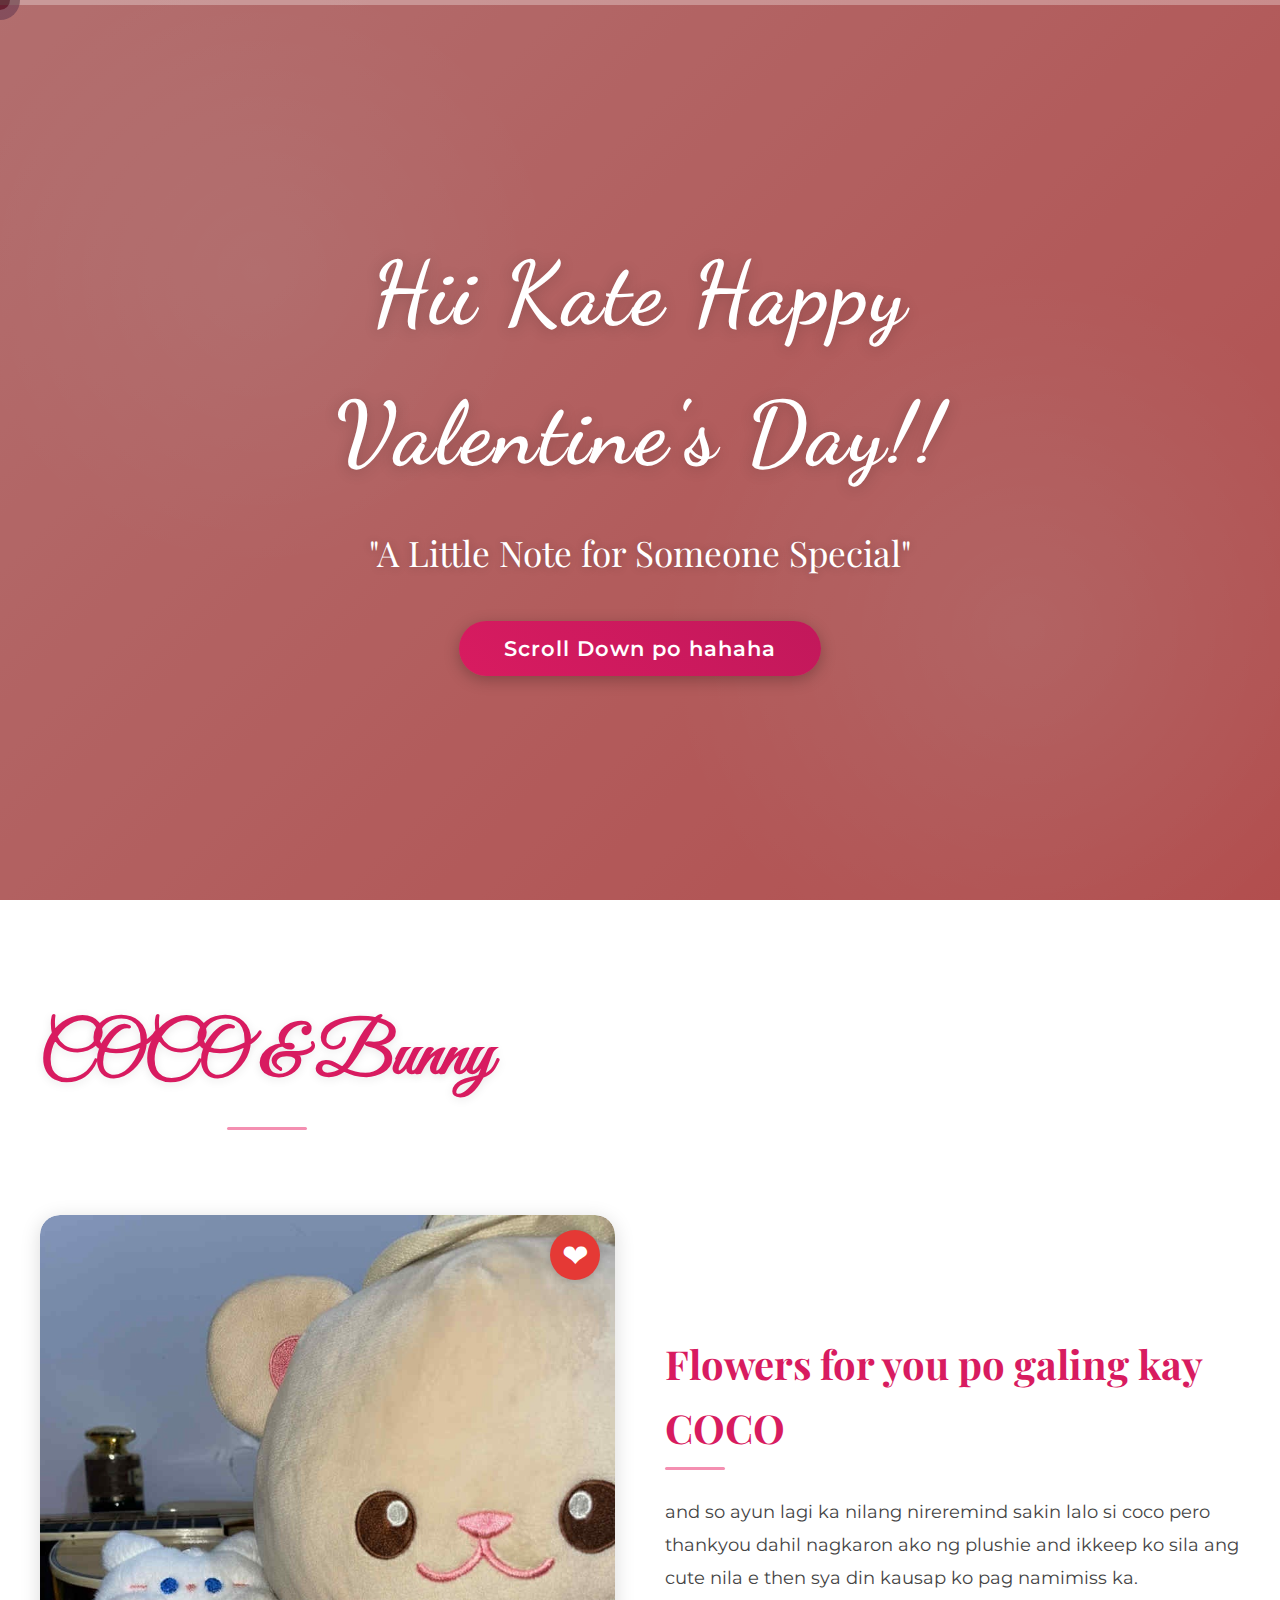
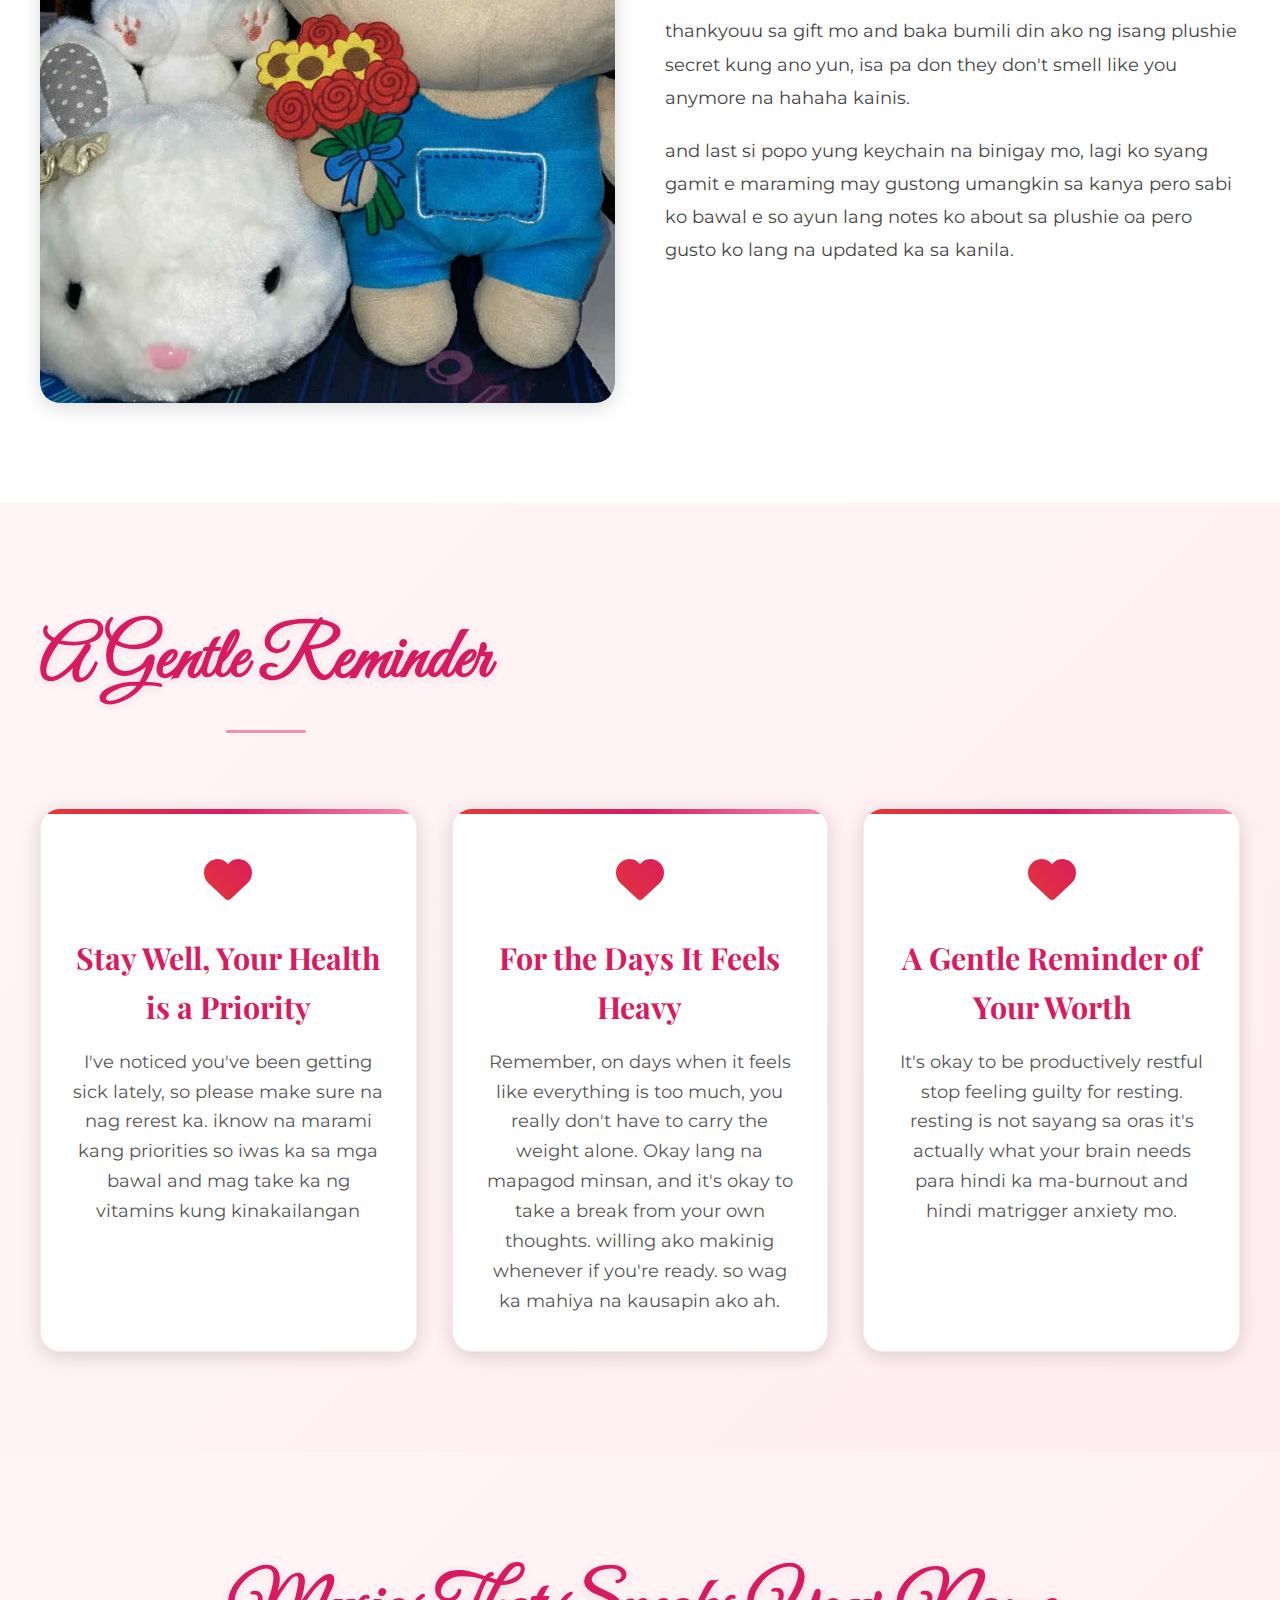
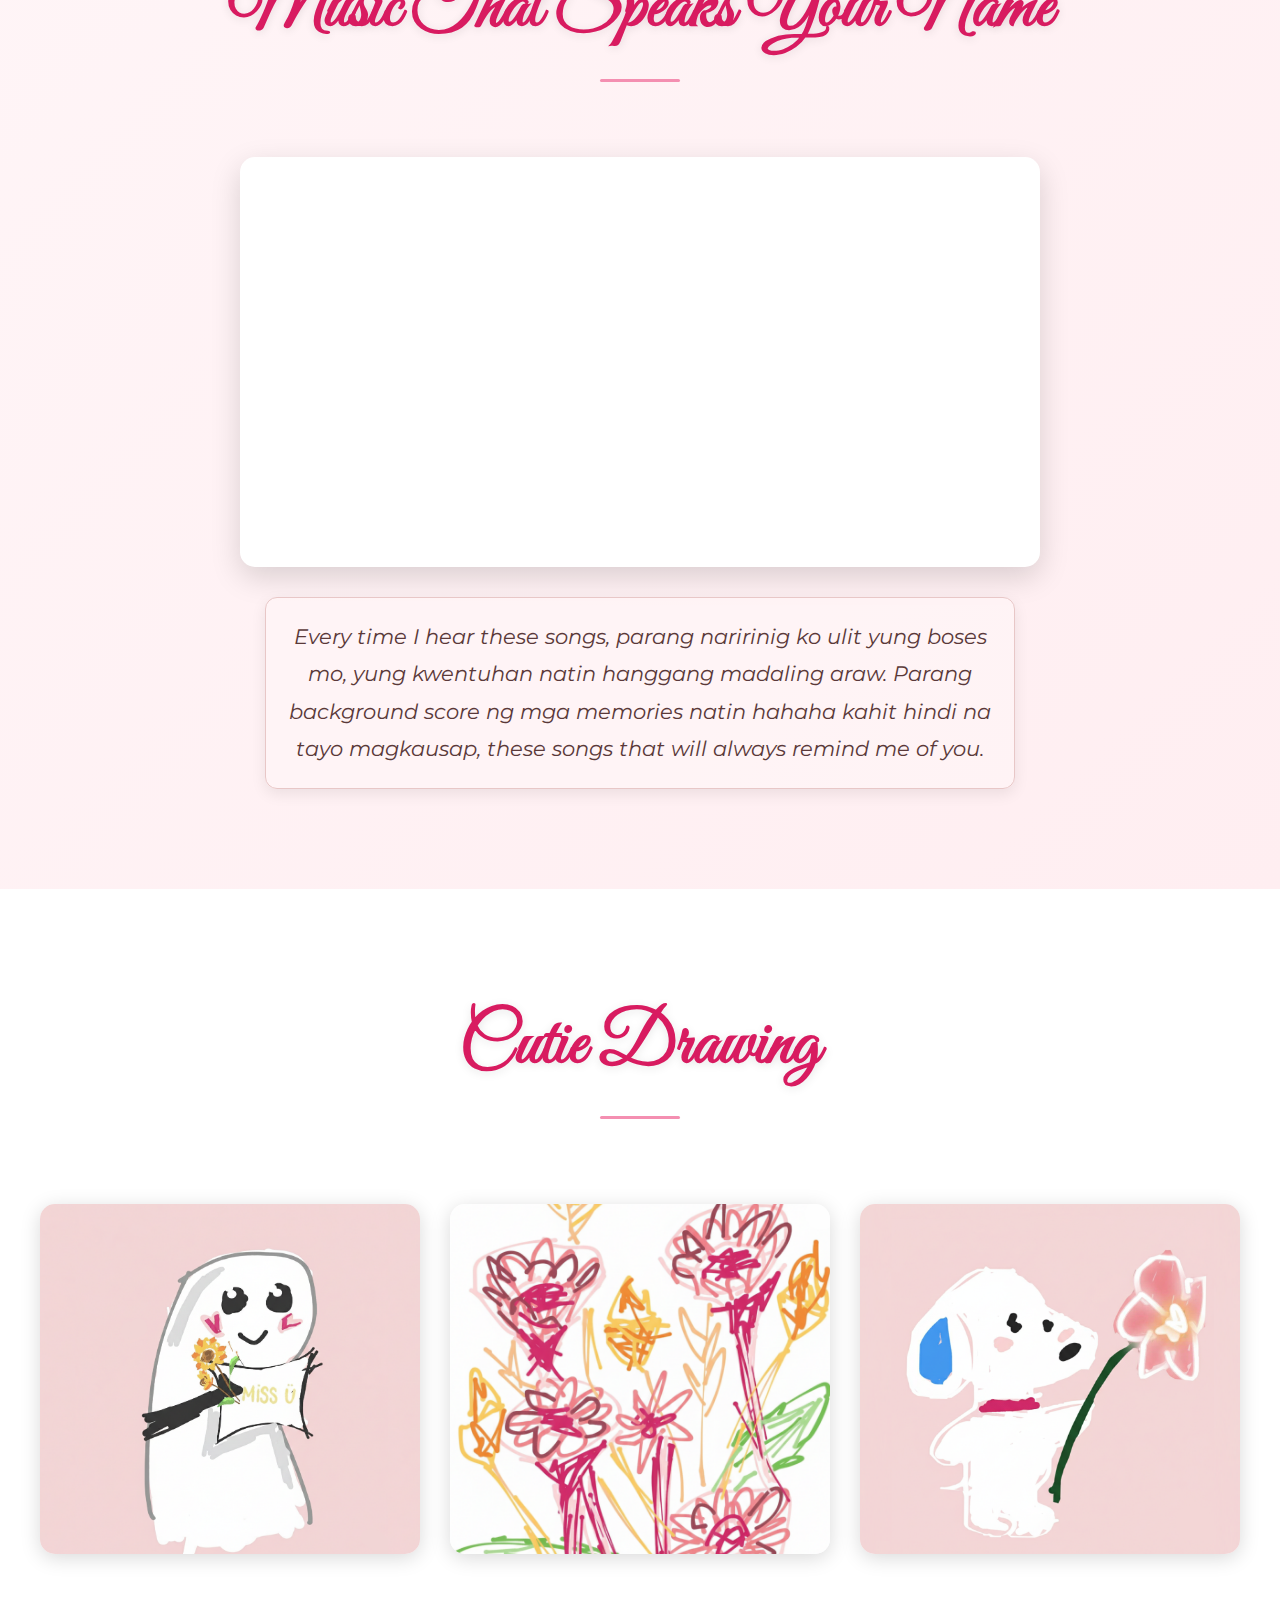
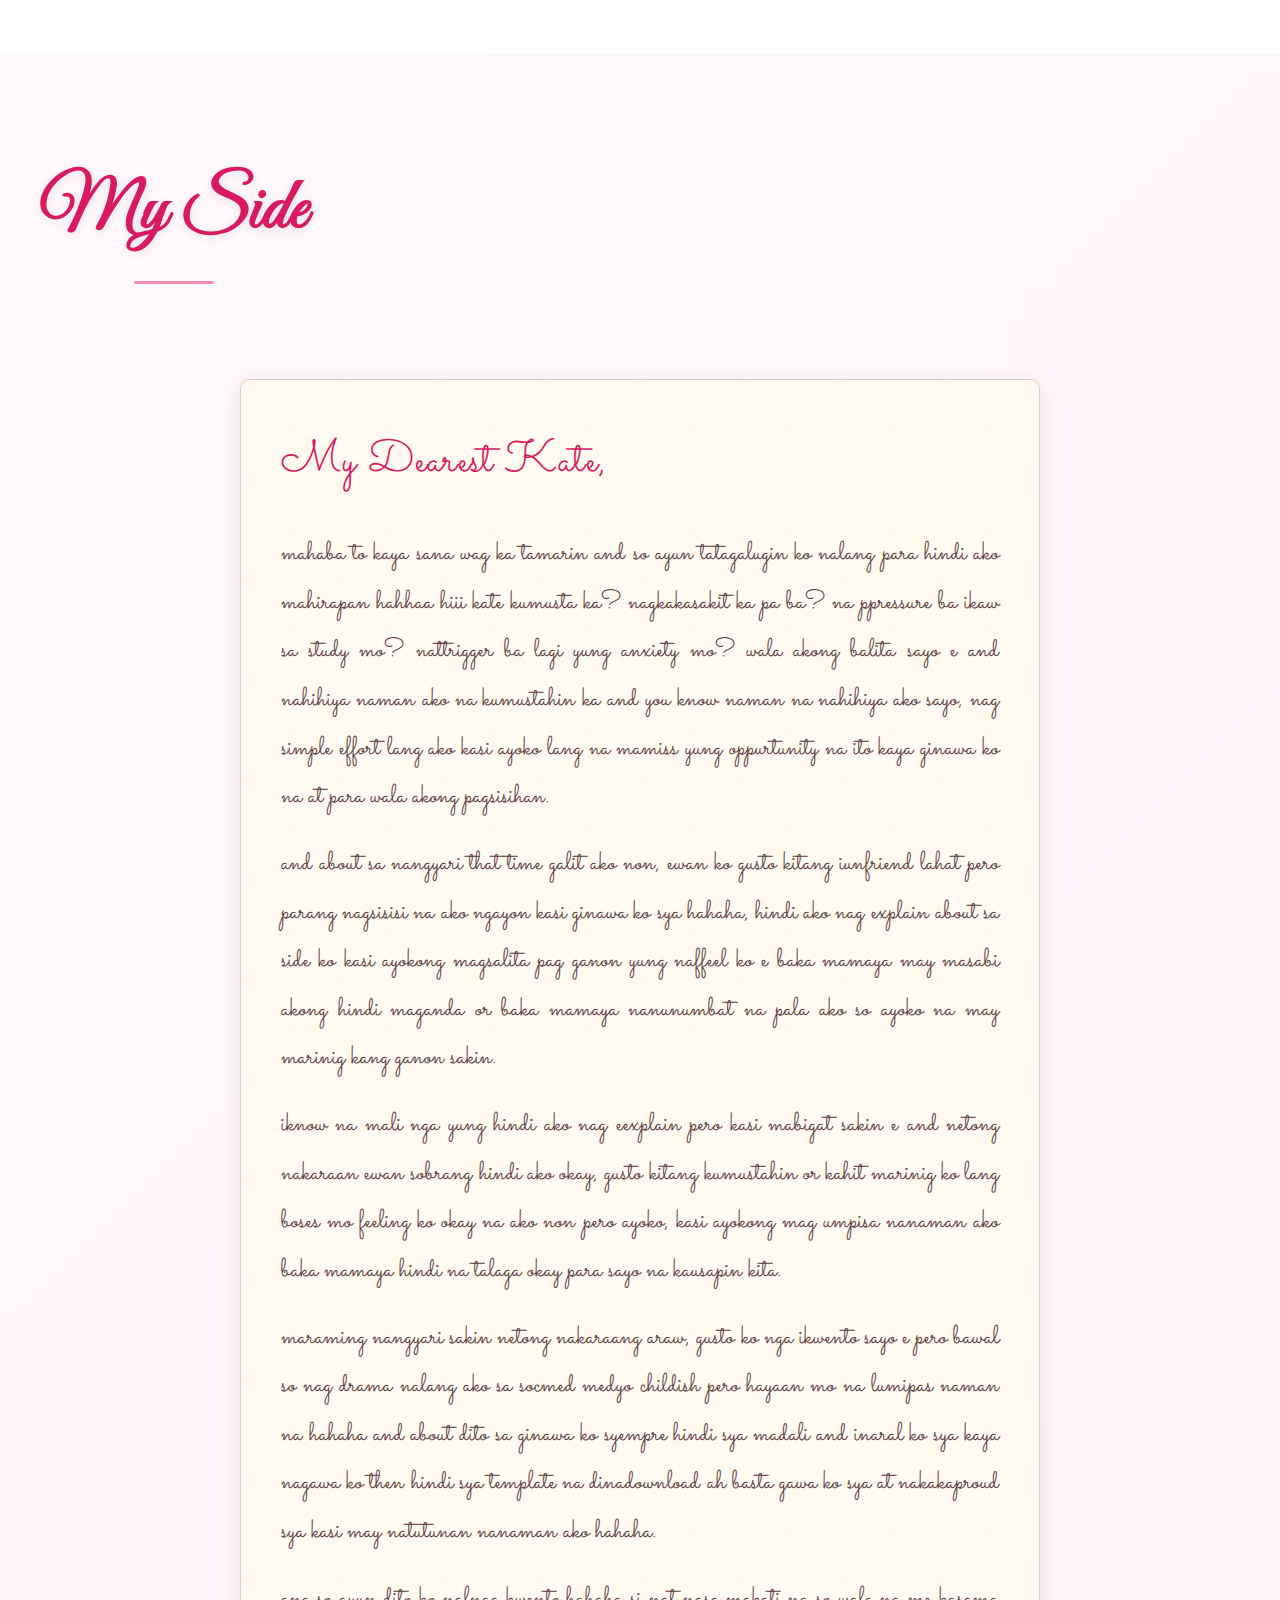
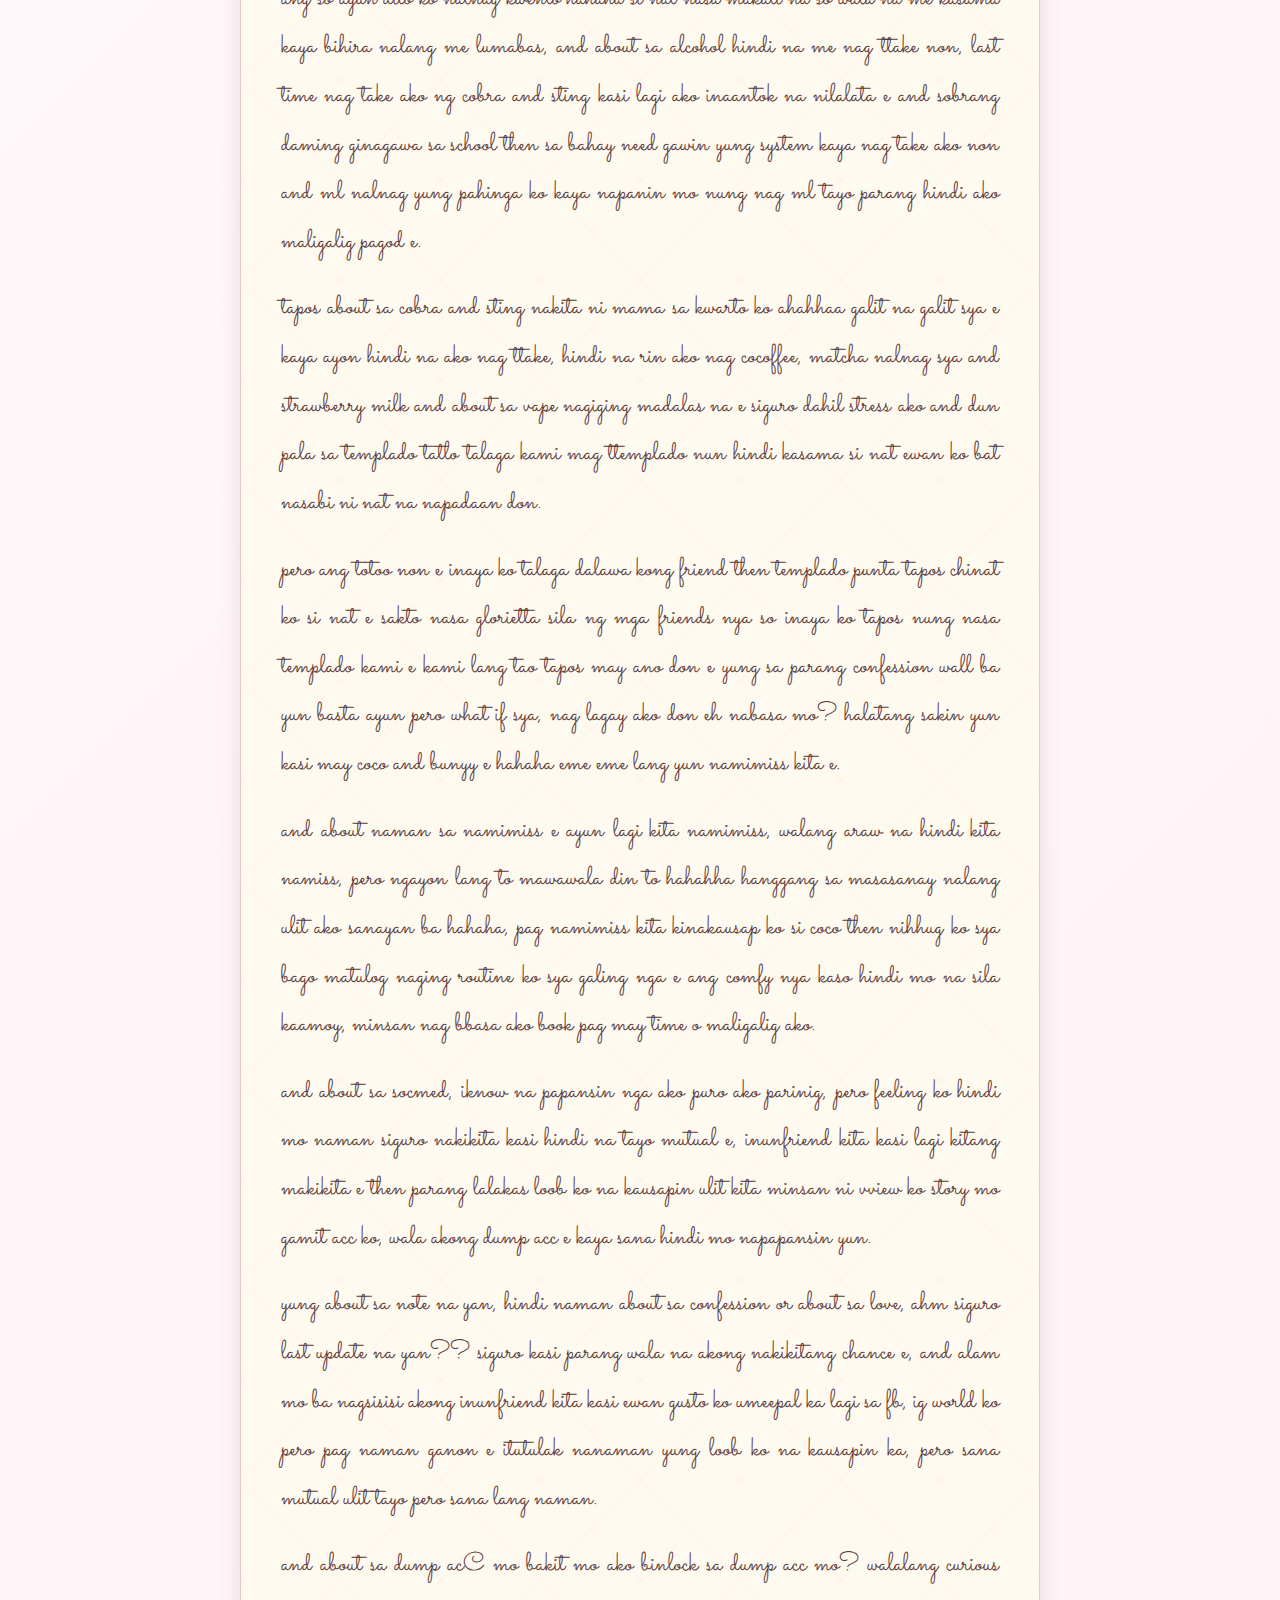
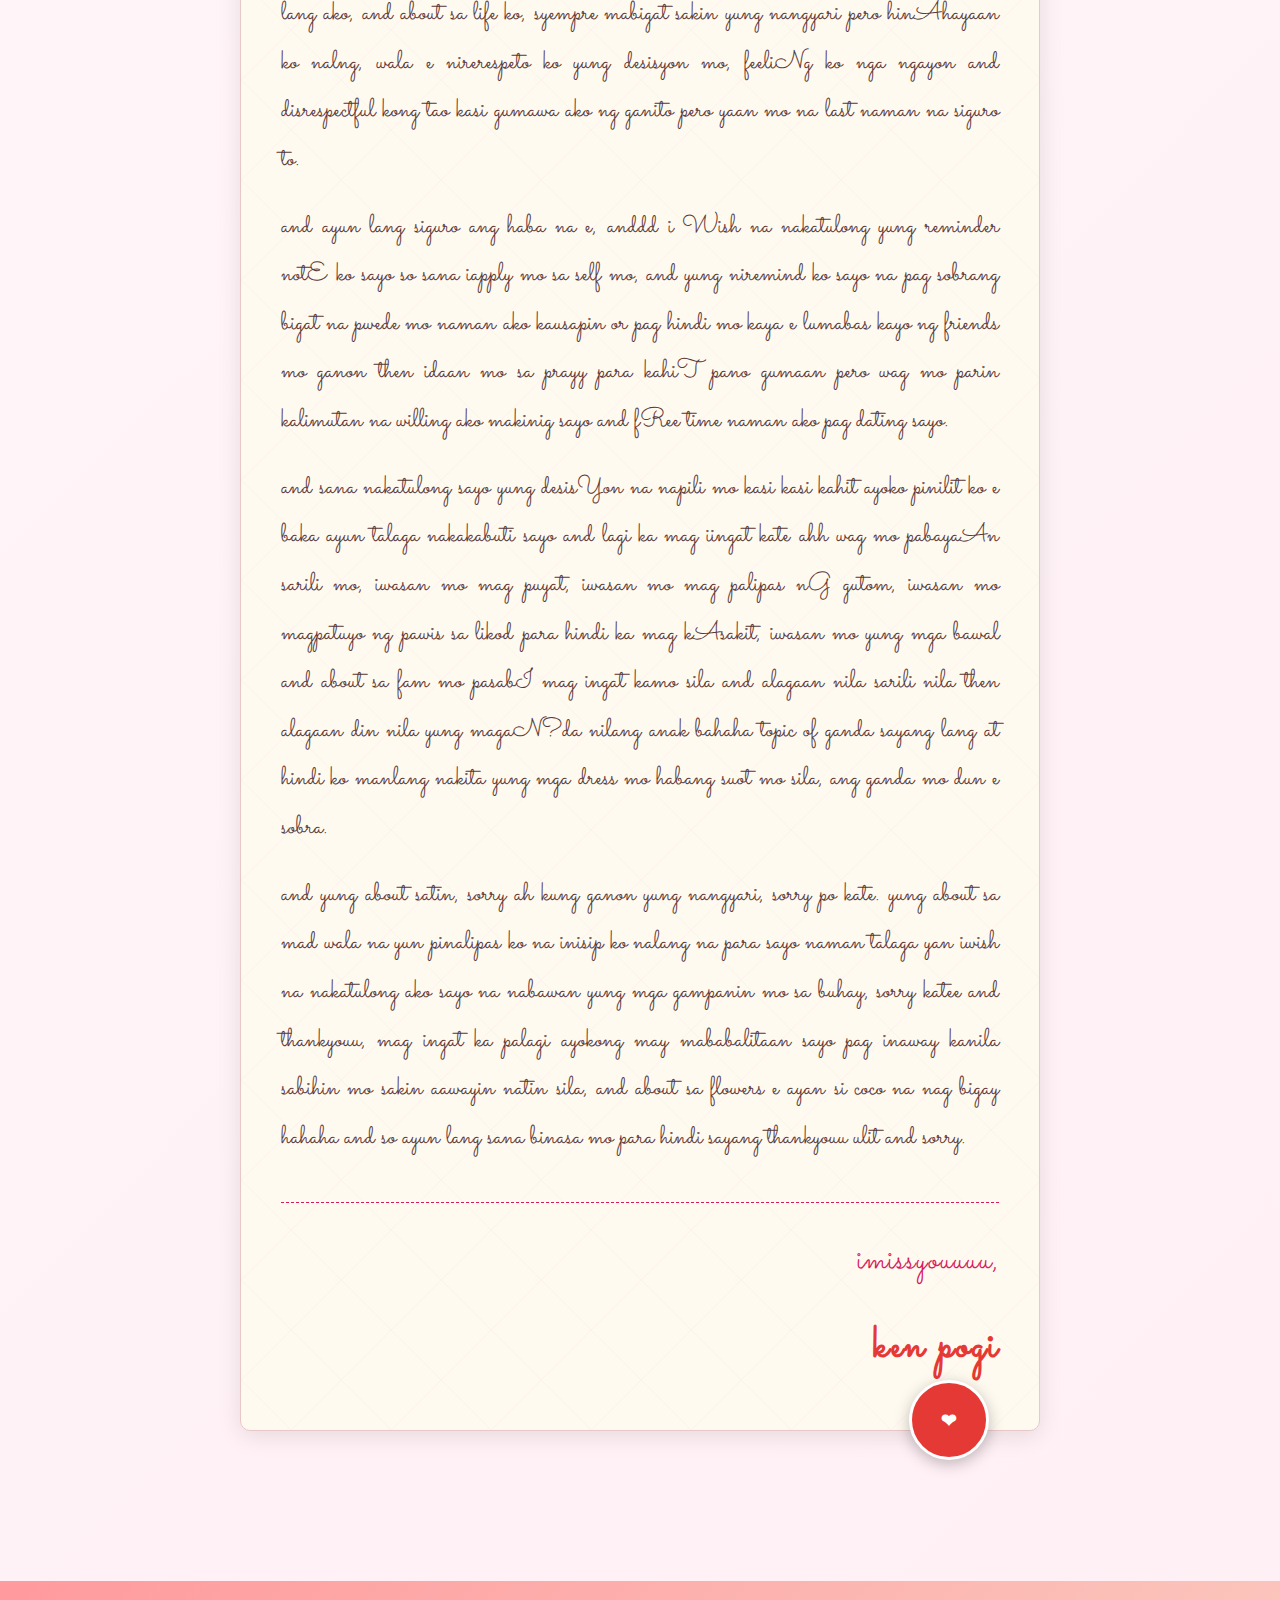
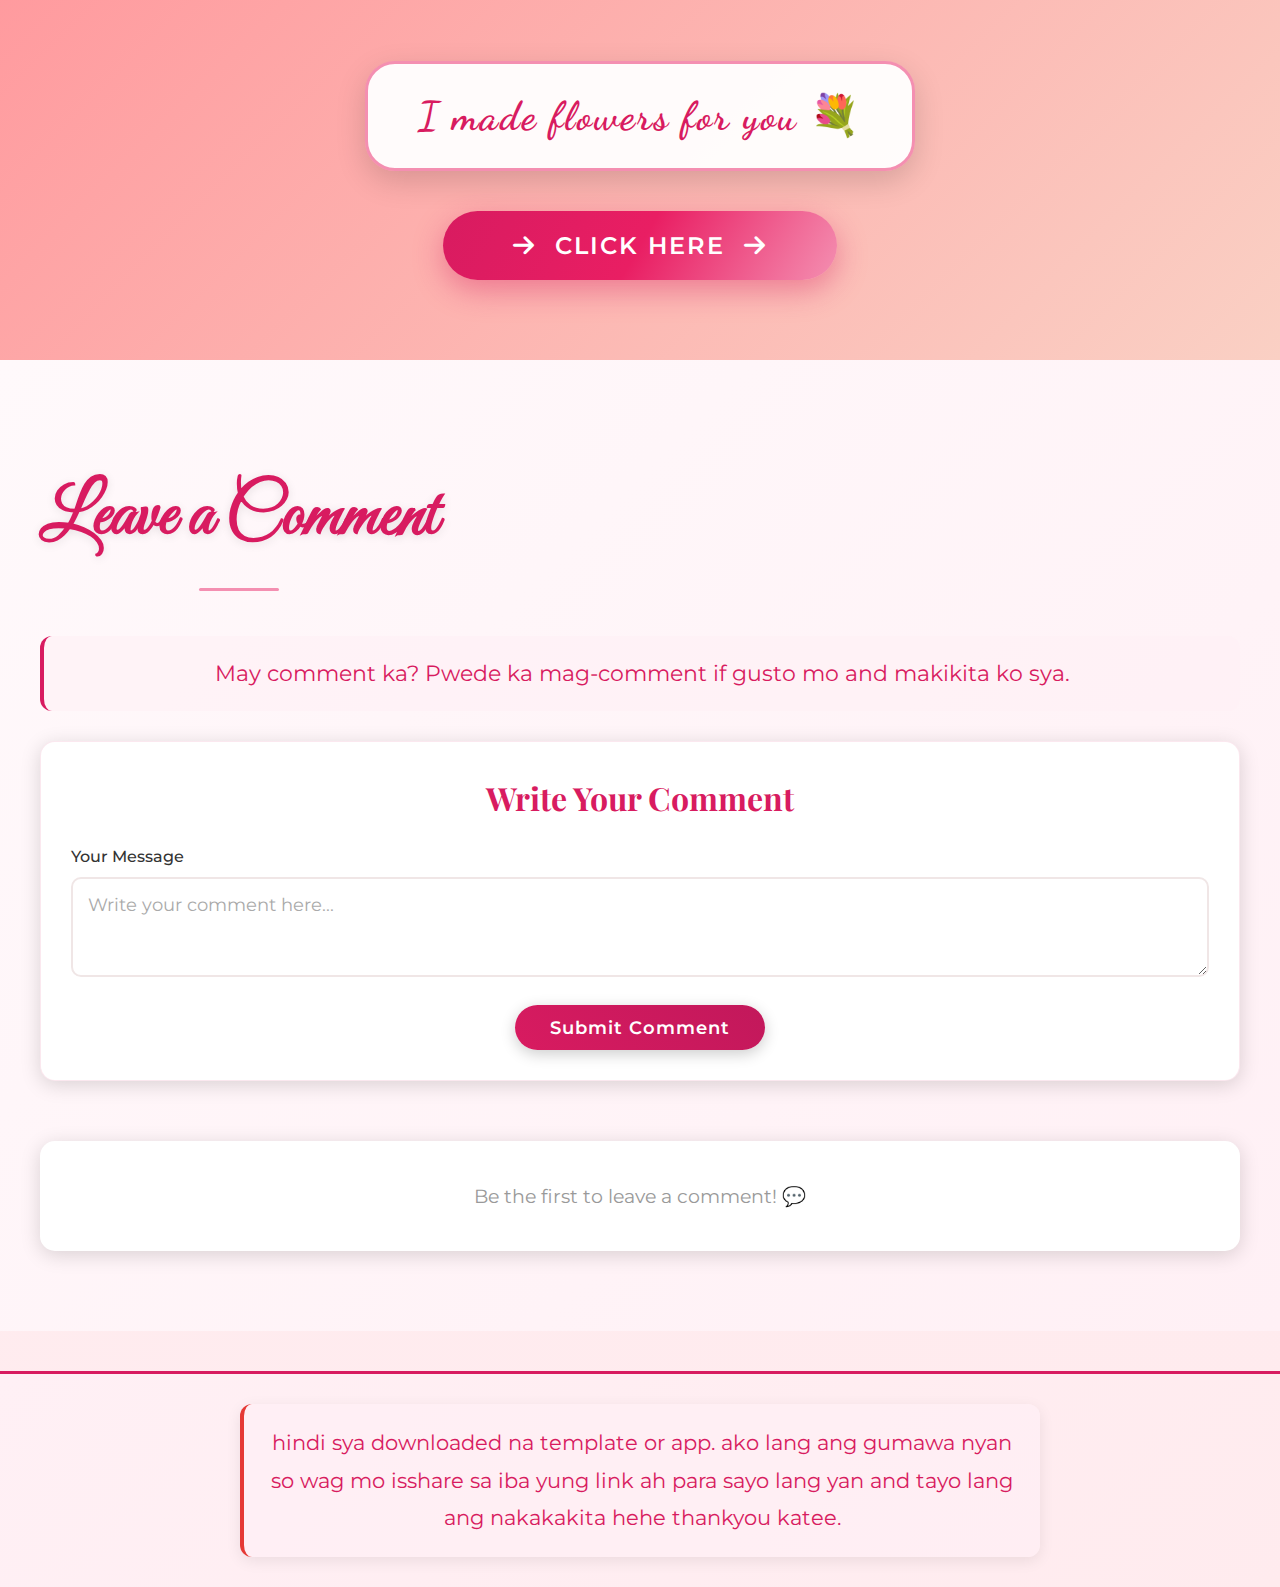
<file: index.html>
<!DOCTYPE html>
<html lang="en">
  <head>
    <meta charset="UTF-8" />
    <meta name="viewport" content="width=device-width, initial-scale=1.0" />
    <title>Something for Someone I Care About</title>
    <link rel="stylesheet" href="style.css" />
    <link
      rel="stylesheet"
      href="https://cdnjs.cloudflare.com/ajax/libs/font-awesome/6.4.0/css/all.min.css"
    />
    <link
      href="https://fonts.googleapis.com/css2?family=Dancing+Script:wght@700&family=Great+Vibes&family=Montserrat:wght@300;400;500;600;700&family=Playfair+Display:wght@400;700&family=Sacramento&display=swap"
      rel="stylesheet"
    />
  </head>
  <body>
    <!-- Custom Cursor -->
    <div class="cursor"></div>
    <div class="cursor-follower"></div>
    <!-- Floating Hearts Background -->
    <div class="floating-hearts"></div>
    <!-- Section 1: Home -->
    <section id="home" class="section hero-section">
      <div class="overlay"></div>
      <div class="content">
        <h1 class="fade-in">Hii Kate Happy Valentine's Day!!</h1>
        <p class="fade-in delay-1">"A Little Note for Someone Special"</p>
        <button class="btn fade-in delay-2" onclick="scrollToSection('#about')">
          Scroll Down po hahaha
        </button>
      </div>
    </section>
    <!-- Section 2: About -->
    <section id="about" class="section about-section">
      <div class="container">
        <h2 class="section-title slide-up">COCO & Bunny</h2>
        <div class="content-box">
          <div class="image-box slide-right">
            <img src="images/1.jpg" alt="Our Picture" />
          </div>
          <div class="text-content slide-left">
            <h3>Flowers for you po galing kay COCO</h3>
            <p>
              and so ayun lagi ka nilang nireremind sakin lalo si coco pero
              thankyou dahil nagkaron ako ng plushie and ikkeep ko sila ang cute
              nila e then sya din kausap ko pag namimiss ka.
            </p>
            <p>
              thankyouu sa gift mo and baka bumili din ako ng isang plushie
              secret kung ano yun, isa pa don they don't smell like you anymore
              na hahaha kainis.
            </p>
            <p>
              and last si popo yung keychain na binigay mo, lagi ko syang gamit
              e maraming may gustong umangkin sa kanya pero sabi ko bawal e so
              ayun lang notes ko about sa plushie oa pero gusto ko lang na
              updated ka sa kanila.
            </p>
          </div>
        </div>
      </div>
    </section>
    <!-- Section 3: Message -->
    <section id="message" class="section message-section">
      <div class="container">
        <h2 class="section-title slide-up">A Gentle Reminder</h2>
        <div class="message-cards">
          <div class="card slide-up delay-1">
            <div class="card-icon"></div>
            <h3>Stay Well, Your Health is a Priority</h3>
            <p>
              I've noticed you've been getting sick lately, so please make sure
              na nag rerest ka. iknow na marami kang priorities so iwas ka sa
              mga bawal and mag take ka ng vitamins kung kinakailangan
            </p>
          </div>
          <div class="card slide-up delay-2">
            <div class="card-icon"></div>
            <h3>For the Days It Feels Heavy</h3>
            <p>
              Remember, on days when it feels like everything is too much, you
              really don't have to carry the weight alone. Okay lang na mapagod
              minsan, and it's okay to take a break from your own thoughts.
              willing ako makinig whenever if you're ready. so wag ka mahiya na
              kausapin ako ah.
            </p>
          </div>
          <div class="card slide-up delay-3">
            <div class="card-icon"></div>
            <h3>A Gentle Reminder of Your Worth</h3>
            <p>
              It's okay to be productively restful stop feeling guilty for
              resting. resting is not sayang sa oras it's actually what your
              brain needs para hindi ka ma-burnout and hindi matrigger anxiety
              mo.
            </p>
          </div>
        </div>
      </div>
    </section>

    <!-- Section 4: Music Playlist -->
    <section id="music" class="section music-section">
      <div class="container">
        <h2 class="section-title slide-up">Music That Speaks Your Name</h2>
        <div class="spotify-container slide-up delay-1">
          <iframe
            src="https://open.spotify.com/embed/playlist/6UfxpUiVGx2GljGkIFSZIy?utm_source=generator&theme=0"
            width="100%"
            height="380"
            frameborder="0"
            allow="encrypted-media"
            loading="lazy"
          >
          </iframe>
        </div>
        <p class="music-note slide-up delay-2">
          Every time I hear these songs, parang naririnig ko ulit yung boses mo,
          yung kwentuhan natin hanggang madaling araw. Parang background score
          ng mga memories natin hahaha kahit hindi na tayo magkausap, these
          songs that will always remind me of you.
        </p>
      </div>
    </section>
    <!-- Section 5: Gallery -->
    <section id="gallery" class="section gallery-section">
      <div class="container">
        <h2 class="section-title slide-up">Cutie Drawing</h2>
        <div class="gallery-grid">
          <div class="gallery-item zoom-in">
            <img src="images/4.jpg" alt="Memory 1" />
            <div class="overlay-text">Miss na kita</div>
          </div>
          <div class="gallery-item zoom-in delay-1">
            <img src="images/5.jpg" alt="Memory 2" />
            <div class="overlay-text">Garden ko</div>
          </div>
          <div class="gallery-item zoom-in delay-2">
            <img src="images/6.jpg" alt="Memory 3" />
            <div class="overlay-text">Flower for you po</div>
          </div>
        </div>
      </div>
    </section>
    <!-- Section 6: Love Letter -->
    <section id="letter" class="section letter-section">
      <div class="container">
        <h2 class="section-title slide-up">My Side</h2>
        <div class="letter-box slide-up delay-1">
          <div class="letter-header">
            <p>My Dearest Kate,</p>
          </div>
          <div class="letter-body">
            <p>
              mahaba to kaya sana wag ka tamarin and so ayun tatagalugin ko
              nalang para hindi ako mahirapan hahhaa hiii kate kumusta ka?
              nagkakasakit ka pa ba? na ppressure ba ikaw sa study mo?
              nattrigger ba lagi yung anxiety mo? wala akong balita sayo e and
              nahihiya naman ako na kumustahin ka and you know naman na nahihiya
              ako sayo, nag simple effort lang ako kasi ayoko lang na mamiss
              yung oppurtunity na ito kaya ginawa ko na at para wala akong
              pagsisihan.
            </p>
            <p>
              and about sa nangyari that time galit ako non, ewan ko gusto
              kitang iunfriend lahat pero parang nagsisisi na ako ngayon kasi
              ginawa ko sya hahaha, hindi ako nag explain about sa side ko kasi
              ayokong magsalita pag ganon yung naffeel ko e baka mamaya may
              masabi akong hindi maganda or baka mamaya nanunumbat na pala ako
              so ayoko na may marinig kang ganon sakin.
            </p>
            <p>
              iknow na mali nga yung hindi ako nag eexplain pero kasi mabigat
              sakin e and netong nakaraan ewan sobrang hindi ako okay, gusto
              kitang kumustahin or kahit marinig ko lang boses mo feeling ko
              okay na ako non pero ayoko, kasi ayokong mag umpisa nanaman ako
              baka mamaya hindi na talaga okay para sayo na kausapin kita.
            </p>
            <p>
              maraming nangyari sakin netong nakaraang araw, gusto ko nga
              ikwento sayo e pero bawal so nag drama nalang ako sa socmed medyo
              childish pero hayaan mo na lumipas naman na hahaha and about dito
              sa ginawa ko syempre hindi sya madali and inaral ko sya kaya
              nagawa ko then hindi sya template na dinadownload ah basta gawa ko
              sya at nakakaproud sya kasi may natutunan nanaman ako hahaha.
            </p>
            <p>
              ang so ayun dito ko nalnag kwento hahaha si nat nasa makati na so
              wala na me kasama kaya bihira nalang me lumabas, and about sa
              alcohol hindi na me nag ttake non, last time nag take ako ng cobra
              and sting kasi lagi ako inaantok na nilalata e and sobrang daming
              ginagawa sa school then sa bahay need gawin yung system kaya nag
              take ako non and ml nalnag yung pahinga ko kaya napanin mo nung
              nag ml tayo parang hindi ako maligalig pagod e.
            </p>
            <p>
              tapos about sa cobra and sting nakita ni mama sa kwarto ko ahahhaa
              galit na galit sya e kaya ayon hindi na ako nag ttake, hindi na
              rin ako nag cocoffee, matcha nalnag sya and strawberry milk and
              about sa vape nagiging madalas na e siguro dahil stress ako and
              dun pala sa templado tatlo talaga kami mag ttemplado nun hindi
              kasama si nat ewan ko bat nasabi ni nat na napadaan don.
            </p>
            <p>
              pero ang totoo non e inaya ko talaga dalawa kong friend then
              templado punta tapos chinat ko si nat e sakto nasa glorietta sila
              ng mga friends nya so inaya ko tapos nung nasa templado kami e
              kami lang tao tapos may ano don e yung sa parang confession wall
              ba yun basta ayun pero what if sya, nag lagay ako don eh nabasa
              mo? halatang sakin yun kasi may coco and bunyy e hahaha eme eme
              lang yun namimiss kita e.
            </p>
            <p>
              and about naman sa namimiss e ayun lagi kita namimiss, walang araw
              na hindi kita namiss, pero ngayon lang to mawawala din to hahahha
              hanggang sa masasanay nalang ulit ako sanayan ba hahaha, pag
              namimiss kita kinakausap ko si coco then nihhug ko sya bago
              matulog naging routine ko sya galing nga e ang comfy nya kaso
              hindi mo na sila kaamoy, minsan nag bbasa ako book pag may time o
              maligalig ako.
            </p>
            <p>
              and about sa socmed, iknow na papansin nga ako puro ako parinig,
              pero feeling ko hindi mo naman siguro nakikita kasi hindi na tayo
              mutual e, inunfriend kita kasi lagi kitang makikita e then parang
              lalakas loob ko na kausapin ulit kita minsan ni vview ko story mo
              gamit acc ko, wala akong dump acc e kaya sana hindi mo napapansin
              yun.
            </p>
            <p>
              yung about sa note na yan, hindi naman about sa confession or
              about sa love, ahm siguro last update na yan?? siguro kasi parang
              wala na akong nakikitang chance e, and alam mo ba nagsisisi akong
              inunfriend kita kasi ewan gusto ko umeepal ka lagi sa fb, ig world
              ko pero pag naman ganon e itutulak nanaman yung loob ko na
              kausapin ka, pero sana mutual ulit tayo pero sana lang naman.
            </p>
            <p>
              and about sa dump acC mo bakit mo ako binlock sa dump acc mo?
              walalang curious lang ako, and about sa life ko, syempre mabigat
              sakin yung nangyari pero hinAhayaan ko nalng, wala e nirerespeto
              ko yung desisyon mo, feeliNg ko nga ngayon and disrespectful kong
              tao kasi gumawa ako ng ganito pero yaan mo na last naman na siguro
              to.
            </p>
            <p>
              and ayun lang siguro ang haba na e, anddd i Wish na nakatulong
              yung reminder notE ko sayo so sana iapply mo sa self mo, and yung
              niremind ko sayo na pag sobrang bigat na pwede mo naman ako
              kausapin or pag hindi mo kaya e lumabas kayo ng friends mo ganon
              then idaan mo sa prayy para kahiT pano gumaan pero wag mo parin
              kalimutan na willing ako makinig sayo and fRee time naman ako pag
              dating sayo.
            </p>
            <p>
              and sana nakatulong sayo yung desisYon na napili mo kasi kasi
              kahit ayoko pinilit ko e baka ayun talaga nakakabuti sayo and lagi
              ka mag iingat kate ahh wag mo pabayaAn sarili mo, iwasan mo mag
              puyat, iwasan mo mag palipas nG gutom, iwasan mo magpatuyo ng
              pawis sa likod para hindi ka mag kAsakit, iwasan mo yung mga bawal
              and about sa fam mo pasabI mag ingat kamo sila and alagaan nila
              sarili nila then alagaan din nila yung magaN?da nilang anak bahaha
              topic of ganda sayang lang at hindi ko manlang nakita yung mga
              dress mo habang suot mo sila, ang ganda mo dun e sobra.
            </p>
            <p>
              and yung about satin, sorry ah kung ganon yung nangyari, sorry po
              kate. yung about sa mad wala na yun pinalipas ko na inisip ko
              nalang na para sayo naman talaga yan iwish na nakatulong ako sayo
              na nabawan yung mga gampanin mo sa buhay, sorry katee and
              thankyouu, mag ingat ka palagi ayokong may mababalitaan sayo pag
              inaway kanila sabihin mo sakin aawayin natin sila, and about sa
              flowers e ayan si coco na nag bigay hahaha and so ayun lang sana
              binasa mo para hindi sayang thankyouu ulit and sorry.
            </p>
          </div>
          <div class="letter-footer">
            <p>imissyouuuu,</p>
            <p><strong>ken pogi</strong></p>
          </div>
          <div class="seal">❤</div>
        </div>
      </div>
    </section>
    <!-- Special Button Section -->
    <section class="special-button-section">
      <div class="button-container">
        <div class="note-message">
          <p>I made flowers for you 💐</p>
        </div>
        <button
          class="special-heart-btn"
          onclick="window.location.href='index2.html'"
        >
          <i class="fas fa-arrow-right"></i> Click here
          <i class="fas fa-arrow-right"></i>
        </button>
      </div>
    </section>
    <!-- Section 7: Comments -->
    <section id="comments" class="section comments-section">
      <div class="container">
        <h2 class="section-title slide-up">Leave a Comment</h2>

        <!-- Instruction Note -->
        <p class="comment-instruction slide-up delay-1">
          May comment ka? Pwede ka mag-comment if gusto mo and makikita ko sya.
        </p>

        <!-- Comment Form -->
        <div class="comment-form slide-up delay-2">
          <h3>Write Your Comment</h3>
          <div class="comment-input-group">
            <label for="commentText">Your Message</label>
            <textarea
              id="commentText"
              class="comment-input"
              placeholder="Write your comment here..."
              required
            ></textarea>
          </div>
          <button class="comment-submit-btn" onclick="addComment()">
            Submit Comment
          </button>
        </div>

        <!-- Comments List -->
        <div class="comments-list" id="commentsList">
          <!-- Comments will be displayed here dynamically -->
        </div>
      </div>
    </section>
    <!-- Footer Note -->
    <footer class="footer-note">
      <div class="footer-container">
        <p class="footer-text">
          hindi sya downloaded na template or app. ako lang ang gumawa nyan so
          wag mo isshare sa iba yung link ah para sayo lang yan and tayo lang
          ang nakakakita hehe thankyou katee.
        </p>
      </div>
    </footer>
    <!-- Scroll Progress Indicator -->
    <div class="scroll-progress-container">
      <div class="scroll-progress-bar" id="progressBar"></div>
    </div>
    <script>
      // Create floating hearts
      document.addEventListener("DOMContentLoaded", () => {
        const heartsContainer = document.querySelector(".floating-hearts");
        const heartChars = ["❤", "💕", "💖", "💗", "💓", "💝", "💟"];
        for (let i = 0; i < 25; i++) {
          const heart = document.createElement("div");
          heart.className = "heart";
          heart.innerHTML =
            heartChars[Math.floor(Math.random() * heartChars.length)];
          // Random position, size and animation duration
          const size = Math.random() * 1.5 + 0.5;
          const posX = Math.random() * 100;
          const delay = Math.random() * 15;
          const duration = Math.random() * 10 + 10;
          heart.style.fontSize = `${size}rem`;
          heart.style.left = `${posX}%`;
          heart.style.animationDelay = `${delay}s`;
          heart.style.animationDuration = `${duration}s`;
          heart.style.opacity = "0";
          heartsContainer.appendChild(heart);
        }
        // Create heart bursts on click
        document.addEventListener("click", (e) => {
          if (e.target.closest("button, a, .gallery-item")) return;
          const heart = document.createElement("div");
          heart.className = "heart-burst";
          heart.innerHTML = "❤";
          heart.style.left = `${e.clientX}px`;
          heart.style.top = `${e.clientY}px`;
          // Random direction
          const angle = Math.random() * Math.PI * 2;
          const distance = 50 + Math.random() * 50;
          heart.style.setProperty("--tx", `${Math.cos(angle) * distance}px`);
          heart.style.setProperty("--ty", `${Math.sin(angle) * distance}px`);
          document.body.appendChild(heart);
          // Remove after animation
          setTimeout(() => {
            heart.remove();
          }, 1000);
        });
        // Custom cursor
        const cursor = document.querySelector(".cursor");
        const cursorFollower = document.querySelector(".cursor-follower");
        document.addEventListener("mousemove", (e) => {
          const posX = e.clientX;
          const posY = e.clientY;
          cursor.style.left = `${posX}px`;
          cursor.style.top = `${posY}px`;
          // Follower has delay
          setTimeout(() => {
            cursorFollower.style.left = `${posX}px`;
            cursorFollower.style.top = `${posY}px`;
          }, 50);
        });
        // Cursor interactions
        document
          .querySelectorAll("a, button, .gallery-item")
          .forEach((elem) => {
            elem.addEventListener("mouseenter", () => {
              cursor.style.transform = "translate(-50%, -50%) scale(2.5)";
              cursorFollower.style.transform =
                "translate(-50%, -50%) scale(1.8)";
              cursor.style.background = "#d81b60";
              cursorFollower.style.background = "#e53935";
            });
            elem.addEventListener("mouseleave", () => {
              cursor.style.transform = "translate(-50%, -50%) scale(1)";
              cursorFollower.style.transform = "translate(-50%, -50%) scale(1)";
              cursor.style.background = "#e53935";
              cursorFollower.style.background = "#f48fb1";
            });
          });
      });
      // Smooth scrolling for navigation links
      document.querySelectorAll('a[href^="#"]').forEach((anchor) => {
        anchor.addEventListener("click", function (e) {
          e.preventDefault();
          const target = document.querySelector(this.getAttribute("href"));
          if (target) {
            target.scrollIntoView({
              behavior: "smooth",
              block: "start",
            });
          }
        });
      });
      // Scroll to section function
      function scrollToSection(sectionId) {
        const section = document.querySelector(sectionId);
        if (section) {
          section.scrollIntoView({
            behavior: "smooth",
            block: "start",
          });
        }
      }
      // Scroll progress indicator
      window.addEventListener("scroll", function () {
        const scrollTop = document.documentElement.scrollTop;
        const scrollHeight = document.documentElement.scrollHeight;
        const clientHeight = document.documentElement.clientHeight;
        const scrolled = (scrollTop / (scrollHeight - clientHeight)) * 100;
        document.getElementById("progressBar").style.width = scrolled + "%";
      });
      // Animation on scroll
      const observerOptions = {
        threshold: 0.1,
      };
      const observer = new IntersectionObserver((entries) => {
        entries.forEach((entry) => {
          if (entry.isIntersecting) {
            entry.target.classList.add("visible");
          }
        });
      }, observerOptions);
      // Observe elements with animations
      document
        .querySelectorAll(
          ".fade-in, .slide-up, .slide-left, .slide-right, .zoom-in"
        )
        .forEach((el) => {
          observer.observe(el);
        });
      // Initialize animations on load
      window.addEventListener("load", () => {
        document
          .querySelectorAll(
            ".fade-in, .slide-up, .slide-left, .slide-right, .zoom-in"
          )
          .forEach((el) => el.classList.add("visible"));
      });
      // Initialize comments on page load
      document.addEventListener("DOMContentLoaded", loadComments);

      // Add Comment
      function addComment() {
        const textInput = document.getElementById("commentText");
        const text = textInput.value.trim();

        if (!text) {
          alert("Please write a comment!");
          return;
        }

        // Create comment object (no name field)
        const comment = {
          id: Date.now(),
          text: text,
          date: new Date().toISOString(),
        };

        // Get existing comments from localStorage
        let comments = JSON.parse(localStorage.getItem("comments")) || [];

        // Add new comment to beginning of array
        comments.unshift(comment);

        // Save to localStorage
        localStorage.setItem("comments", JSON.stringify(comments));

        // Clear form
        textInput.value = "";

        // Reload comments display
        loadComments();

        // Show success message
        showNotification("Comment added successfully! ❤️");
      }

      // Load Comments
      function loadComments() {
        const commentsList = document.getElementById("commentsList");
        const comments = JSON.parse(localStorage.getItem("comments")) || [];

        if (comments.length === 0) {
          commentsList.innerHTML = `
      <div class="no-comments">
        <p>Be the first to leave a comment! 💬</p>
      </div>
    `;
          return;
        }

        commentsList.innerHTML = "";

        comments.forEach((comment, index) => {
          const commentDate = new Date(comment.date);
          const formattedDate = commentDate.toLocaleDateString("en-PH", {
            year: "numeric",
            month: "long",
            day: "numeric",
            hour: "2-digit",
            minute: "2-digit",
          });

          const commentElement = document.createElement("div");
          commentElement.className = "comment-item";
          commentElement.innerHTML = `
      <div class="comment-header">
        <div class="comment-date">${formattedDate}</div>
      </div>
      <div class="comment-content" id="comment-content-${comment.id}">
        ${escapeHtml(comment.text)}
      </div>
      <div class="comment-actions">
        <button class="comment-btn comment-edit-btn" onclick="showEditForm(${
          comment.id
        })">
          <i class="fas fa-edit"></i> Edit
        </button>
        <button class="comment-btn comment-delete-btn" onclick="deleteComment(${
          comment.id
        })">
          <i class="fas fa-trash"></i> Delete
        </button>
      </div>
      <div class="edit-form" id="edit-form-${comment.id}">
        <textarea id="edit-text-${
          comment.id
        }" class="comment-input">${escapeHtml(comment.text)}</textarea>
        <div class="edit-actions">
          <button class="edit-cancel-btn" onclick="hideEditForm(${
            comment.id
          })">Cancel</button>
          <button class="edit-save-btn" onclick="saveEdit(${
            comment.id
          })">Save</button>
        </div>
      </div>
    `;

          commentsList.appendChild(commentElement);
        });
      }

      // Show Edit Form
      function showEditForm(commentId) {
        const editForm = document.getElementById(`edit-form-${commentId}`);
        const commentContent = document.getElementById(
          `comment-content-${commentId}`
        );

        if (editForm && commentContent) {
          editForm.style.display = "block";
          commentContent.style.display = "none";
        }
      }

      // Hide Edit Form
      function hideEditForm(commentId) {
        const editForm = document.getElementById(`edit-form-${commentId}`);
        const commentContent = document.getElementById(
          `comment-content-${commentId}`
        );

        if (editForm && commentContent) {
          editForm.style.display = "none";
          commentContent.style.display = "block";
        }
      }

      // Save Edit
      function saveEdit(commentId) {
        const editText = document
          .getElementById(`edit-text-${commentId}`)
          .value.trim();

        if (!editText) {
          alert("Comment cannot be empty!");
          return;
        }

        let comments = JSON.parse(localStorage.getItem("comments")) || [];
        const commentIndex = comments.findIndex((c) => c.id === commentId);

        if (commentIndex !== -1) {
          comments[commentIndex].text = editText;
          comments[commentIndex].date = new Date().toISOString(); // Update timestamp

          localStorage.setItem("comments", JSON.stringify(comments));
          loadComments();
          showNotification("Comment updated successfully!");
        }
      }

      // Delete Comment
      function deleteComment(commentId) {
        if (!confirm("Are you sure you want to delete this comment?")) {
          return;
        }

        let comments = JSON.parse(localStorage.getItem("comments")) || [];
        comments = comments.filter((c) => c.id !== commentId);

        localStorage.setItem("comments", JSON.stringify(comments));
        loadComments();
        showNotification("Comment deleted!");
      }

      // Helper function to prevent XSS
      function escapeHtml(text) {
        const div = document.createElement("div");
        div.textContent = text;
        return div.innerHTML;
      }

      // Show notification
      function showNotification(message) {
        // Create notification element
        const notification = document.createElement("div");
        notification.style.position = "fixed";
        notification.style.top = "20px";
        notification.style.right = "20px";
        notification.style.padding = "15px 25px";
        notification.style.backgroundColor = "#d81b60";
        notification.style.color = "white";
        notification.style.borderRadius = "8px";
        notification.style.boxShadow = "0 4px 15px rgba(0, 0, 0, 0.3)";
        notification.style.zIndex = "9999";
        notification.style.fontFamily = "'Montserrat', sans-serif";
        notification.style.fontSize = "1rem";
        notification.style.animation =
          "slideIn 0.3s ease, fadeOut 0.5s ease 2.5s";
        notification.innerHTML = message;

        document.body.appendChild(notification);

        // Remove after animation
        setTimeout(() => {
          notification.remove();
        }, 3000);
      }

      // Add CSS animation for notification
      const style = document.createElement("style");
      style.innerHTML = `
  @keyframes slideIn {
    from {
      transform: translateX(400px);
      opacity: 0;
    }
    to {
      transform: translateX(0);
      opacity: 1;
    }
  }
  
  @keyframes fadeOut {
    from {
      opacity: 1;
    }
    to {
      opacity: 0;
      transform: translateX(100px);
    }
  }
`;
      document.head.appendChild(style);
    </script>
  </body>
</html>
</file>
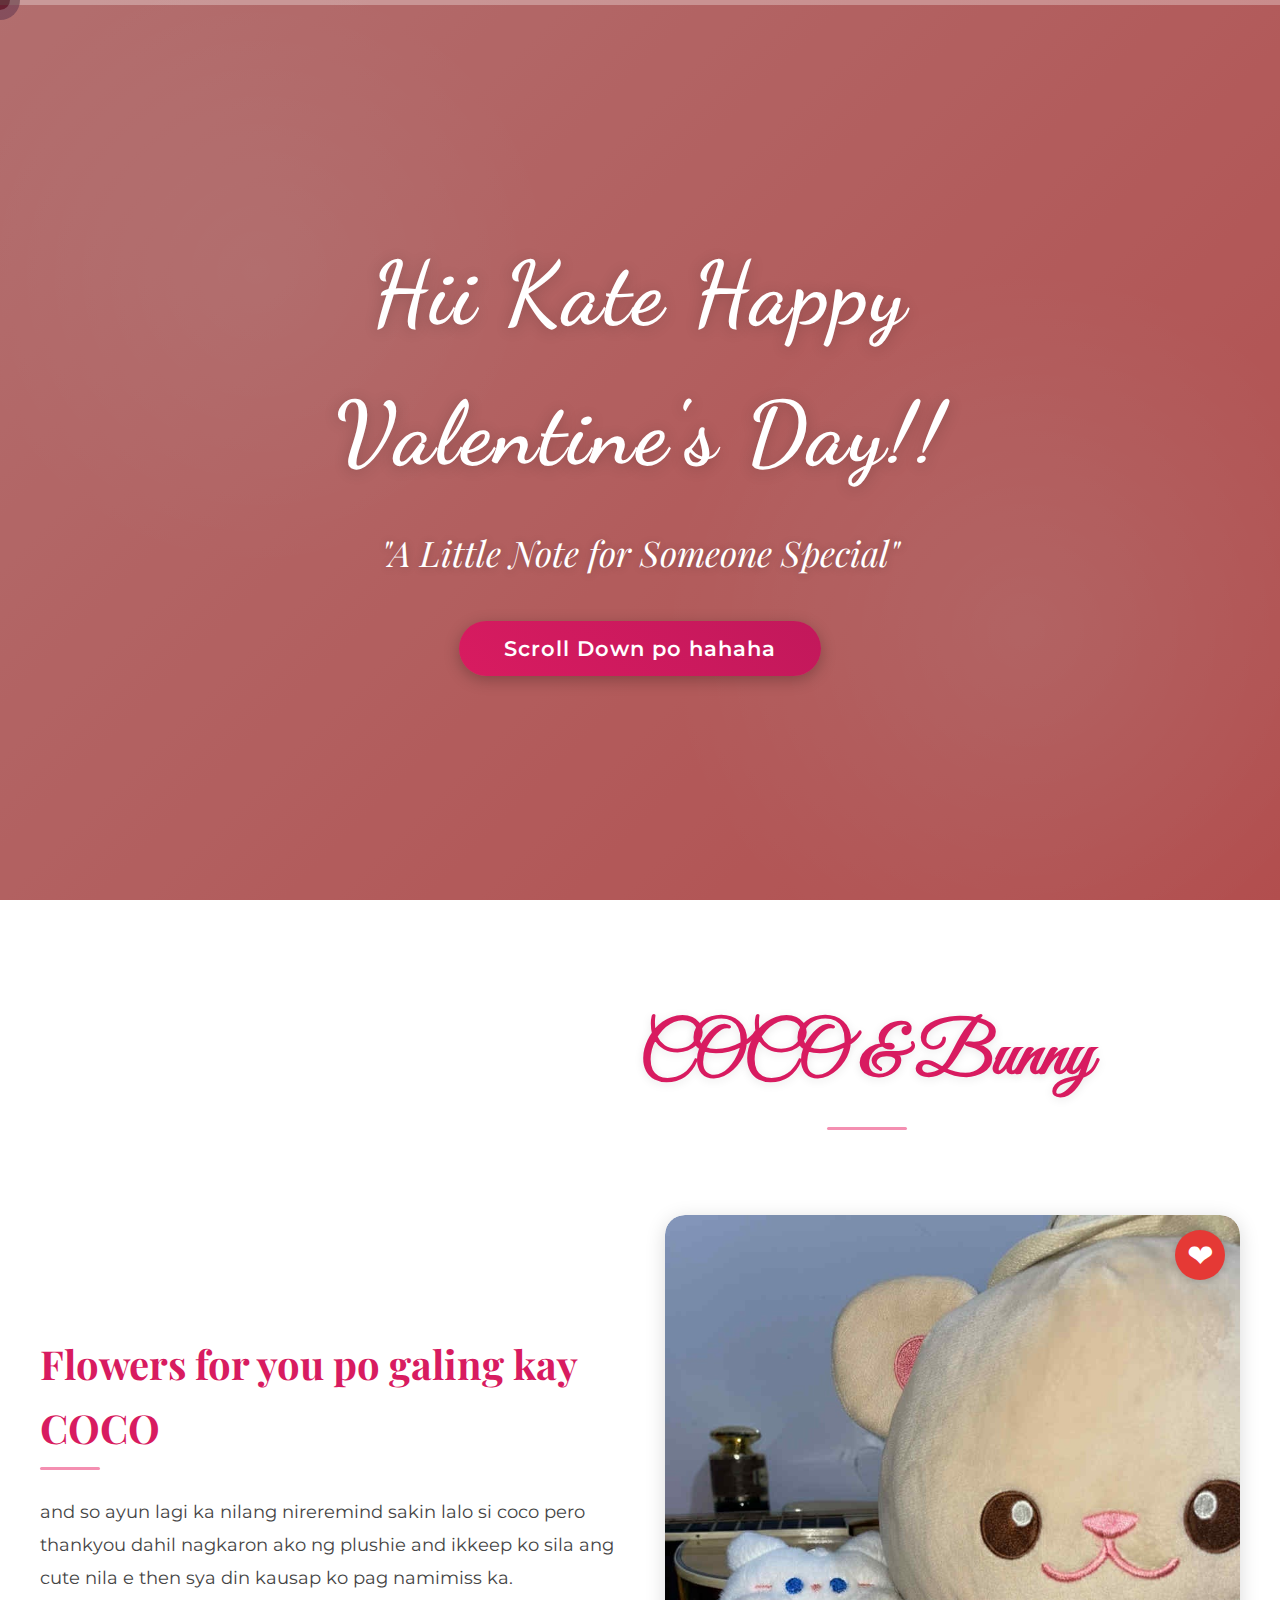
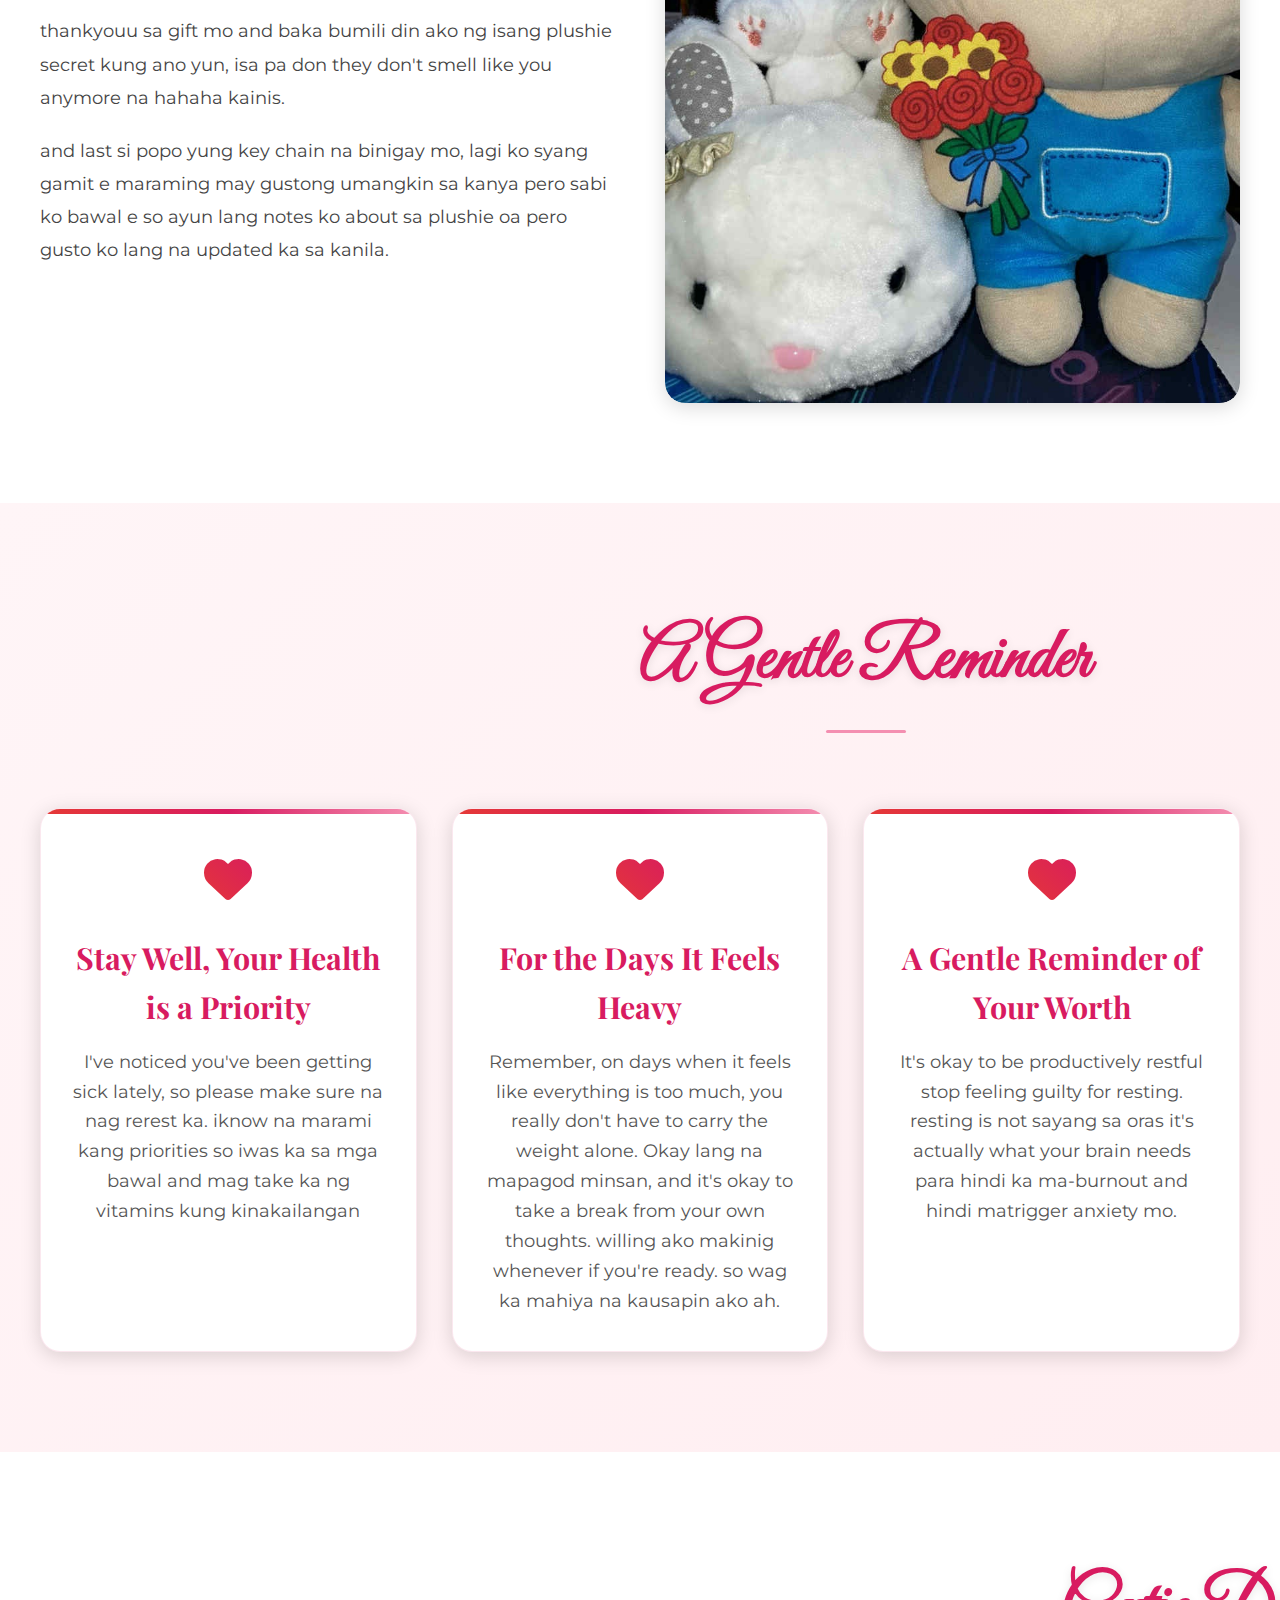
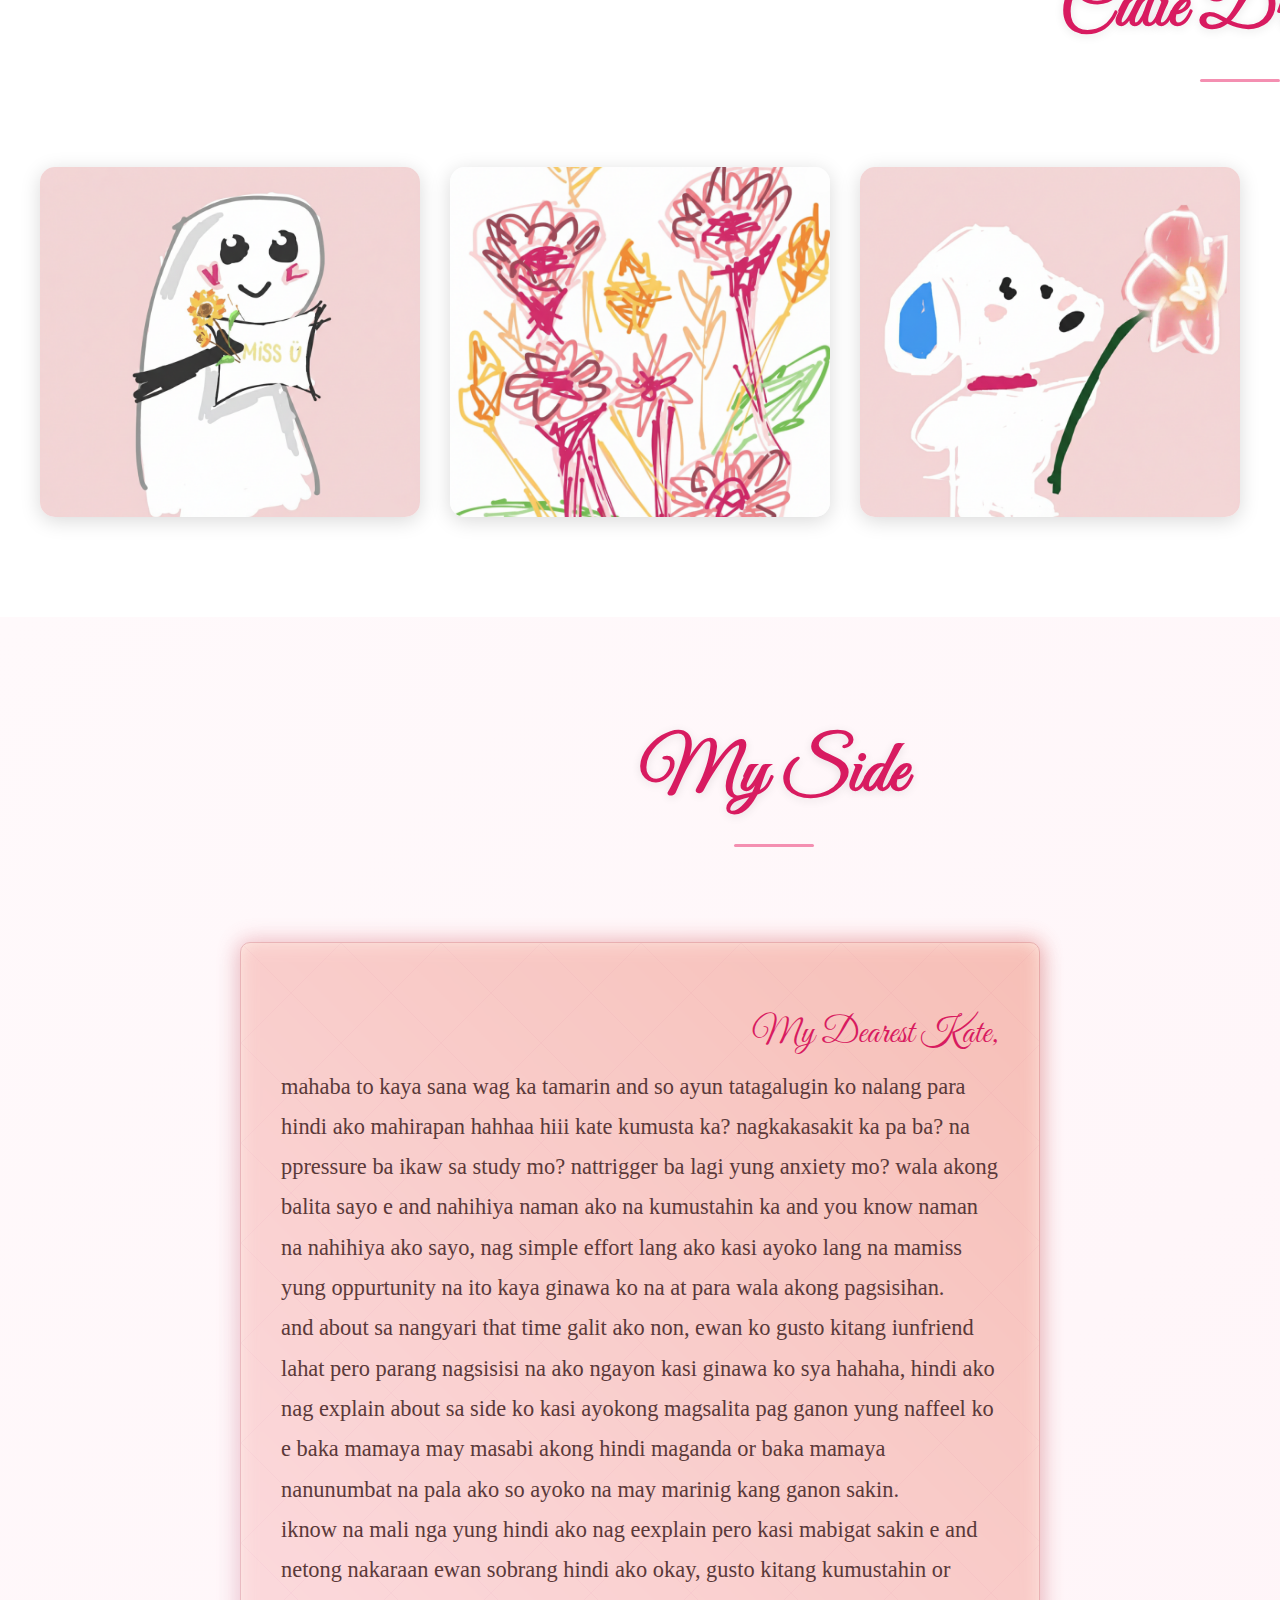
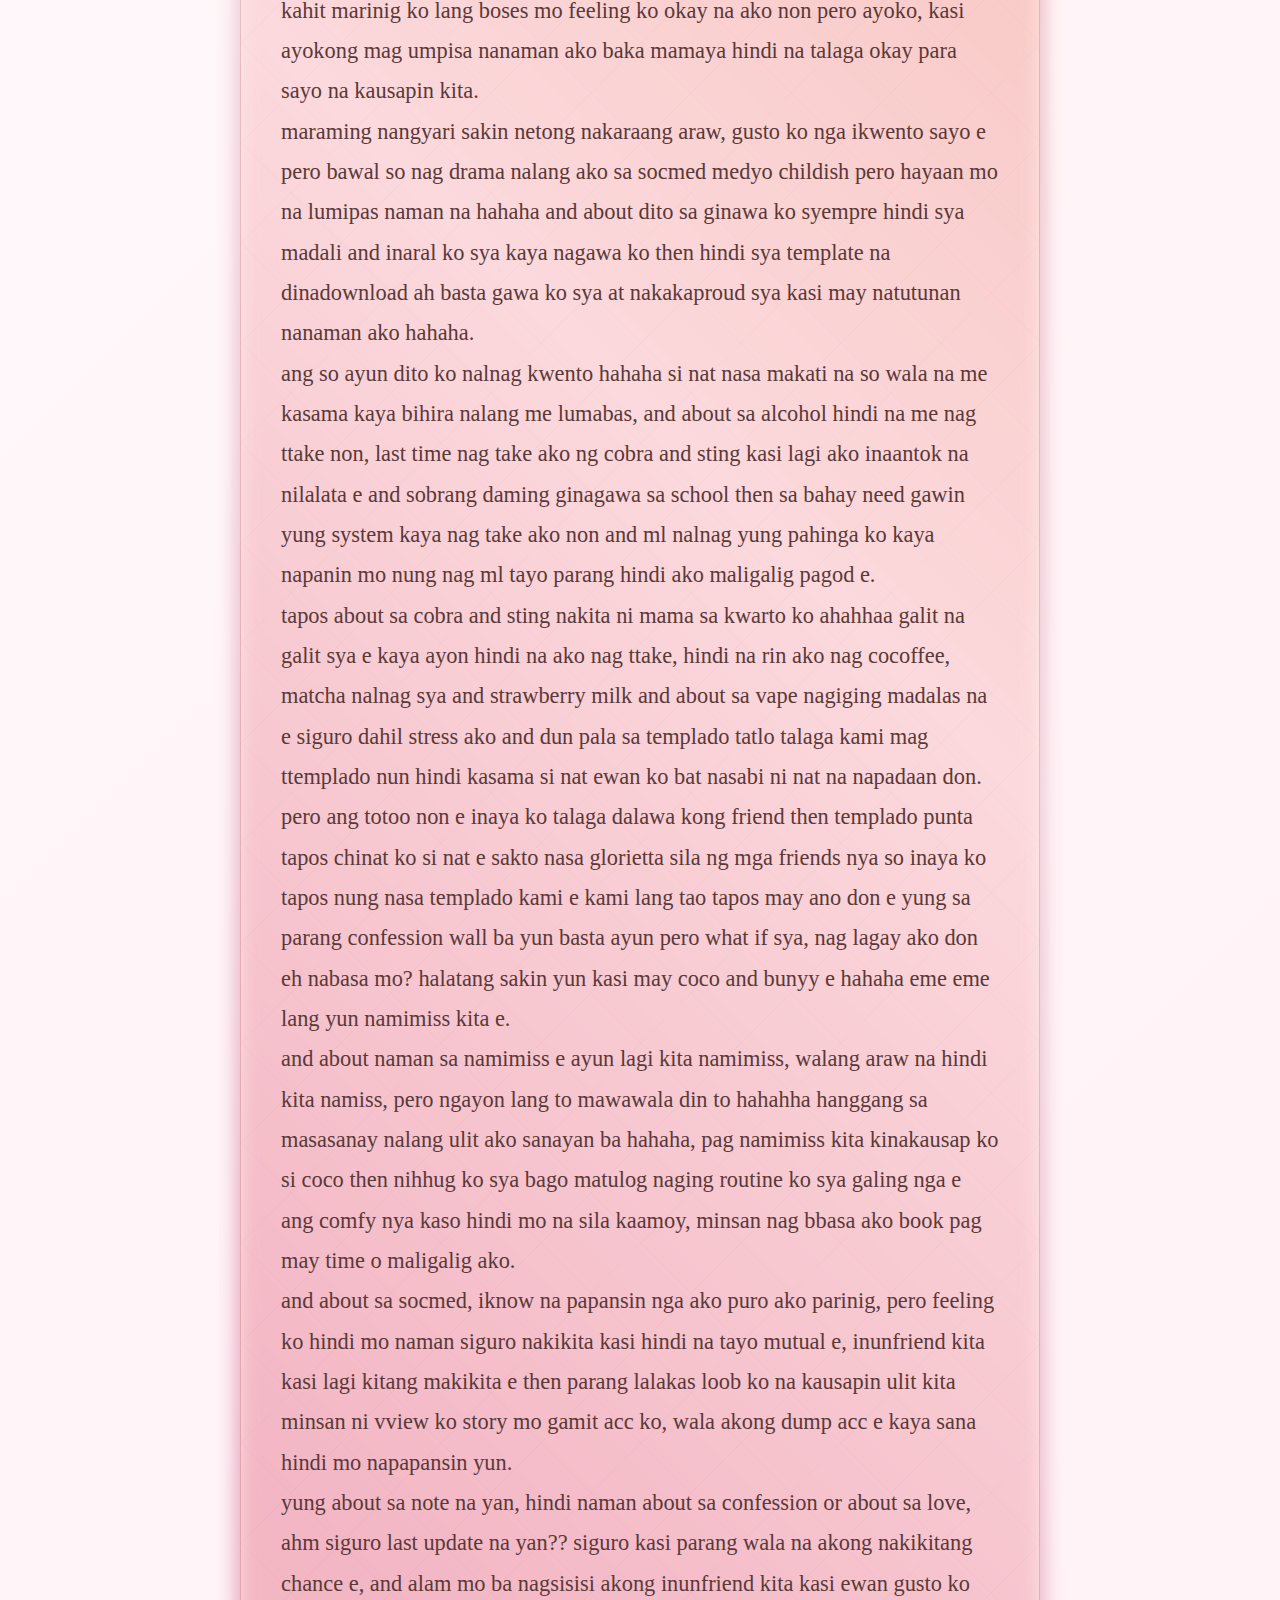
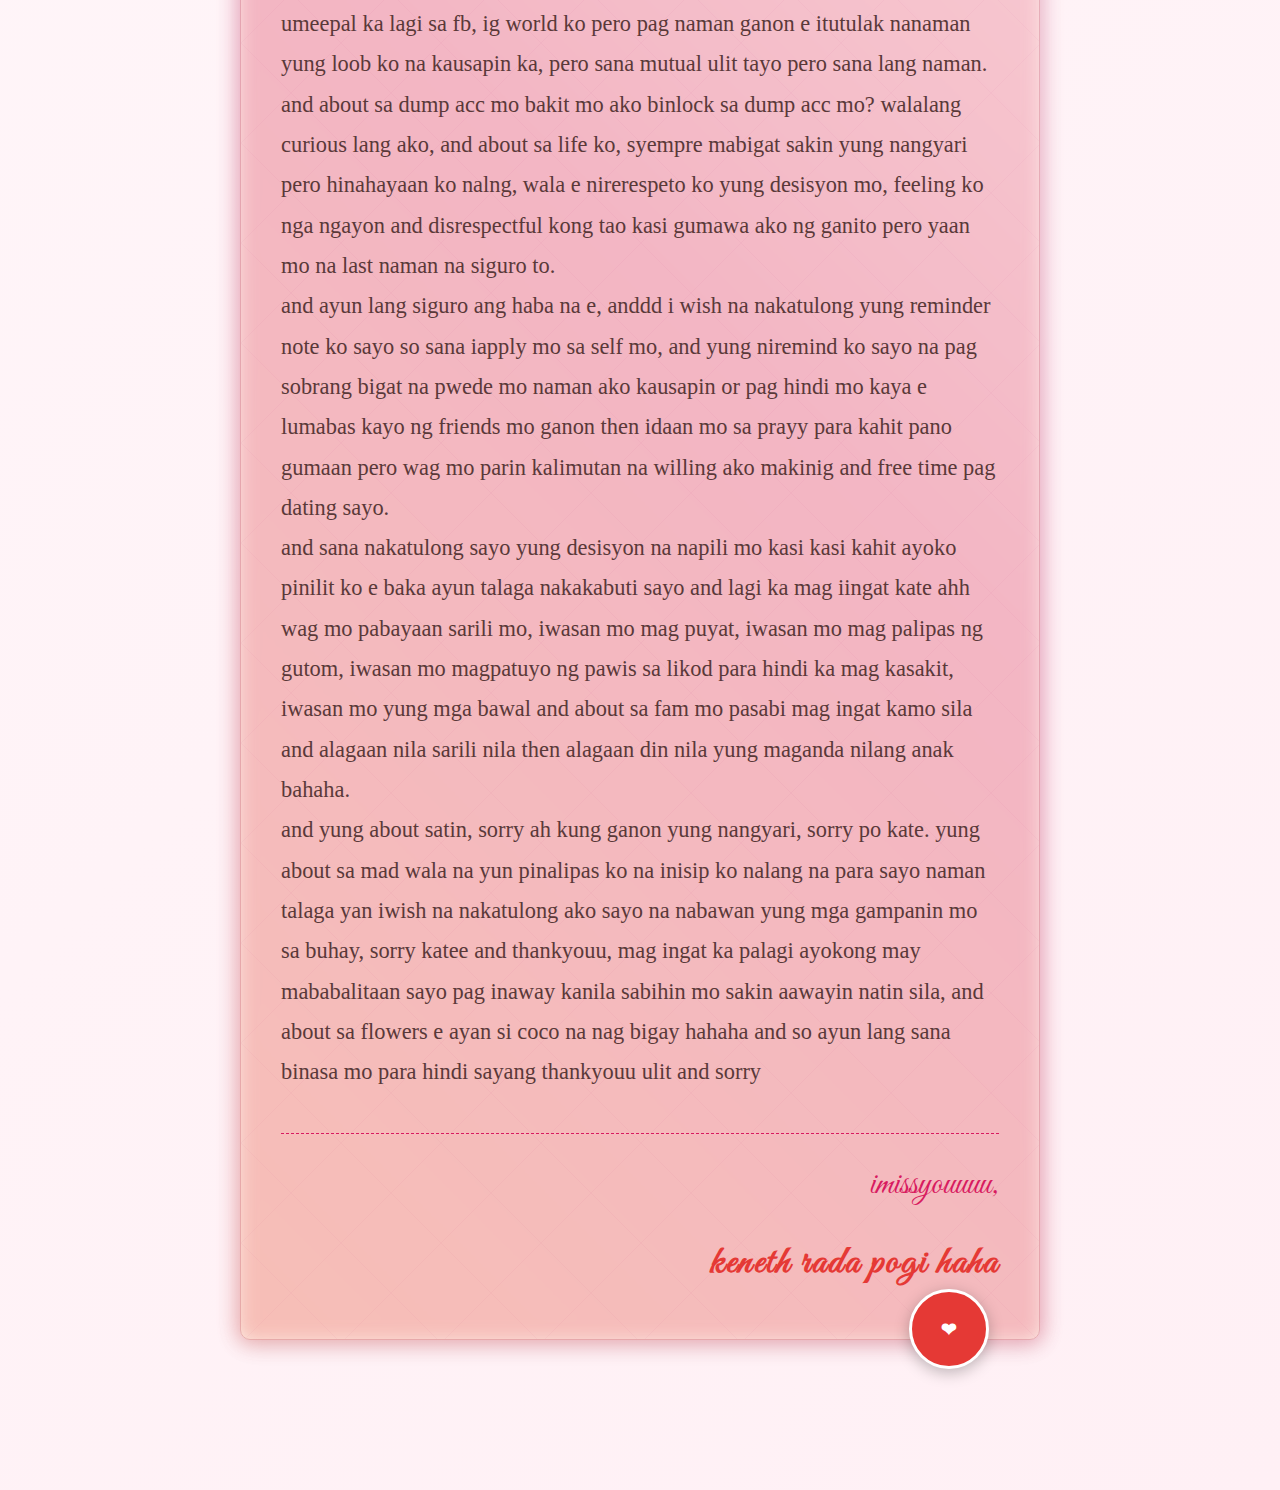
<file: greet/index.html>
<!DOCTYPE html>
<html lang="en">
  <head>
    <meta charset="UTF-8" />
    <meta name="viewport" content="width=device-width, initial-scale=1.0" />
    <title>Something for Someone I Care About</title>
    <link
      rel="stylesheet"
      href="https://cdnjs.cloudflare.com/ajax/libs/font-awesome/6.4.0/css/all.min.css"
    />
    <link
      href="https://fonts.googleapis.com/css2?family=Dancing+Script:wght@700&family=Great+Vibes&family=Montserrat:wght@300;400;500;600;700&family=Playfair+Display:wght@400;700&display=swap"
      rel="stylesheet"
    />
    <style>
      :root {
        --primary: #e53935;
        --secondary: #d81b60;
        --accent: #f48fb1;
        --light: #fff9f9;
        --dark: #333;
        --shadow: 0 4px 20px rgba(0, 0, 0, 0.15);
        --transition: all 0.4s cubic-bezier(0.175, 0.885, 0.32, 1.275);
        --curve: cubic-bezier(0.175, 0.885, 0.32, 1.275);
      }

      * {
        margin: 0;
        padding: 0;
        box-sizing: border-box;
      }

      body {
        font-family: "Montserrat", sans-serif;
        line-height: 1.6;
        color: var(--dark);
        background: linear-gradient(135deg, #fff0f5 0%, #ffebee 100%);
        overflow-x: hidden;
        position: relative;
      }

      body::before {
        content: "";
        position: fixed;
        top: 0;
        left: 0;
        width: 100%;
        height: 100%;
        background-image: radial-gradient(
            circle at 10% 20%,
            rgba(229, 57, 53, 0.03) 0%,
            transparent 20%
          ),
          radial-gradient(
            circle at 90% 80%,
            rgba(216, 27, 96, 0.03) 0%,
            transparent 20%
          ),
          radial-gradient(
            circle at 30% 70%,
            rgba(244, 143, 177, 0.05) 0%,
            transparent 25%
          );
        z-index: -2;
      }

      /* Floating Hearts Animation */
      .floating-hearts {
        position: fixed;
        top: 0;
        left: 0;
        width: 100%;
        height: 100%;
        pointer-events: none;
        z-index: -1;
        overflow: hidden;
      }

      .heart {
        position: absolute;
        font-size: 1.5rem;
        color: var(--accent);
        opacity: 0;
        animation: float 15s infinite ease-in-out;
        transform-origin: center;
      }

      @keyframes float {
        0% {
          transform: translateY(100vh) translateX(0) rotate(0deg) scale(0.5);
          opacity: 0;
        }
        10% {
          opacity: 0.8;
        }
        90% {
          opacity: 0.8;
        }
        100% {
          transform: translateY(-100px) translateX(50px) rotate(360deg)
            scale(1.2);
          opacity: 0;
        }
      }

      /* Sections */
      .section {
        padding: 100px 20px;
        position: relative;
        overflow: hidden;
      }

      .container {
        max-width: 1200px;
        margin: 0 auto;
        position: relative;
        z-index: 2;
      }

      .section-title {
        font-family: "Great Vibes", cursive;
        font-size: 4.5rem;
        text-align: center;
        margin-bottom: 60px;
        color: var(--secondary);
        position: relative;
        display: inline-block;
        left: 50%;
        transform: translateX(-50%);
        text-shadow: 0 2px 10px rgba(0, 0, 0, 0.1);
      }

      .section-title::after {
        content: "";
        position: absolute;
        bottom: -15px;
        left: 50%;
        transform: translateX(-50%);
        width: 80px;
        height: 3px;
        background: var(--accent);
        border-radius: 3px;
      }

      /* Hero Section */
      .hero-section {
        height: 100vh;
        display: flex;
        align-items: center;
        justify-content: center;
        position: relative;
        background: linear-gradient(135deg, #ff9e9e 0%, #ff7070 100%);
        text-align: center;
        color: white;
        overflow: hidden;
      }

      .hero-section::before {
        content: "";
        position: absolute;
        top: 0;
        left: 0;
        width: 100%;
        height: 100%;
        background-image: radial-gradient(
            circle at 20% 30%,
            rgba(255, 255, 255, 0.1) 0%,
            transparent 25%
          ),
          radial-gradient(
            circle at 80% 70%,
            rgba(255, 255, 255, 0.15) 0%,
            transparent 30%
          );
        z-index: 1;
      }

      .overlay {
        position: absolute;
        top: 0;
        left: 0;
        width: 100%;
        height: 100%;
        background: rgba(0, 0, 0, 0.3);
        z-index: 1;
      }

      .hero-section .content {
        position: relative;
        z-index: 2;
        max-width: 800px;
        padding: 20px;
        animation: pulse 2s infinite;
      }

      @keyframes pulse {
        0% {
          transform: scale(1);
        }
        50% {
          transform: scale(1.03);
        }
        100% {
          transform: scale(1);
        }
      }

      .hero-section h1 {
        font-family: "Dancing Script", cursive;
        font-size: 5.5rem;
        margin-bottom: 20px;
        text-shadow: 0 2px 15px rgba(0, 0, 0, 0.2);
        animation: heartbeat 1.5s ease-in-out infinite;
        letter-spacing: 3px;
      }

      @keyframes heartbeat {
        0% {
          transform: scale(1);
        }
        14% {
          transform: scale(1.1);
        }
        28% {
          transform: scale(1);
        }
        42% {
          transform: scale(1.1);
        }
        70% {
          transform: scale(1);
        }
      }

      .hero-section p {
        font-family: "Playfair Display", serif;
        font-size: 2.2rem;
        font-style: italic;
        margin-bottom: 40px;
        text-shadow: 0 1px 10px rgba(0, 0, 0, 0.2);
      }

      .btn {
        background: linear-gradient(45deg, var(--secondary), #c2185b);
        color: white;
        border: none;
        padding: 15px 45px;
        font-size: 1.3rem;
        font-family: "Montserrat", sans-serif;
        font-weight: 600;
        border-radius: 50px;
        cursor: pointer;
        transition: var(--transition);
        box-shadow: 0 4px 15px rgba(0, 0, 0, 0.25);
        position: relative;
        overflow: hidden;
        letter-spacing: 1px;
        z-index: 2;
      }

      .btn::after {
        content: "";
        position: absolute;
        top: 0;
        left: 0;
        width: 100%;
        height: 100%;
        background: linear-gradient(45deg, #ff4081, #f50057);
        z-index: -1;
        transition: var(--transition);
        transform: scaleX(0);
        transform-origin: left;
      }

      .btn:hover::after {
        transform: scaleX(1);
      }

      .btn:hover {
        transform: translateY(-3px);
        box-shadow: 0 6px 20px rgba(0, 0, 0, 0.3);
      }

      .btn:active {
        transform: translateY(1px);
      }

      /* About Section */
      .about-section {
        background-color: white;
      }

      .content-box {
        display: flex;
        align-items: center;
        gap: 50px;
        margin-top: 40px;
      }

      .text-content {
        flex: 1;
      }

      .text-content h3 {
        font-family: "Playfair Display", serif;
        font-size: 2.5rem;
        color: var(--secondary);
        margin-bottom: 25px;
        position: relative;
        padding-bottom: 10px;
      }

      .text-content h3::after {
        content: "";
        position: absolute;
        bottom: 0;
        left: 0;
        width: 60px;
        height: 3px;
        background: var(--accent);
        border-radius: 3px;
      }

      .text-content p {
        margin-bottom: 20px;
        font-size: 1.15rem;
        line-height: 1.8;
        color: #444;
      }

      .image-box {
        flex: 1;
        display: flex;
        justify-content: center;
        border-radius: 20px;
        overflow: hidden;
        box-shadow: var(--shadow);
        position: relative;
        transition: var(--transition);
      }

      .image-box:hover {
        transform: scale(1.03);
        box-shadow: 0 10px 30px rgba(0, 0, 0, 0.2);
      }

      .image-box img {
        width: 100%;
        height: auto;
        display: block;
        transition: var(--transition);
        border-radius: 20px;
      }

      .image-box::before {
        content: "❤";
        position: absolute;
        top: 15px;
        right: 15px;
        font-size: 2rem;
        color: white;
        background: var(--primary);
        width: 50px;
        height: 50px;
        border-radius: 50%;
        display: flex;
        align-items: center;
        justify-content: center;
        box-shadow: 0 3px 10px rgba(0, 0, 0, 0.2);
        animation: bounce 2s infinite;
        z-index: 2;
      }

      @keyframes bounce {
        0%,
        100% {
          transform: translateY(0);
        }
        50% {
          transform: translateY(-10px);
        }
      }

      /* Message Section */
      .message-section {
        background: linear-gradient(135deg, #fff5f7 0%, #ffeef1 100%);
      }

      .message-cards {
        display: grid;
        grid-template-columns: repeat(auto-fit, minmax(300px, 1fr));
        gap: 35px;
        margin-top: 30px;
      }

      .card {
        background: white;
        border-radius: 20px;
        padding: 35px 30px;
        box-shadow: var(--shadow);
        transition: var(--transition);
        position: relative;
        overflow: hidden;
        border: 1px solid rgba(216, 27, 96, 0.1);
      }

      .card::before {
        content: "";
        position: absolute;
        top: 0;
        left: 0;
        width: 100%;
        height: 5px;
        background: linear-gradient(
          90deg,
          var(--primary),
          var(--secondary),
          var(--accent)
        );
      }

      .card:hover {
        transform: translateY(-10px);
        box-shadow: 0 12px 30px rgba(0, 0, 0, 0.18);
      }

      .card-icon {
        font-size: 3.5rem;
        margin-bottom: 20px;
        color: var(--secondary);
        text-align: center;
        height: 70px;
        display: flex;
        align-items: center;
        justify-content: center;
      }

      .card-icon::before {
        content: "❤";
        font-family: "Font Awesome 6 Free";
        font-weight: 900;
        font-size: 3rem;
        background: linear-gradient(45deg, var(--primary), var(--secondary));
        -webkit-background-clip: text;
        background-clip: text;
        color: transparent;
      }

      .card h3 {
        font-family: "Playfair Display", serif;
        font-size: 1.9rem;
        margin-bottom: 15px;
        color: var(--secondary);
        text-align: center;
      }

      .card p {
        text-align: center;
        font-size: 1.1rem;
        color: #555;
        line-height: 1.7;
      }

      /* Gallery Section */
      .gallery-section {
        background-color: white;
        text-align: center;
      }

      .gallery-grid {
        display: grid;
        grid-template-columns: repeat(auto-fit, minmax(280px, 1fr));
        gap: 30px;
        margin-top: 40px;
      }

      .gallery-item {
        position: relative;
        border-radius: 15px;
        overflow: hidden;
        box-shadow: var(--shadow);
        height: 350px;
        cursor: pointer;
        transition: var(--transition);
      }

      .gallery-item:hover {
        transform: scale(1.05);
        box-shadow: 0 15px 35px rgba(0, 0, 0, 0.25);
      }

      .gallery-item img {
        width: 100%;
        height: 100%;
        object-fit: cover;
        transition: var(--transition);
        display: block;
      }

      .gallery-item:hover img {
        transform: scale(1.1);
      }

      .overlay-text {
        position: absolute;
        bottom: 0;
        left: 0;
        width: 100%;
        padding: 25px;
        background: linear-gradient(to top, rgba(0, 0, 0, 0.8), transparent);
        color: white;
        font-family: "Dancing Script", cursive;
        font-size: 2.2rem;
        text-align: center;
        opacity: 0;
        transform: translateY(20px);
        transition: var(--transition);
        font-weight: bold;
      }

      .gallery-item:hover .overlay-text {
        opacity: 1;
        transform: translateY(0);
      }

      /* Letter Section */
      .letter-section {
        background: linear-gradient(135deg, #fff9fb 0%, #fff0f5 100%);
        position: relative;
      }

      .letter-box {
        max-width: 800px;
        margin: 50px auto;
        background: url('data:image/svg+xml;utf8,<svg xmlns="http://www.w3.org/2000/svg" width="100" height="100" viewBox="0 0 100 100"><rect width="100" height="100" fill="%23fffaf0"/><path d="M0,0 L100,100 M100,0 L0,100" stroke="%23f8e9e9" stroke-width="0.5"/></svg>');
        border: 1px solid #e8c7c7;
        border-radius: 10px;
        box-shadow: 0 10px 40px rgba(0, 0, 0, 0.15);
        padding: 40px;
        position: relative;
        font-family: "Sacramento", cursive;
        font-size: 1.4rem;
        line-height: 1.8;
        color: #5a3939;
        box-shadow: 0 5px 25px rgba(0, 0, 0, 0.1);
      }

      .letter-box::before {
        content: "";
        position: absolute;
        top: -5px;
        left: -5px;
        right: -5px;
        bottom: -5px;
        background: linear-gradient(
          45deg,
          var(--primary),
          var(--secondary),
          var(--accent),
          var(--primary)
        );
        z-index: -1;
        border-radius: 15px;
        filter: blur(10px);
        opacity: 0.3;
      }

      .letter-header,
      .letter-footer {
        text-align: right;
        margin-top: 20px;
        font-family: "Great Vibes", cursive;
        font-size: 2.2rem;
        color: var(--secondary);
      }

      .letter-footer {
        margin-top: 40px;
        padding-top: 20px;
        border-top: 1px dashed #d81b60;
      }

      .letter-footer p:last-child {
        font-size: 2.5rem;
        color: var(--primary);
        margin-top: 10px;
        font-weight: bold;
        letter-spacing: 2px;
      }

      .seal {
        position: absolute;
        bottom: -30px;
        right: 50px;
        width: 80px;
        height: 80px;
        background: #e53935;
        border-radius: 50%;
        display: flex;
        align-items: center;
        justify-content: center;
        color: white;
        font-weight: bold;
        font-family: "Montserrat", sans-serif;
        font-size: 1.2rem;
        box-shadow: 0 4px 15px rgba(0, 0, 0, 0.25);
        z-index: 3;
        border: 3px solid white;
        animation: pulse 2s infinite;
      }

      /* Scroll Progress */
      .scroll-progress-container {
        position: fixed;
        top: 0;
        left: 0;
        width: 100%;
        height: 5px;
        background: rgba(255, 255, 255, 0.3);
        z-index: 1000;
        transform-origin: left;
      }

      .scroll-progress-bar {
        height: 100%;
        background: linear-gradient(
          90deg,
          var(--primary),
          var(--secondary),
          var(--accent)
        );
        width: 0%;
        transition: width 0.1s ease;
        box-shadow: 0 0 10px rgba(229, 57, 53, 0.7);
      }

      /* Animations */
      .fade-in {
        opacity: 0;
        transform: translateY(20px);
        transition: var(--transition);
      }

      .fade-in.visible {
        opacity: 1;
        transform: translateY(0);
      }

      .delay-1 {
        transition-delay: 0.2s;
      }

      .delay-2 {
        transition-delay: 0.4s;
      }

      .delay-3 {
        transition-delay: 0.6s;
      }

      .slide-up {
        opacity: 0;
        transform: translateY(30px);
        transition: var(--transition);
      }

      .slide-up.visible {
        opacity: 1;
        transform: translateY(0);
      }

      .slide-left {
        opacity: 0;
        transform: translateX(-30px);
        transition: var(--transition);
      }

      .slide-left.visible {
        opacity: 1;
        transform: translateX(0);
      }

      .slide-right {
        opacity: 0;
        transform: translateX(30px);
        transition: var(--transition);
      }

      .slide-right.visible {
        opacity: 1;
        transform: translateX(0);
      }

      .zoom-in {
        opacity: 0;
        transform: scale(0.95);
        transition: var(--transition);
      }

      .zoom-in.visible {
        opacity: 1;
        transform: scale(1);
      }

      /* Responsive Design */
      @media (max-width: 992px) {
        .content-box {
          flex-direction: column;
        }

        .section-title {
          font-size: 3.8rem;
        }

        .hero-section h1 {
          font-size: 4.5rem;
        }

        .hero-section p {
          font-size: 1.9rem;
        }
      }

      @media (max-width: 768px) {
        .section {
          padding: 70px 20px;
        }

        .section-title {
          font-size: 3.2rem;
        }

        .hero-section h1 {
          font-size: 3.8rem;
        }

        .hero-section p {
          font-size: 1.7rem;
        }

        .btn {
          padding: 12px 35px;
          font-size: 1.15rem;
        }

        .content-box {
          gap: 30px;
        }

        .text-content h3 {
          font-size: 2.2rem;
        }

        .letter-box {
          padding: 30px 25px;
          margin: 30px auto;
        }

        .gallery-item {
          height: 280px;
        }
      }

      @media (max-width: 480px) {
        .hero-section h1 {
          font-size: 3.2rem;
        }

        .hero-section p {
          font-size: 1.5rem;
        }

        .section-title {
          font-size: 2.8rem;
        }

        .card {
          padding: 25px 20px;
        }

        .card h3 {
          font-size: 1.7rem;
        }

        .gallery-item {
          height: 250px;
        }

        .overlay-text {
          font-size: 1.8rem;
          padding: 15px;
        }
      }

      /* Heart Burst Animation */
      .heart-burst {
        position: fixed;
        pointer-events: none;
        z-index: 9999;
        font-size: 1.5rem;
        color: var(--accent);
        animation: burst 1s forwards;
        text-shadow: 0 0 10px rgba(244, 143, 177, 0.8);
      }

      @keyframes burst {
        0% {
          transform: scale(0.2) translate(0, 0);
          opacity: 1;
        }
        100% {
          transform: scale(1.5) translate(var(--tx, 0), var(--ty, 0));
          opacity: 0;
        }
      }

      /* Custom cursor */
      .cursor {
        position: fixed;
        width: 20px;
        height: 20px;
        border-radius: 50%;
        background: var(--primary);
        pointer-events: none;
        transform: translate(-50%, -50%);
        z-index: 9999;
        transition: transform 0.1s ease, background 0.3s ease;
        mix-blend-mode: difference;
        opacity: 0.8;
      }

      .cursor-follower {
        position: fixed;
        width: 40px;
        height: 40px;
        border-radius: 50%;
        background: var(--accent);
        pointer-events: none;
        transform: translate(-50%, -50%);
        z-index: 9998;
        transition: transform 0.3s ease, background 0.3s ease;
        mix-blend-mode: difference;
        opacity: 0.4;
      }

      a:hover ~ .cursor,
      button:hover ~ .cursor,
      .gallery-item:hover ~ .cursor {
        transform: translate(-50%, -50%) scale(2.5);
        background: var(--secondary);
      }

      a:hover ~ .cursor-follower,
      button:hover ~ .cursor-follower,
      .gallery-item:hover ~ .cursor-follower {
        transform: translate(-50%, -50%) scale(1.8);
        background: var(--primary);
      }
    </style>
  </head>
  <body>
    <!-- Custom Cursor -->
    <div class="cursor"></div>
    <div class="cursor-follower"></div>

    <!-- Floating Hearts Background -->
    <div class="floating-hearts"></div>

    <!-- Section 1: Home -->
    <section id="home" class="section hero-section">
      <div class="overlay"></div>
      <div class="content">
        <h1 class="fade-in">Hii Kate Happy Valentine's Day!!</h1>
        <p class="fade-in delay-1">"A Little Note for Someone Special"</p>
        <button class="btn fade-in delay-2" onclick="scrollToSection('#about')">
          Scroll Down po hahaha
        </button>
      </div>
    </section>

    <!-- Section 2: About -->
    <section id="about" class="section about-section">
      <div class="container">
        <h2 class="section-title slide-up">COCO & Bunny</h2>
        <div class="content-box">
          <div class="text-content slide-left">
            <h3>Flowers for you po galing kay COCO</h3>
            <p>
              and so ayun lagi ka nilang nireremind sakin lalo si coco pero
              thankyou dahil nagkaron ako ng plushie and ikkeep ko sila ang cute
              nila e then sya din kausap ko pag namimiss ka.
            </p>
            <p>
              thankyouu sa gift mo and baka bumili din ako ng isang plushie
              secret kung ano yun, isa pa don they don't smell like you anymore
              na hahaha kainis.
            </p>
            <p>
              and last si popo yung key chain na binigay mo, lagi ko syang gamit
              e maraming may gustong umangkin sa kanya pero sabi ko bawal e so
              ayun lang notes ko about sa plushie oa pero gusto ko lang na
              updated ka sa kanila.
            </p>
          </div>
          <div class="image-box slide-right">
            <img src="images/1.jpg" alt="Memory 2" alt="Our Picture" />
          </div>
        </div>
      </div>
    </section>

    <!-- Section 3: Message -->
    <section id="message" class="section message-section">
      <div class="container">
        <h2 class="section-title slide-up">A Gentle Reminder</h2>
        <div class="message-cards">
          <div class="card slide-up delay-1">
            <div class="card-icon"></div>
            <h3>Stay Well, Your Health is a Priority</h3>
            <p>
              I've noticed you've been getting sick lately, so please make sure
              na nag rerest ka. iknow na marami kang priorities so iwas ka sa
              mga bawal and mag take ka ng vitamins kung kinakailangan
            </p>
          </div>
          <div class="card slide-up delay-2">
            <div class="card-icon"></div>
            <h3>For the Days It Feels Heavy</h3>
            <p>
              Remember, on days when it feels like everything is too much, you
              really don't have to carry the weight alone. Okay lang na mapagod
              minsan, and it's okay to take a break from your own thoughts.
              willing ako makinig whenever if you're ready. so wag ka mahiya na
              kausapin ako ah.
            </p>
          </div>
          <div class="card slide-up delay-3">
            <div class="card-icon"></div>
            <h3>A Gentle Reminder of Your Worth</h3>
            <p>
              It's okay to be productively restful stop feeling guilty for
              resting. resting is not sayang sa oras it's actually what your
              brain needs para hindi ka ma-burnout and hindi matrigger anxiety
              mo.
            </p>
          </div>
        </div>
      </div>
    </section>

    <!-- Section 4: Gallery -->
    <section id="gallery" class="section gallery-section">
      <div class="container">
        <h2 class="section-title slide-up">Cutie Drawing</h2>
        <div class="gallery-grid">
          <div class="gallery-item zoom-in">
            <img src="images/4.jpg" alt="Memory 2" alt="Memory 1" />
            <div class="overlay-text">Miss na kita</div>
          </div>
          <div class="gallery-item zoom-in delay-1">
            <img src="images/5.jpg" alt="Memory 2" alt="Memory 2" />
            <div class="overlay-text">Garden ko</div>
          </div>
          <div class="gallery-item zoom-in delay-2">
            <img src="images/6.jpg" alt="Memory 2" alt="Memory 3" />
            <div class="overlay-text">Flower for you po</div>
          </div>
        </div>
      </div>
    </section>

    <!-- Section 5: Love Letter -->
    <section id="letter" class="section letter-section">
      <div class="container">
        <h2 class="section-title slide-up">My Side</h2>
        <div class="letter-box slide-up delay-1">
          <div class="letter-header">
            <p>My Dearest Kate,</p>
          </div>
          <div class="letter-body">
            <p>
              mahaba to kaya sana wag ka tamarin and so ayun tatagalugin ko
              nalang para hindi ako mahirapan hahhaa hiii kate kumusta ka?
              nagkakasakit ka pa ba? na ppressure ba ikaw sa study mo?
              nattrigger ba lagi yung anxiety mo? wala akong balita sayo e and
              nahihiya naman ako na kumustahin ka and you know naman na nahihiya
              ako sayo, nag simple effort lang ako kasi ayoko lang na mamiss
              yung oppurtunity na ito kaya ginawa ko na at para wala akong
              pagsisihan.
            </p>
            <p>
              and about sa nangyari that time galit ako non, ewan ko gusto
              kitang iunfriend lahat pero parang nagsisisi na ako ngayon kasi
              ginawa ko sya hahaha, hindi ako nag explain about sa side ko kasi
              ayokong magsalita pag ganon yung naffeel ko e baka mamaya may
              masabi akong hindi maganda or baka mamaya nanunumbat na pala ako
              so ayoko na may marinig kang ganon sakin.
            </p>
            <p>
              iknow na mali nga yung hindi ako nag eexplain pero kasi mabigat
              sakin e and netong nakaraan ewan sobrang hindi ako okay, gusto
              kitang kumustahin or kahit marinig ko lang boses mo feeling ko
              okay na ako non pero ayoko, kasi ayokong mag umpisa nanaman ako
              baka mamaya hindi na talaga okay para sayo na kausapin kita.
            </p>
            <p>
              maraming nangyari sakin netong nakaraang araw, gusto ko nga
              ikwento sayo e pero bawal so nag drama nalang ako sa socmed medyo
              childish pero hayaan mo na lumipas naman na hahaha and about dito
              sa ginawa ko syempre hindi sya madali and inaral ko sya kaya
              nagawa ko then hindi sya template na dinadownload ah basta gawa ko
              sya at nakakaproud sya kasi may natutunan nanaman ako hahaha.
            </p>
            <p>
              ang so ayun dito ko nalnag kwento hahaha si nat nasa makati na so
              wala na me kasama kaya bihira nalang me lumabas, and about sa
              alcohol hindi na me nag ttake non, last time nag take ako ng cobra
              and sting kasi lagi ako inaantok na nilalata e and sobrang daming
              ginagawa sa school then sa bahay need gawin yung system kaya nag
              take ako non and ml nalnag yung pahinga ko kaya napanin mo nung
              nag ml tayo parang hindi ako maligalig pagod e.
            </p>
            <p>
              tapos about sa cobra and sting nakita ni mama sa kwarto ko ahahhaa
              galit na galit sya e kaya ayon hindi na ako nag ttake, hindi na
              rin ako nag cocoffee, matcha nalnag sya and strawberry milk and
              about sa vape nagiging madalas na e siguro dahil stress ako and
              dun pala sa templado tatlo talaga kami mag ttemplado nun hindi
              kasama si nat ewan ko bat nasabi ni nat na napadaan don.
            </p>
            <p>
              pero ang totoo non e inaya ko talaga dalawa kong friend then
              templado punta tapos chinat ko si nat e sakto nasa glorietta sila
              ng mga friends nya so inaya ko tapos nung nasa templado kami e
              kami lang tao tapos may ano don e yung sa parang confession wall
              ba yun basta ayun pero what if sya, nag lagay ako don eh nabasa
              mo? halatang sakin yun kasi may coco and bunyy e hahaha eme eme
              lang yun namimiss kita e.
            </p>
            <p>
              and about naman sa namimiss e ayun lagi kita namimiss, walang araw
              na hindi kita namiss, pero ngayon lang to mawawala din to hahahha
              hanggang sa masasanay nalang ulit ako sanayan ba hahaha, pag
              namimiss kita kinakausap ko si coco then nihhug ko sya bago
              matulog naging routine ko sya galing nga e ang comfy nya kaso
              hindi mo na sila kaamoy, minsan nag bbasa ako book pag may time o
              maligalig ako.
            </p>
            <p>
              and about sa socmed, iknow na papansin nga ako puro ako parinig,
              pero feeling ko hindi mo naman siguro nakikita kasi hindi na tayo
              mutual e, inunfriend kita kasi lagi kitang makikita e then parang
              lalakas loob ko na kausapin ulit kita minsan ni vview ko story mo
              gamit acc ko, wala akong dump acc e kaya sana hindi mo napapansin
              yun.
            </p>
            <p>
              yung about sa note na yan, hindi naman about sa confession or
              about sa love, ahm siguro last update na yan?? siguro kasi parang
              wala na akong nakikitang chance e, and alam mo ba nagsisisi akong
              inunfriend kita kasi ewan gusto ko umeepal ka lagi sa fb, ig world
              ko pero pag naman ganon e itutulak nanaman yung loob ko na
              kausapin ka, pero sana mutual ulit tayo pero sana lang naman.
            </p>
            <p>
              and about sa dump acc mo bakit mo ako binlock sa dump acc mo?
              walalang curious lang ako, and about sa life ko, syempre mabigat
              sakin yung nangyari pero hinahayaan ko nalng, wala e nirerespeto
              ko yung desisyon mo, feeling ko nga ngayon and disrespectful kong
              tao kasi gumawa ako ng ganito pero yaan mo na last naman na siguro
              to.
            </p>
            <p>
              and ayun lang siguro ang haba na e, anddd i wish na nakatulong
              yung reminder note ko sayo so sana iapply mo sa self mo, and yung
              niremind ko sayo na pag sobrang bigat na pwede mo naman ako
              kausapin or pag hindi mo kaya e lumabas kayo ng friends mo ganon
              then idaan mo sa prayy para kahit pano gumaan pero wag mo parin
              kalimutan na willing ako makinig and free time pag dating sayo.
            </p>
            <p>
              and sana nakatulong sayo yung desisyon na napili mo kasi kasi
              kahit ayoko pinilit ko e baka ayun talaga nakakabuti sayo and lagi
              ka mag iingat kate ahh wag mo pabayaan sarili mo, iwasan mo mag
              puyat, iwasan mo mag palipas ng gutom, iwasan mo magpatuyo ng
              pawis sa likod para hindi ka mag kasakit, iwasan mo yung mga bawal
              and about sa fam mo pasabi mag ingat kamo sila and alagaan nila
              sarili nila then alagaan din nila yung maganda nilang anak bahaha.
            </p>
            <p>
              and yung about satin, sorry ah kung ganon yung nangyari, sorry po
              kate. yung about sa mad wala na yun pinalipas ko na inisip ko
              nalang na para sayo naman talaga yan iwish na nakatulong ako sayo
              na nabawan yung mga gampanin mo sa buhay, sorry katee and
              thankyouu, mag ingat ka palagi ayokong may mababalitaan sayo pag
              inaway kanila sabihin mo sakin aawayin natin sila, and about sa
              flowers e ayan si coco na nag bigay hahaha and so ayun lang sana
              binasa mo para hindi sayang thankyouu ulit and sorry
            </p>
          </div>
          <div class="letter-footer">
            <p>imissyouuuu,</p>
            <p><strong>keneth rada pogi haha</strong></p>
          </div>
          <div class="seal">❤</div>
        </div>
      </div>
    </section>

    <!-- Scroll Progress Indicator -->
    <div class="scroll-progress-container">
      <div class="scroll-progress-bar" id="progressBar"></div>
    </div>

    <script>
      // Create floating hearts
      document.addEventListener("DOMContentLoaded", () => {
        const heartsContainer = document.querySelector(".floating-hearts");
        const heartChars = ["❤", "💕", "💖", "💗", "💓", "💝", "💟"];

        for (let i = 0; i < 25; i++) {
          const heart = document.createElement("div");
          heart.className = "heart";
          heart.innerHTML =
            heartChars[Math.floor(Math.random() * heartChars.length)];

          // Random position, size and animation duration
          const size = Math.random() * 1.5 + 0.5;
          const posX = Math.random() * 100;
          const delay = Math.random() * 15;
          const duration = Math.random() * 10 + 10;

          heart.style.fontSize = `${size}rem`;
          heart.style.left = `${posX}%`;
          heart.style.animationDelay = `${delay}s`;
          heart.style.animationDuration = `${duration}s`;
          heart.style.opacity = "0";

          heartsContainer.appendChild(heart);
        }

        // Create heart bursts on click
        document.addEventListener("click", (e) => {
          if (e.target.closest("button, a, .gallery-item")) return;

          const heart = document.createElement("div");
          heart.className = "heart-burst";
          heart.innerHTML = "❤";
          heart.style.left = `${e.clientX}px`;
          heart.style.top = `${e.clientY}px`;

          // Random direction
          const angle = Math.random() * Math.PI * 2;
          const distance = 50 + Math.random() * 50;
          heart.style.setProperty("--tx", `${Math.cos(angle) * distance}px`);
          heart.style.setProperty("--ty", `${Math.sin(angle) * distance}px`);

          document.body.appendChild(heart);

          // Remove after animation
          setTimeout(() => {
            heart.remove();
          }, 1000);
        });

        // Custom cursor
        const cursor = document.querySelector(".cursor");
        const cursorFollower = document.querySelector(".cursor-follower");

        document.addEventListener("mousemove", (e) => {
          const posX = e.clientX;
          const posY = e.clientY;

          cursor.style.left = `${posX}px`;
          cursor.style.top = `${posY}px`;

          // Follower has delay
          setTimeout(() => {
            cursorFollower.style.left = `${posX}px`;
            cursorFollower.style.top = `${posY}px`;
          }, 50);
        });

        // Cursor interactions
        document
          .querySelectorAll("a, button, .gallery-item")
          .forEach((elem) => {
            elem.addEventListener("mouseenter", () => {
              cursor.style.transform = "translate(-50%, -50%) scale(2.5)";
              cursorFollower.style.transform =
                "translate(-50%, -50%) scale(1.8)";
              cursor.style.background = "#d81b60";
              cursorFollower.style.background = "#e53935";
            });

            elem.addEventListener("mouseleave", () => {
              cursor.style.transform = "translate(-50%, -50%) scale(1)";
              cursorFollower.style.transform = "translate(-50%, -50%) scale(1)";
              cursor.style.background = "#e53935";
              cursorFollower.style.background = "#f48fb1";
            });
          });
      });

      // Smooth scrolling for navigation links
      document.querySelectorAll('a[href^="#"]').forEach((anchor) => {
        anchor.addEventListener("click", function (e) {
          e.preventDefault();
          const target = document.querySelector(this.getAttribute("href"));
          if (target) {
            target.scrollIntoView({
              behavior: "smooth",
              block: "start",
            });
          }
        });
      });

      // Scroll to section function
      function scrollToSection(sectionId) {
        const section = document.querySelector(sectionId);
        if (section) {
          section.scrollIntoView({
            behavior: "smooth",
            block: "start",
          });
        }
      }

      // Scroll progress indicator
      window.addEventListener("scroll", function () {
        const scrollTop = document.documentElement.scrollTop;
        const scrollHeight = document.documentElement.scrollHeight;
        const clientHeight = document.documentElement.clientHeight;
        const scrolled = (scrollTop / (scrollHeight - clientHeight)) * 100;
        document.getElementById("progressBar").style.width = scrolled + "%";
      });

      // Animation on scroll
      const observerOptions = {
        threshold: 0.1,
      };

      const observer = new IntersectionObserver((entries) => {
        entries.forEach((entry) => {
          if (entry.isIntersecting) {
            entry.target.classList.add("visible");
          }
        });
      }, observerOptions);

      // Observe elements with animations
      document
        .querySelectorAll(
          ".fade-in, .slide-up, .slide-left, .slide-right, .zoom-in"
        )
        .forEach((el) => {
          observer.observe(el);
        });

      // Initialize animations on load
      window.addEventListener("load", () => {
        document
          .querySelectorAll(
            ".fade-in, .slide-up, .slide-left, .slide-right, .zoom-in"
          )
          .forEach((el) => el.classList.add("visible"));
      });
    </script>
  </body>
</html>
</file>
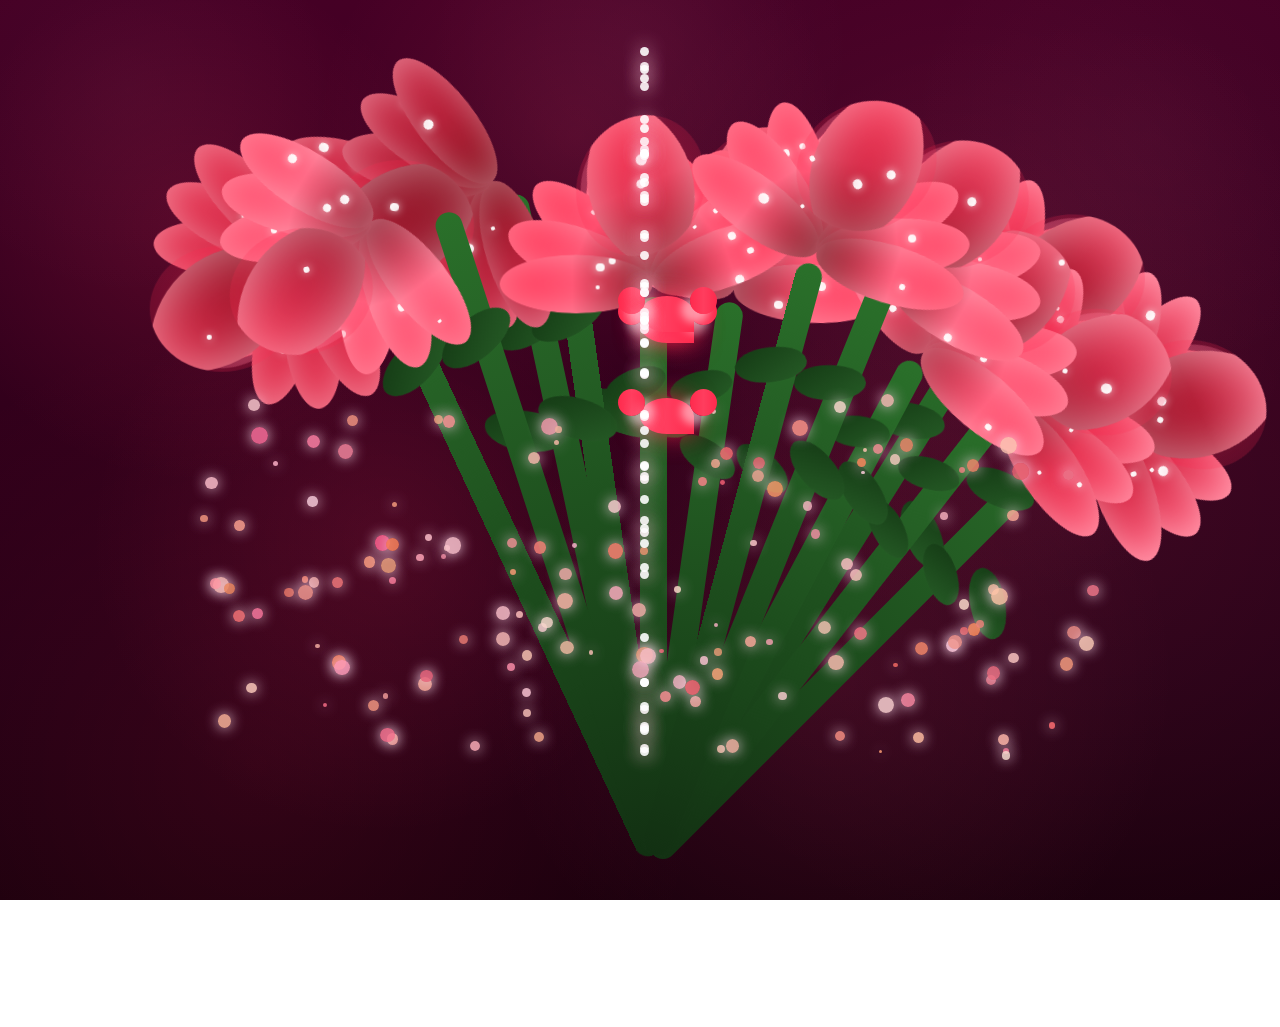
<file: index2.html>
<!DOCTYPE html>
<html lang="en">
  <head>
    <meta charset="UTF-8" />
    <meta http-equiv="X-UA-Compatible" content="IE=edge" />
    <meta name="viewport" content="width=device-width, initial-scale=1.0" />
    <title>Elegant Red Rose Bouquet</title>
    <style>
      *,
      *::after,
      *::before {
        padding: 0;
        margin: 0;
        box-sizing: border-box;
      }

      :root {
        --color-bg: linear-gradient(
          to top,
          #1a000d,
          #250015,
          #30001a,
          #3a0020,
          #450025
        );
        --color-stem: linear-gradient(
          to top,
          #123012,
          #184018,
          #1e501e,
          #256025,
          #2a702a
        );
        --color-leaf: linear-gradient(
          to bottom right,
          #153a15,
          #1a451a,
          #205020,
          #255a25
        );
        --red-1: #ff2a4d;
        --red-2: #ff3355;
        --red-3: #ff3d5e;
        --red-4: #ff4767;
        --red-5: #ff5170;
        --red-6: #ff5b79;
        --red-7: #ff6582;
        --red-8: #e62e4d;
        --red-9: #d92a48;
        --red-10: #cc2643;
        --red-11: #b31a33;
        --red-12: #99152a;
        --red-13: #8a0a1a;
        --red-center-1: #ff88a5;
        --red-center-2: #ff99b0;
        --red-center-3: #ffaac0;
        --red-glow-1: rgba(255, 40, 80, 0.8);
        --red-glow-2: rgba(255, 60, 100, 0.7);
        --red-glow-3: rgba(255, 80, 120, 0.6);
        --ribbon-dark: #a00025;
        --ribbon-main: #e60033;
        --ribbon-light: #ff3355;
        --ribbon-shine: rgba(255, 255, 255, 0.4);
      }

      body {
        background-image: var(--color-bg);
        min-height: 100vh;
        display: flex;
        justify-content: center;
        align-items: flex-end;
        overflow: hidden;
        position: relative;
        perspective: 1000vmin;
        background-attachment: fixed;
      }

      body::before {
        content: "";
        position: absolute;
        top: 0;
        left: 0;
        width: 100%;
        height: 100%;
        background: radial-gradient(
            circle at 15% 25%,
            rgba(255, 50, 90, 0.15) 0%,
            transparent 20%
          ),
          radial-gradient(
            circle at 45% 15%,
            rgba(255, 70, 110, 0.12) 0%,
            transparent 25%
          ),
          radial-gradient(
            circle at 75% 30%,
            rgba(255, 90, 130, 0.1) 0%,
            transparent 30%
          ),
          radial-gradient(
            circle at 30% 60%,
            rgba(255, 60, 100, 0.13) 0%,
            transparent 28%
          ),
          radial-gradient(
            circle at 65% 75%,
            rgba(255, 80, 120, 0.11) 0%,
            transparent 32%
          ),
          radial-gradient(
            circle at 20% 85%,
            rgba(255, 40, 80, 0.09) 0%,
            transparent 35%
          ),
          radial-gradient(
            circle at 85% 55%,
            rgba(255, 100, 140, 0.08) 0%,
            transparent 40%
          );
        z-index: -3;
      }

      body::after {
        content: "";
        position: absolute;
        top: 0;
        left: 0;
        width: 100%;
        height: 100%;
        background: radial-gradient(
            circle at 10% 10%,
            rgba(255, 200, 220, 0.03) 0%,
            transparent 15%
          ),
          radial-gradient(
            circle at 90% 15%,
            rgba(255, 180, 210, 0.03) 0%,
            transparent 18%
          ),
          radial-gradient(
            circle at 50% 5%,
            rgba(255, 220, 240, 0.04) 0%,
            transparent 20%
          );
        z-index: -2;
        animation: pulse-glow 8s ease-in-out infinite;
      }

      @keyframes pulse-glow {
        0%,
        100% {
          opacity: 0.3;
        }
        50% {
          opacity: 0.6;
        }
      }

      .title {
        position: absolute;
        top: 6vmin;
        left: 50%;
        transform: translateX(-50%);
        font-family: "Georgia", serif;
        font-size: 6.5vmin;
        color: rgba(255, 220, 230, 0.95);
        text-shadow: 0 0 12vmin var(--red-glow-1),
          0 0 6vmin rgba(255, 255, 255, 0.6);
        letter-spacing: 0.35vmin;
        z-index: 100;
        animation: title-float 6s ease-in-out infinite;
        text-align: center;
        width: 90%;
        font-weight: normal;
        text-transform: uppercase;
        letter-spacing: 0.8vmin;
      }

      .title span {
        display: block;
        font-size: 3.8vmin;
        margin-top: -0.8vmin;
        color: rgba(255, 180, 200, 0.9);
        letter-spacing: 0.3vmin;
        font-weight: normal;
        text-transform: none;
      }

      @keyframes title-float {
        0%,
        100% {
          transform: translateX(-50%) translateY(0);
        }
        50% {
          transform: translateX(-50%) translateY(-1.2vmin);
        }
      }

      .flower {
        position: relative;
        margin-bottom: 5vmin;
        z-index: 25;
        transform-style: preserve-3d;
        padding-bottom: 10vmin;
      }

      .petal-fall {
        position: absolute;
        bottom: 25vmin;
        width: 100%;
        height: 75vmin;
        pointer-events: none;
        z-index: 10;
      }

      .flower-pp {
        position: absolute;
        left: 50%;
        bottom: 0;
        transform-origin: bottom center;
        animation: sway-complex 12s ease-in-out infinite;
        transform-style: preserve-3d;
        z-index: 20;
      }

      .flower-pp--1 {
        left: 48%;
        bottom: 0vmin;
        animation-delay: 0s;
        z-index: 35;
      }
      .flower-pp--2 {
        left: 58%;
        bottom: 0vmin;
        transform: rotate(15deg);
        animation-delay: -1.5s;
        z-index: 38;
      }
      .flower-pp--3 {
        left: 38%;
        bottom: 0vmin;
        transform: rotate(-18deg);
        animation-delay: -3s;
        z-index: 32;
      }
      .flower-pp--4 {
        left: 68%;
        bottom: 0vmin;
        transform: rotate(28deg);
        animation-delay: -4.5s;
        z-index: 36;
      }
      .flower-pp--5 {
        left: 28%;
        bottom: 0vmin;
        transform: rotate(-25deg);
        animation-delay: -6s;
        z-index: 30;
      }
      .flower-pp--6 {
        left: 75%;
        bottom: 0vmin;
        transform: rotate(38deg);
        animation-delay: -7.5s;
        z-index: 34;
      }
      .flower-pp--7 {
        left: 20%;
        bottom: 0vmin;
        transform: rotate(-12deg);
        animation-delay: -9s;
        z-index: 28;
      }
      .flower-pp--8 {
        left: 82%;
        bottom: 0vmin;
        transform: rotate(45deg);
        animation-delay: -10.5s;
        z-index: 26;
      }
      .flower-pp--9 {
        left: 42%;
        bottom: 0vmin;
        transform: rotate(8deg);
        animation-delay: -2s;
        z-index: 33;
      }
      .flower-pp--10 {
        left: 62%;
        bottom: 0vmin;
        transform: rotate(22deg);
        animation-delay: -5s;
        z-index: 37;
      }
      .flower-pp--11 {
        left: 32%;
        bottom: 0vmin;
        transform: rotate(-8deg);
        animation-delay: -8s;
        z-index: 31;
      }
      .flower-pp--12 {
        left: 70%;
        bottom: 0vmin;
        transform: rotate(32deg);
        animation-delay: -11s;
        z-index: 29;
      }

      @keyframes sway-complex {
        0%,
        100% {
          transform: rotate(0deg) rotateY(0deg);
        }
        8% {
          transform: rotate(2deg) rotateY(1deg);
        }
        16% {
          transform: rotate(-3deg) rotateY(-1deg);
        }
        24% {
          transform: rotate(2.5deg) rotateY(1deg);
        }
        32% {
          transform: rotate(-1.5deg) rotateY(-0.5deg);
        }
        40% {
          transform: rotate(3deg) rotateY(1.5deg);
        }
        48% {
          transform: rotate(-2deg) rotateY(-1deg);
        }
        56% {
          transform: rotate(1.5deg) rotateY(0.5deg);
        }
        64% {
          transform: rotate(-2.5deg) rotateY(-1deg);
        }
        72% {
          transform: rotate(1deg) rotateY(0.5deg);
        }
        80% {
          transform: rotate(-1.8deg) rotateY(-0.8deg);
        }
        88% {
          transform: rotate(2.2deg) rotateY(1deg);
        }
        96% {
          transform: rotate(-1deg) rotateY(-0.5deg);
        }
      }

      .flower_l {
        width: 3vmin;
        height: 68vmin;
        background-image: var(--color-stem);
        border-radius: 5vmin;
        position: relative;

        transform-style: preserve-3d;
      }

      .flower-pp--3 .flower_l,
      .flower-pp--5 .flower_l,
      .flower-pp--7 .flower_l,
      .flower-pp--11 .flower_l {
        height: 75vmin;
        animation: stem-sway-tall 14s ease-in-out infinite;
      }

      .flower-pp--1 .flower_l,
      .flower-pp--4 .flower_l,
      .flower-pp--6 .flower_l,
      .flower-pp--9 .flower_l {
        height: 62vmin;
        animation: stem-sway-short 12s ease-in-out infinite;
      }

      .flower-pp--2 .flower_l,
      .flower-pp--8 .flower_l,
      .flower-pp--10 .flower_l,
      .flower-pp--12 .flower_l {
        height: 68vmin;
        animation: stem-sway-medium 13s ease-in-out infinite;
      }

      @keyframes stem-sway-tall {
        0%,
        100% {
          transform: rotate(0deg);
        }
        25% {
          transform: rotate(-5deg);
        }
        50% {
          transform: rotate(3deg);
        }
        75% {
          transform: rotate(-2.5deg);
        }
      }

      @keyframes stem-sway-medium {
        0%,
        100% {
          transform: rotate(0deg);
        }
        25% {
          transform: rotate(4deg);
        }
        50% {
          transform: rotate(-2.5deg);
        }
        75% {
          transform: rotate(2deg);
        }
      }

      @keyframes stem-sway-short {
        0%,
        100% {
          transform: rotate(0deg);
        }
        25% {
          transform: rotate(-3.5deg);
        }
        50% {
          transform: rotate(2.8deg);
        }
        75% {
          transform: rotate(-1.8deg);
        }
      }

      .flower_l::after,
      .flower_l::before {
        content: "";
        position: absolute;
        background: var(--color-leaf);
        border-radius: 40% 60% 40% 60%;
        transform-origin: center;
      }

      .flower_l::after {
        top: 10vmin;
        left: -4vmin;
        width: 8vmin;
        height: 4vmin;
        transform: rotate(-28deg);
      }

      .flower_l::before {
        top: 20vmin;
        left: 4vmin;
        width: 8vmin;
        height: 4vmin;
        transform: rotate(28deg);
      }

      .flower-pp--3 .flower_l::after,
      .flower-pp--5 .flower_l::after,
      .flower-pp--7 .flower_l::after,
      .flower-pp--11 .flower_l::after {
        top: 12vmin;
        width: 9vmin;
        height: 4.5vmin;
      }

      .flower-pp--3 .flower_l::before,
      .flower-pp--5 .flower_l::before,
      .flower-pp--7 .flower_l::before,
      .flower-pp--11 .flower_l::before {
        top: 24vmin;
        width: 9vmin;
        height: 4.5vmin;
      }

      .flower-pp--1 .flower_l::after,
      .flower-pp--4 .flower_l::after,
      .flower-pp--6 .flower_l::after,
      .flower-pp--9 .flower_l::after {
        top: 8vmin;
        width: 7vmin;
        height: 3.5vmin;
      }

      .flower-pp--1 .flower_l::before,
      .flower-pp--4 .flower_l::before,
      .flower-pp--6 .flower_l::before,
      .flower-pp--9 .flower_l::before {
        top: 16vmin;
        width: 7vmin;
        height: 3.5vmin;
      }

      .dew-drop {
        position: absolute;
        background: rgba(255, 255, 255, 0.9);
        border-radius: 50%;
        box-shadow: 0 0 1vmin rgba(255, 255, 255, 0.8),
          inset -0.3vmin -0.3vmin 0.5vmin rgba(255, 255, 255, 0.6);
        z-index: 50;
        animation: dew-shimmer 3s ease-in-out infinite;
      }

      @keyframes dew-shimmer {
        0%,
        100% {
          opacity: 0.9;
          transform: scale(1);
        }
        50% {
          opacity: 1;
          transform: scale(1.1);
        }
      }

      .f {
        position: absolute;
        top: -2vmin;
        left: 50%;
        transform: translateX(-50%) rotate(-10deg);
        width: 2.5vmin;
        height: 2.5vmin;
        transform-style: preserve-3d;
      }

      .flower-pp--2 .f {
        transform: translateX(-50%) rotate(12deg);
      }
      .flower-pp--3 .f {
        transform: translate(-350%, -50%) rotate(-120deg);
      }
      .flower-pp--4 .f {
        transform: translateX(-50%) rotate(22deg);
      }
      .flower-pp--5 .f {
        transform: translate(-300%, -40%) rotate(-100deg);
      }
      .flower-pp--6 .f {
        transform: translateX(-50%) rotate(28deg);
      }
      .flower-pp--7 .f {
        transform: translate(-400%, -60%) rotate(-140deg);
      }
      .flower-pp--8 .f {
        transform: translateX(-50%) rotate(35deg);
      }
      .flower-pp--9 .f {
        transform: translateX(-50%) rotate(5deg);
      }
      .flower-pp--10 .f {
        transform: translateX(-50%) rotate(18deg);
      }
      .flower-pp--11 .f {
        transform: translate(-320%, -45%) rotate(-110deg);
      }
      .flower-pp--12 .f {
        transform: translateX(-50%) rotate(25deg);
      }

      .leaf {
        position: absolute;
        left: 50%;
        bottom: 2vmin;
        transform: translateX(-50%);
        width: 6.5vmin;
        height: 17vmin;
        clip-path: ellipse(50% 50% at 50% 50%);
        transform-origin: center bottom;
        animation: open-flower-complex 3s 1s backwards;
        border-radius: 50%;
        box-shadow: inset 0 0 4vmin rgba(255, 255, 255, 0.4),
          0 0 6vmin var(--red-glow-2);
        transform-style: preserve-3d;
      }

      .flower-pp--1 .leaf {
        background-image: linear-gradient(
          to bottom,
          var(--red-1),
          var(--red-5),
          var(--red-13) 95%
        );
      }
      .flower-pp--2 .leaf {
        background-image: linear-gradient(
          to bottom,
          var(--red-2),
          var(--red-6),
          var(--red-13) 95%
        );
      }
      .flower-pp--3 .leaf {
        background-image: linear-gradient(
          to bottom,
          var(--red-3),
          var(--red-7),
          var(--red-12) 95%
        );
      }
      .flower-pp--4 .leaf {
        background-image: linear-gradient(
          to bottom,
          var(--red-4),
          var(--red-6),
          var(--red-11) 95%
        );
      }
      .flower-pp--5 .leaf {
        background-image: linear-gradient(
          to bottom,
          var(--red-8),
          var(--red-9),
          var(--red-13) 95%
        );
      }
      .flower-pp--6 .leaf {
        background-image: linear-gradient(
          to bottom,
          var(--red-5),
          var(--red-8),
          var(--red-12) 95%
        );
      }
      .flower-pp--7 .leaf {
        background-image: linear-gradient(
          to bottom,
          var(--red-9),
          var(--red-10),
          var(--red-13) 95%
        );
      }
      .flower-pp--8 .leaf {
        background-image: linear-gradient(
          to bottom,
          var(--red-6),
          var(--red-9),
          var(--red-11) 95%
        );
      }
      .flower-pp--9 .leaf {
        background-image: linear-gradient(
          to bottom,
          var(--red-2),
          var(--red-5),
          var(--red-12) 95%
        );
      }
      .flower-pp--10 .leaf {
        background-image: linear-gradient(
          to bottom,
          var(--red-3),
          var(--red-7),
          var(--red-13) 95%
        );
      }
      .flower-pp--11 .leaf {
        background-image: linear-gradient(
          to bottom,
          var(--red-10),
          var(--red-11),
          var(--red-13) 95%
        );
      }
      .flower-pp--12 .leaf {
        background-image: linear-gradient(
          to bottom,
          var(--red-4),
          var(--red-8),
          var(--red-12) 95%
        );
      }

      .leaf--1 {
        width: 12.5vmin;
        height: 15vmin;
        bottom: 4.5vmin;
        border-radius: 50% 50% 50% 50% / 80% 80% 20% 20%;
        background-image: none;
        animation: open-flower-center 1.8s 1s backwards;
        box-shadow: inset 0 0 6vmin rgba(255, 255, 255, 0.6),
          0 0 10vmin rgba(255, 140, 170, 0.9);
        transform-style: preserve-3d;
      }

      .flower-pp--1 .leaf--1 {
        background-color: var(--red-center-1);
      }
      .flower-pp--2 .leaf--1 {
        background-color: var(--red-center-1);
      }
      .flower-pp--3 .leaf--1 {
        background-color: var(--red-center-2);
      }
      .flower-pp--4 .leaf--1 {
        background-color: var(--red-center-3);
      }
      .flower-pp--5 .leaf--1 {
        background-color: var(--red-center-2);
      }
      .flower-pp--6 .leaf--1 {
        background-color: var(--red-center-1);
      }
      .flower-pp--7 .leaf--1 {
        background-color: var(--red-center-3);
      }
      .flower-pp--8 .leaf--1 {
        background-color: var(--red-center-2);
      }
      .flower-pp--9 .leaf--1 {
        background-color: var(--red-center-1);
      }
      .flower-pp--10 .leaf--1 {
        background-color: var(--red-center-2);
      }
      .flower-pp--11 .leaf--1 {
        background-color: var(--red-center-3);
      }
      .flower-pp--12 .leaf--1 {
        background-color: var(--red-center-1);
      }

      .leaf--2 {
        transform: translateX(-50%) rotate(-40deg);
      }
      .leaf--3 {
        transform: translateX(-50%) rotate(-60deg);
      }
      .leaf--4 {
        transform: translateX(-50%) rotate(-80deg);
      }
      .leaf--5 {
        transform: translateX(-50%) rotate(40deg);
      }
      .leaf--6 {
        transform: translateX(-50%) rotate(60deg);
      }
      .leaf--7 {
        transform: translateX(-50%) rotate(80deg);
      }

      .leaf--8 {
        width: 16vmin;
        height: 14vmin;
        bottom: 9vmin;
        left: -20%;
        border-radius: 13vmin 3vmin 13vmin 3vmin;
        transform: rotate(-55deg);
        box-shadow: inset 0 0 6vmin rgba(255, 255, 255, 0.5),
          0 0 15vmin var(--red-glow-1);
      }

      .flower-pp--1 .leaf--8 {
        background-image: linear-gradient(
          to left bottom,
          var(--red-1),
          var(--red-8),
          var(--red-13)
        );
      }
      .flower-pp--2 .leaf--8 {
        background-image: linear-gradient(
          to left bottom,
          var(--red-2),
          var(--red-9),
          var(--red-13)
        );
      }
      .flower-pp--3 .leaf--8 {
        background-image: linear-gradient(
          to left bottom,
          var(--red-3),
          var(--red-10),
          var(--red-12)
        );
      }
      .flower-pp--4 .leaf--8 {
        background-image: linear-gradient(
          to left bottom,
          var(--red-4),
          var(--red-11),
          var(--red-12)
        );
      }
      .flower-pp--5 .leaf--8 {
        background-image: linear-gradient(
          to left bottom,
          var(--red-8),
          var(--red-11),
          var(--red-13)
        );
      }
      .flower-pp--6 .leaf--8 {
        background-image: linear-gradient(
          to left bottom,
          var(--red-5),
          var(--red-10),
          var(--red-12)
        );
      }
      .flower-pp--7 .leaf--8 {
        background-image: linear-gradient(
          to left bottom,
          var(--red-9),
          var(--red-12),
          var(--red-13)
        );
      }
      .flower-pp--8 .leaf--8 {
        background-image: linear-gradient(
          to left bottom,
          var(--red-6),
          var(--red-11),
          var(--red-12)
        );
      }
      .flower-pp--9 .leaf--8 {
        background-image: linear-gradient(
          to left bottom,
          var(--red-2),
          var(--red-9),
          var(--red-13)
        );
      }
      .flower-pp--10 .leaf--8 {
        background-image: linear-gradient(
          to left bottom,
          var(--red-3),
          var(--red-10),
          var(--red-13)
        );
      }
      .flower-pp--11 .leaf--8 {
        background-image: linear-gradient(
          to left bottom,
          var(--red-10),
          var(--red-12),
          var(--red-13)
        );
      }
      .flower-pp--12 .leaf--8 {
        background-image: linear-gradient(
          to left bottom,
          var(--red-4),
          var(--red-11),
          var(--red-12)
        );
      }

      .flower__fall-down--1 {
        animation: petal-fall-1 14s 5s linear forwards;
      }
      .flower__fall-down--2 {
        animation: petal-fall-2 12s 5.5s linear forwards;
      }
      .flower__fall-down--3 {
        animation: petal-fall-3 15s 6s linear forwards;
      }
      .flower__fall-down--4 {
        animation: petal-fall-4 11s 6.5s linear forwards;
      }
      .flower__fall-down--5 {
        animation: petal-fall-5 16s 7s linear forwards;
      }
      .flower__fall-down--6 {
        animation: petal-fall-6 13s 7.5s linear forwards;
      }
      .flower__fall-down--7 {
        animation: petal-fall-7 14s 8s linear forwards;
      }
      .flower__fall-down--8 {
        animation: petal-fall-8 12s 8.5s linear forwards;
      }
      .flower__fall-down--9 {
        animation: petal-fall-9 15s 9s linear forwards;
      }
      .flower__fall-down--10 {
        animation: petal-fall-10 13s 9.5s linear forwards;
      }
      .flower__fall-down--11 {
        animation: petal-fall-11 16s 10s linear forwards;
      }
      .flower__fall-down--12 {
        animation: petal-fall-12 14s 10.5s linear forwards;
      }

      @keyframes open-flower-complex {
        0% {
          transform: translateX(-50%) scale(0.05) rotate(50deg);
          opacity: 0.1;
          filter: blur(1vmin);
        }
        20% {
          transform: translateX(-50%) scale(0.4) rotate(30deg);
          opacity: 0.4;
          filter: blur(0.5vmin);
        }
        40% {
          transform: translateX(-50%) scale(0.7) rotate(15deg);
          opacity: 0.7;
          filter: blur(0.2vmin);
        }
        60% {
          transform: translateX(-50%) scale(0.9) rotate(6deg);
          opacity: 0.9;
        }
        80% {
          transform: translateX(-50%) scale(1.05) rotate(-2deg);
          opacity: 1;
        }
        100% {
          transform: translateX(-50%) scale(1) rotate(0);
          opacity: 1;
        }
      }

      @keyframes open-flower-center {
        0% {
          opacity: 0;
          transform: translateX(-50%) scale(0.02);
          filter: blur(1vmin);
        }
        30% {
          opacity: 0.5;
          transform: translateX(-50%) scale(0.7);
          filter: blur(0.3vmin);
        }
        60% {
          opacity: 0.9;
          transform: translateX(-50%) scale(1.1);
        }
        80% {
          opacity: 1;
          transform: translateX(-50%) scale(0.95);
        }
        100% {
          opacity: 1;
          transform: translateX(-50%) scale(1);
        }
      }

      @keyframes petal-fall-1 {
        0% {
          transform: rotate(-55deg) scale(1);
          opacity: 1;
          filter: blur(0);
        }
        15% {
          transform: rotate(-70deg) translate(5vmin, 12vmin) scale(0.98);
          opacity: 0.95;
        }
        30% {
          transform: rotate(-100deg) translate(15vmin, 28vmin) scale(0.95);
          opacity: 0.9;
        }
        45% {
          transform: rotate(-140deg) translate(28vmin, 50vmin) scale(0.9);
          opacity: 0.85;
        }
        60% {
          transform: rotate(-180deg) translate(42vmin, 75vmin) scale(0.85);
          opacity: 0.75;
          filter: blur(0.2vmin);
        }
        75% {
          transform: rotate(-220deg) translate(58vmin, 105vmin) scale(0.75);
          opacity: 0.6;
          filter: blur(0.5vmin);
        }
        90% {
          transform: rotate(-260deg) translate(75vmin, 140vmin) scale(0.6);
          opacity: 0.3;
          filter: blur(1vmin);
        }
        100% {
          transform: rotate(-300deg) translate(95vmin, 180vmin) scale(0.3);
          opacity: 0;
          filter: blur(2vmin);
        }
      }

      @keyframes petal-fall-2 {
        0% {
          transform: rotate(-55deg) scale(1);
          opacity: 1;
        }
        20% {
          transform: rotateX(-100deg) translate(10vmin, 18vmin) scale(0.97);
        }
        40% {
          transform: rotateX(-140deg) translate(25vmin, 42vmin) scale(0.93);
          opacity: 0.9;
        }
        60% {
          transform: rotate(50deg) translate(45vmin, 72vmin) scale(0.88);
          opacity: 0.8;
        }
        80% {
          transform: translate(68vmin, 105vmin) rotate(220deg) scale(0.75);
          opacity: 0.6;
        }
        100% {
          transform: translate(92vmin, 145vmin) rotate(280deg) scale(0.3);
          opacity: 0;
        }
      }

      @keyframes petal-fall-3 {
        0% {
          transform: rotate(-50deg) scale(1);
          opacity: 1;
        }
        15% {
          bottom: 1vmin;
          transform: rotateX(-100deg) scale(0.98);
        }
        30% {
          transform: translate(-25vmin, 15vmin) rotate(65deg) scale(0.95);
        }
        45% {
          transform: translate(-45vmin, 35vmin) rotate(135deg) scale(0.9);
          opacity: 0.9;
        }
        60% {
          transform: translate(-65vmin, 60vmin) rotate(185deg) scale(0.85);
          opacity: 0.8;
        }
        75% {
          transform: translate(-82vmin, 90vmin) rotate(220deg) scale(0.75);
          opacity: 0.65;
        }
        90% {
          transform-origin: center;
          transform: translate(-95vmin, 125vmin) rotateY(-90deg) rotateX(45deg)
            scale(0.6);
          opacity: 0.4;
        }
        100% {
          transform-origin: center;
          transform: translate(-110vmin, 165vmin) rotateY(-95deg) rotateX(50deg)
            scale(0.3);
          opacity: 0;
        }
      }

      @keyframes petal-fall-4 {
        0% {
          transform: rotate(-52deg) scale(1);
          opacity: 1;
        }
        25% {
          transform: rotate(-75deg) translate(8vmin, 18vmin) scale(0.97);
        }
        50% {
          transform: rotate(-125deg) translate(22vmin, 40vmin) scale(0.93);
          opacity: 0.9;
        }
        75% {
          transform: rotate(-185deg) translate(40vmin, 70vmin) scale(0.88);
          opacity: 0.75;
        }
        100% {
          transform: rotate(-235deg) translate(62vmin, 110vmin) scale(0.4);
          opacity: 0;
        }
      }

      @keyframes petal-fall-5 {
        0% {
          transform: rotate(-55deg) scale(1);
          opacity: 1;
        }
        15% {
          transform: rotateX(-95deg) translate(-8vmin, 15vmin) scale(0.98);
        }
        30% {
          transform: translate(-22vmin, 32vmin) rotate(70deg) scale(0.95);
        }
        45% {
          transform: translate(-42vmin, 58vmin) rotate(140deg) scale(0.9);
          opacity: 0.85;
        }
        60% {
          transform: translate(-62vmin, 90vmin) rotate(190deg) scale(0.85);
          opacity: 0.75;
        }
        75% {
          transform: translate(-80vmin, 125vmin) rotate(230deg) scale(0.75);
          opacity: 0.6;
        }
        90% {
          transform-origin: center;
          transform: translate(-95vmin, 160vmin) rotateY(-85deg) rotateX(40deg)
            scale(0.6);
          opacity: 0.4;
        }
        100% {
          transform-origin: center;
          transform: translate(-110vmin, 200vmin) rotateY(-90deg) rotateX(45deg)
            scale(0.3);
          opacity: 0;
        }
      }

      @keyframes petal-fall-6 {
        0% {
          transform: rotate(-53deg) scale(1);
          opacity: 1;
        }
        25% {
          transform: rotate(-72deg) translate(10vmin, 20vmin) scale(0.97);
        }
        50% {
          transform: rotate(-120deg) translate(22vmin, 45vmin) scale(0.93);
          opacity: 0.9;
        }
        75% {
          transform: rotate(-175deg) translate(38vmin, 78vmin) scale(0.88);
          opacity: 0.75;
        }
        100% {
          transform: rotate(-225deg) translate(58vmin, 120vmin) scale(0.4);
          opacity: 0;
        }
      }

      @keyframes petal-fall-7 {
        0% {
          transform: rotate(-56deg) scale(1);
          opacity: 1;
        }
        15% {
          bottom: 1vmin;
          transform: rotateX(-95deg) scale(0.98);
        }
        30% {
          transform: translate(-22vmin, 12vmin) rotate(55deg) scale(0.95);
        }
        45% {
          transform: translate(-40vmin, 32vmin) rotate(120deg) scale(0.9);
          opacity: 0.85;
        }
        60% {
          transform: translate(-58vmin, 58vmin) rotate(170deg) scale(0.85);
          opacity: 0.75;
        }
        75% {
          transform: translate(-72vmin, 88vmin) rotate(210deg) scale(0.75);
          opacity: 0.6;
        }
        90% {
          transform-origin: center;
          transform: translate(-85vmin, 120vmin) rotateY(-85deg) rotateX(40deg)
            scale(0.6);
          opacity: 0.4;
        }
        100% {
          transform-origin: center;
          transform: translate(-98vmin, 155vmin) rotateY(-90deg) rotateX(45deg)
            scale(0.3);
          opacity: 0;
        }
      }

      @keyframes petal-fall-8 {
        0% {
          transform: rotate(-54deg) scale(1);
          opacity: 1;
        }
        25% {
          transform: rotate(-75deg) translate(7vmin, 16vmin) scale(0.97);
        }
        50% {
          transform: rotate(-130deg) translate(18vmin, 38vmin) scale(0.93);
          opacity: 0.9;
        }
        75% {
          transform: rotate(-180deg) translate(32vmin, 68vmin) scale(0.88);
          opacity: 0.75;
        }
        100% {
          transform: rotate(-225deg) translate(50vmin, 105vmin) scale(0.4);
          opacity: 0;
        }
      }

      @keyframes petal-fall-9 {
        0% {
          transform: rotate(-55deg) scale(1);
          opacity: 1;
        }
        15% {
          transform: rotate(-68deg) translate(6vmin, 14vmin) scale(0.98);
        }
        30% {
          transform: rotate(-105deg) translate(18vmin, 32vmin) scale(0.95);
          opacity: 0.9;
        }
        45% {
          transform: rotate(-145deg) translate(32vmin, 58vmin) scale(0.9);
          opacity: 0.85;
        }
        60% {
          transform: rotate(-185deg) translate(48vmin, 88vmin) scale(0.85);
          opacity: 0.75;
        }
        75% {
          transform: rotate(-225deg) translate(65vmin, 125vmin) scale(0.75);
          opacity: 0.6;
        }
        90% {
          transform: rotate(-265deg) translate(82vmin, 165vmin) scale(0.6);
          opacity: 0.4;
        }
        100% {
          transform: rotate(-305deg) translate(100vmin, 210vmin) scale(0.3);
          opacity: 0;
        }
      }

      @keyframes petal-fall-10 {
        0% {
          transform: rotate(-55deg) scale(1);
          opacity: 1;
        }
        20% {
          transform: rotateX(-105deg) translate(12vmin, 22vmin) scale(0.97);
        }
        40% {
          transform: rotateX(-145deg) translate(28vmin, 48vmin) scale(0.93);
          opacity: 0.9;
        }
        60% {
          transform: rotate(55deg) translate(50vmin, 82vmin) scale(0.88);
          opacity: 0.8;
        }
        80% {
          transform: translate(75vmin, 120vmin) rotate(225deg) scale(0.75);
          opacity: 0.6;
        }
        100% {
          transform: translate(100vmin, 165vmin) rotate(285deg) scale(0.3);
          opacity: 0;
        }
      }

      @keyframes petal-fall-11 {
        0% {
          transform: rotate(-50deg) scale(1);
          opacity: 1;
        }
        15% {
          bottom: 1vmin;
          transform: rotateX(-105deg) scale(0.98);
        }
        30% {
          transform: translate(-28vmin, 18vmin) rotate(70deg) scale(0.95);
        }
        45% {
          transform: translate(-50vmin, 42vmin) rotate(140deg) scale(0.9);
          opacity: 0.85;
        }
        60% {
          transform: translate(-72vmin, 72vmin) rotate(190deg) scale(0.85);
          opacity: 0.75;
        }
        75% {
          transform: translate(-90vmin, 108vmin) rotate(230deg) scale(0.75);
          opacity: 0.6;
        }
        90% {
          transform-origin: center;
          transform: translate(-105vmin, 145vmin) rotateY(-90deg) rotateX(45deg)
            scale(0.6);
          opacity: 0.4;
        }
        100% {
          transform-origin: center;
          transform: translate(-120vmin, 185vmin) rotateY(-95deg) rotateX(50deg)
            scale(0.3);
          opacity: 0;
        }
      }

      @keyframes petal-fall-12 {
        0% {
          transform: rotate(-52deg) scale(1);
          opacity: 1;
        }
        25% {
          transform: rotate(-78deg) translate(9vmin, 20vmin) scale(0.97);
        }
        50% {
          transform: rotate(-130deg) translate(24vmin, 45vmin) scale(0.93);
          opacity: 0.9;
        }
        75% {
          transform: rotate(-190deg) translate(42vmin, 78vmin) scale(0.88);
          opacity: 0.75;
        }
        100% {
          transform: rotate(-240deg) translate(65vmin, 120vmin) scale(0.4);
          opacity: 0;
        }
      }

      .butterfly {
        position: absolute;
        width: 6vmin;
        height: 4vmin;
        background: linear-gradient(
          to right,
          var(--red-1),
          var(--red-3),
          var(--red-1)
        );
        border-radius: 50% 50% 0 50%;
        box-shadow: 0 0 3vmin var(--red-glow-1);
        transform-origin: center center;
        z-index: 45;
        animation: butterfly-fly 25s linear infinite;
      }

      .butterfly::before,
      .butterfly::after {
        content: "";
        position: absolute;
        width: 3vmin;
        height: 3vmin;
        background: inherit;
        border-radius: 50%;
      }

      .butterfly::before {
        left: -2.5vmin;
        top: -1vmin;
        box-shadow: 1vmin 1vmin 1vmin rgba(255, 255, 255, 0.5);
      }

      .butterfly::after {
        right: -2.5vmin;
        top: -1vmin;
        box-shadow: -1vmin 1vmin 1vmin rgba(255, 255, 255, 0.5);
      }

      .butterfly:nth-child(2) {
        width: 5vmin;
        height: 3.5vmin;
        background: linear-gradient(
          to right,
          var(--red-3),
          var(--red-5),
          var(--red-3)
        );
        animation-delay: -5s;
        animation-duration: 28s;
      }

      .butterfly:nth-child(3) {
        width: 7vmin;
        height: 4.5vmin;
        background: linear-gradient(
          to right,
          var(--red-2),
          var(--red-4),
          var(--red-2)
        );
        animation-delay: -10s;
        animation-duration: 30s;
      }

      @keyframes butterfly-fly {
        0% {
          transform: translate(0, 0) rotate(0deg) scale(0.8);
          opacity: 0;
        }
        5% {
          opacity: 1;
        }
        25% {
          transform: translate(20vmin, -30vmin) rotate(45deg) scale(1);
        }
        45% {
          transform: translate(40vmin, -60vmin) rotate(90deg) scale(0.9);
        }
        65% {
          transform: translate(20vmin, -90vmin) rotate(135deg) scale(1.1);
        }
        85% {
          transform: translate(-10vmin, -120vmin) rotate(180deg) scale(0.95);
        }
        95% {
          opacity: 1;
        }
        100% {
          transform: translate(-30vmin, -150vmin) rotate(225deg) scale(0.8);
          opacity: 0;
        }
      }

      .particle {
        position: absolute;
        background: rgba(255, 100, 150, 0.8);
        border-radius: 50%;
        pointer-events: none;
        z-index: 40;
        animation: float-particle-complex 25s linear infinite;
        box-shadow: 0 0 1.5vmin rgba(255, 220, 240, 0.95);
        transform-origin: center;
      }

      @keyframes float-particle-complex {
        0% {
          transform: translate(0, 0) scale(0) rotate(0deg);
          opacity: 1;
        }
        20% {
          opacity: 0.95;
        }
        40% {
          opacity: 0.85;
        }
        60% {
          opacity: 0.7;
        }
        80% {
          opacity: 0.4;
        }
        100% {
          transform: translate(var(--tx), var(--ty)) scale(1)
            rotate(var(--rotate));
          opacity: 0;
        }
      }

      .sparkle {
        position: absolute;
        width: 1vmin;
        height: 1vmin;
        background: rgba(255, 255, 255, 0.9);
        border-radius: 50%;
        box-shadow: 0 0 2vmin rgba(255, 200, 220, 0.9);
        z-index: 50;
        animation: sparkle-twinkle 4s ease-in-out infinite;
      }

      @keyframes sparkle-twinkle {
        0%,
        100% {
          opacity: 0.3;
          transform: scale(0.5);
        }
        50% {
          opacity: 1;
          transform: scale(1.2);
        }
      }

      .heart {
        position: absolute;
        width: 4vmin;
        height: 3vmin;
        background: var(--red-1);
        transform: rotate(45deg) scale(0);
        border-radius: 50% 50% 0 50%;
        box-shadow: 0 0 5vmin var(--red-glow-1);
        z-index: 48;
        animation: heart-float 8s ease-in-out infinite;
        opacity: 0;
      }

      .heart::before,
      .heart::after {
        content: "";
        position: absolute;
        width: 100%;
        height: 100%;
        background: inherit;
        border-radius: 50%;
      }

      .heart::before {
        top: -50%;
        left: 0;
      }

      .heart::after {
        top: 0;
        left: -50%;
      }

      @keyframes heart-float {
        0% {
          transform: rotate(45deg) scale(0) translate(0, 0);
          opacity: 0;
        }
        10% {
          opacity: 1;
        }
        30% {
          transform: rotate(45deg) scale(1) translate(10vmin, -20vmin);
        }
        50% {
          transform: rotate(45deg) scale(1.1) translate(20vmin, -40vmin);
        }
        70% {
          transform: rotate(45deg) scale(0.9) translate(30vmin, -60vmin);
        }
        90% {
          opacity: 1;
        }
        100% {
          transform: rotate(45deg) scale(0) translate(40vmin, -80vmin);
          opacity: 0;
        }
      }

      @media (max-width: 768px) {
        .title {
          font-size: 4.5vmin;
          top: 4vmin;
        }
        .title span {
          font-size: 2.8vmin;
        }
        .ribbon {
          width: 28vmin;
          bottom: 25vmin;
        }
        .ribbon-end {
          width: 8vmin;
          height: 20vmin;
        }
        .ribbon-end.left {
          left: 30%;
        }
        .ribbon-end.right {
          right: 30%;
        }
        .flower {
          margin-bottom: 12vmin;
        }
      }

      @media (max-width: 480px) {
        .title {
          font-size: 3.8vmin;
          letter-spacing: 0.2vmin;
        }
        .title span {
          font-size: 2.4vmin;
        }
        .ribbon {
          width: 24vmin;
          height: 5vmin;
          bottom: 22vmin;
        }
        .ribbon-knot {
          width: 6vmin;
          height: 6vmin;
          bottom: 28vmin;
        }
        .ribbon-end {
          width: 7vmin;
          height: 18vmin;
          bottom: 18vmin;
        }
        .flower-pp {
          transform: scale(0.9);
        }
      }
      .back-btn-container {
        position: absolute;
        top: 20px;
        left: 20px;
        z-index: 100;
      }

      .back-btn {
        background: none;
        border: none;
        color: white;
        font-size: 24px;
        cursor: pointer;
        padding: 10px;
        width: 50px;
        height: 50px;
        display: flex;
        align-items: center;
        justify-content: center;
      }
    </style>
  </head>
  <body>
    <!-- Back Button -->
    <div class="back-btn-container">
      <button class="back-btn" onclick="window.location.href='index.html'">
        <i class="fas fa-arrow-left"></i>
      </button>
    </div>
    <h1 class="title"></h1>

    <div class="flower">
      <!-- 12 Beautiful Flowers -->
      <div class="flower-pp flower-pp--1">
        <div class="flower_l"></div>
        <div class="f">
          <div class="leaf leaf--1"></div>
          <div class="leaf leaf--2"></div>
          <div class="leaf leaf--3"></div>
          <div class="leaf leaf--4"></div>
          <div class="leaf leaf--5"></div>
          <div class="leaf leaf--6"></div>
          <div class="leaf leaf--7"></div>
          <div class="leaf leaf--8 flower__fall-down--1"></div>
        </div>
      </div>

      <div class="flower-pp flower-pp--2">
        <div class="flower_l"></div>
        <div class="f">
          <div class="leaf leaf--1"></div>
          <div class="leaf leaf--2"></div>
          <div class="leaf leaf--3"></div>
          <div class="leaf leaf--4"></div>
          <div class="leaf leaf--5"></div>
          <div class="leaf leaf--6"></div>
          <div class="leaf leaf--7"></div>
          <div class="leaf leaf--8 flower__fall-down--2"></div>
        </div>
      </div>

      <div class="flower-pp flower-pp--3">
        <div class="flower_l"></div>
        <div class="f">
          <div class="leaf leaf--1"></div>
          <div class="leaf leaf--2"></div>
          <div class="leaf leaf--3"></div>
          <div class="leaf leaf--4"></div>
          <div class="leaf leaf--5"></div>
          <div class="leaf leaf--6"></div>
          <div class="leaf leaf--7"></div>
          <div class="leaf leaf--8 flower__fall-down--3"></div>
        </div>
      </div>

      <div class="flower-pp flower-pp--4">
        <div class="flower_l"></div>
        <div class="f">
          <div class="leaf leaf--1"></div>
          <div class="leaf leaf--2"></div>
          <div class="leaf leaf--3"></div>
          <div class="leaf leaf--4"></div>
          <div class="leaf leaf--5"></div>
          <div class="leaf leaf--6"></div>
          <div class="leaf leaf--7"></div>
          <div class="leaf leaf--8 flower__fall-down--4"></div>
        </div>
      </div>

      <div class="flower-pp flower-pp--5">
        <div class="flower_l"></div>
        <div class="f">
          <div class="leaf leaf--1"></div>
          <div class="leaf leaf--2"></div>
          <div class="leaf leaf--3"></div>
          <div class="leaf leaf--4"></div>
          <div class="leaf leaf--5"></div>
          <div class="leaf leaf--6"></div>
          <div class="leaf leaf--7"></div>
          <div class="leaf leaf--8 flower__fall-down--5"></div>
        </div>
      </div>

      <div class="flower-pp flower-pp--6">
        <div class="flower_l"></div>
        <div class="f">
          <div class="leaf leaf--1"></div>
          <div class="leaf leaf--2"></div>
          <div class="leaf leaf--3"></div>
          <div class="leaf leaf--4"></div>
          <div class="leaf leaf--5"></div>
          <div class="leaf leaf--6"></div>
          <div class="leaf leaf--7"></div>
          <div class="leaf leaf--8 flower__fall-down--6"></div>
        </div>
      </div>

      <div class="flower-pp flower-pp--7">
        <div class="flower_l"></div>
        <div class="f">
          <div class="leaf leaf--1"></div>
          <div class="leaf leaf--2"></div>
          <div class="leaf leaf--3"></div>
          <div class="leaf leaf--4"></div>
          <div class="leaf leaf--5"></div>
          <div class="leaf leaf--6"></div>
          <div class="leaf leaf--7"></div>
          <div class="leaf leaf--8 flower__fall-down--7"></div>
        </div>
      </div>

      <div class="flower-pp flower-pp--8">
        <div class="flower_l"></div>
        <div class="f">
          <div class="leaf leaf--1"></div>
          <div class="leaf leaf--2"></div>
          <div class="leaf leaf--3"></div>
          <div class="leaf leaf--4"></div>
          <div class="leaf leaf--5"></div>
          <div class="leaf leaf--6"></div>
          <div class="leaf leaf--7"></div>
          <div class="leaf leaf--8 flower__fall-down--8"></div>
        </div>
      </div>

      <div class="flower-pp flower-pp--9">
        <div class="flower_l"></div>
        <div class="f">
          <div class="leaf leaf--1"></div>
          <div class="leaf leaf--2"></div>
          <div class="leaf leaf--3"></div>
          <div class="leaf leaf--4"></div>
          <div class="leaf leaf--5"></div>
          <div class="leaf leaf--6"></div>
          <div class="leaf leaf--7"></div>
          <div class="leaf leaf--8 flower__fall-down--9"></div>
        </div>
      </div>

      <div class="flower-pp flower-pp--10">
        <div class="flower_l"></div>
        <div class="f">
          <div class="leaf leaf--1"></div>
          <div class="leaf leaf--2"></div>
          <div class="leaf leaf--3"></div>
          <div class="leaf leaf--4"></div>
          <div class="leaf leaf--5"></div>
          <div class="leaf leaf--6"></div>
          <div class="leaf leaf--7"></div>
          <div class="leaf leaf--8 flower__fall-down--10"></div>
        </div>
      </div>

      <div class="flower-pp flower-pp--11">
        <div class="flower_l"></div>
        <div class="f">
          <div class="leaf leaf--1"></div>
          <div class="leaf leaf--2"></div>
          <div class="leaf leaf--3"></div>
          <div class="leaf leaf--4"></div>
          <div class="leaf leaf--5"></div>
          <div class="leaf leaf--6"></div>
          <div class="leaf leaf--7"></div>
          <div class="leaf leaf--8 flower__fall-down--11"></div>
        </div>
      </div>

      <div class="flower-pp flower-pp--12">
        <div class="flower_l"></div>
        <div class="f">
          <div class="leaf leaf--1"></div>
          <div class="leaf leaf--2"></div>
          <div class="leaf leaf--3"></div>
          <div class="leaf leaf--4"></div>
          <div class="leaf leaf--5"></div>
          <div class="leaf leaf--6"></div>
          <div class="leaf leaf--7"></div>
          <div class="leaf leaf--8 flower__fall-down--12"></div>
        </div>
      </div>
    </div>

    <script>
      // Create dew drops on petals
      function createDewDrops() {
        const petals = document.querySelectorAll(".leaf");
        petals.forEach((petal) => {
          const dropCount = Math.floor(Math.random() * 3) + 1;
          for (let i = 0; i < dropCount; i++) {
            const drop = document.createElement("div");
            drop.classList.add("dew-drop");
            const size = Math.random() * 0.8 + 0.4;
            drop.style.width = `${size}vmin`;
            drop.style.height = `${size}vmin`;
            drop.style.left = `${Math.random() * 80 + 10}%`;
            drop.style.top = `${Math.random() * 60 + 20}%`;
            drop.style.animationDelay = `${Math.random() * 3}s`;
            petal.appendChild(drop);
          }
        });
      }

      // Create floating particles
      function createParticles() {
        const container = document.querySelector(".flower");
        const particleCount = 150;

        for (let i = 0; i < particleCount; i++) {
          const particle = document.createElement("div");
          particle.classList.add("particle");

          const size = Math.random() * 1.5 + 0.4;
          particle.style.width = `${size}vmin`;
          particle.style.height = `${size}vmin`;

          const posX = Math.random() * 100 - 50;
          const posY = Math.random() * 40 + 10;

          const tx = (Math.random() - 0.5) * 150;
          const ty = Math.random() * 150 + 70;
          const rotate = Math.random() * 360;

          particle.style.left = `calc(50% + ${posX}vmin)`;
          particle.style.bottom = `${posY}vmin`;
          particle.style.setProperty("--tx", `${tx}vmin`);
          particle.style.setProperty("--ty", `${ty}vmin`);
          particle.style.setProperty("--rotate", `${rotate}deg`);

          particle.style.animationDelay = `${Math.random() * 25}s`;
          particle.style.animationDuration = `${Math.random() * 15 + 20}s`;

          const hue = Math.random() * 40 + 340;
          const saturation = Math.random() * 30 + 70;
          const lightness = Math.random() * 25 + 65;
          particle.style.background = `hsla(${hue}, ${saturation}%, ${lightness}%, 0.85)`;

          container.appendChild(particle);
        }
      }

      // Create sparkles
      function createSparkles() {
        const container = document.querySelector(".flower");
        const sparkleCount = 60;

        for (let i = 0; i < sparkleCount; i++) {
          const sparkle = document.createElement("div");
          sparkle.classList.add("sparkle");

          sparkle.style.left = `${Math.random() * 100}%`;
          sparkle.style.bottom = `${Math.random() * 80 + 10}vmin`;
          sparkle.style.animationDelay = `${Math.random() * 4}s`;
          sparkle.style.animationDuration = `${Math.random() * 2 + 3}s`;

          container.appendChild(sparkle);
        }
      }

      // Create butterflies
      function createButterflies() {
        const container = document.querySelector(".flower");
        const butterflyCount = 3;

        for (let i = 0; i < butterflyCount; i++) {
          const butterfly = document.createElement("div");
          butterfly.classList.add("butterfly");
          butterfly.style.left = `${Math.random() * 30 + 35}%`;
          butterfly.style.bottom = `${Math.random() * 40 + 30}vmin`;
          container.appendChild(butterfly);
        }
      }

      // Create falling petals effect
      function createFallingPetals() {
        const petalContainer = document.querySelector(".petal-fall");
        const petalCount = 40;

        for (let i = 0; i < petalCount; i++) {
          const petal = document.createElement("div");
          petal.style.position = "absolute";
          petal.style.width = `${Math.random() * 2 + 1}vmin`;
          petal.style.height = `${Math.random() * 3 + 2}vmin`;
          petal.style.background = `hsl(${Math.random() * 30 + 345}, 70%, 60%)`;
          petal.style.borderRadius = "50% 50% 40% 60% / 60% 60% 40% 40%";
          petal.style.left = `${Math.random() * 100}%`;
          petal.style.top = `${Math.random() * 100}%`;
          petal.style.opacity = "0.8";
          petal.style.boxShadow = "0 0 2vmin rgba(255, 100, 150, 0.7)";

          // Random animation duration and delay
          const duration = Math.random() * 10 + 8;
          const delay = Math.random() * 5;

          petal.style.animation = `fall-${i} ${duration}s ${delay}s linear infinite`;

          // Create unique keyframes for each petal
          const style = document.createElement("style");
          const rotation = Math.random() * 720 - 360;
          const translateX = Math.random() * 40 - 20;
          const translateY = Math.random() * 20 + 80;

          style.innerHTML = `
            @keyframes fall-${i} {
              0% {
                transform: translate(0, 0) rotate(0deg);
                opacity: 0.8;
              }
              25% {
                opacity: 0.9;
              }
              75% {
                opacity: 0.85;
              }
              100% {
                transform: translate(${translateX}vmin, ${translateY}vmin) rotate(${rotation}deg);
                opacity: 0;
              }
            }
          `;
          document.head.appendChild(style);

          petalContainer.appendChild(petal);
        }
      }

      // Initialize all effects
      window.addEventListener("load", () => {
        createDewDrops();
        createParticles();
        createSparkles();
        createButterflies();
        createHearts();
        createFallingPetals();

        // Add mouse move effect for interactivity
        document.addEventListener("mousemove", (e) => {
          const flowers = document.querySelectorAll(".flower-pp");
          const mouseX = e.clientX / window.innerWidth;
          const mouseY = e.clientY / window.innerHeight;

          flowers.forEach((flower, index) => {
            // Subtle movement based on mouse position
            const rotateX = (mouseY - 0.5) * 8;
            const rotateY = (mouseX - 0.5) * 8;
            flower.style.transform = `rotate(${rotateY}deg) rotateY(${rotateX}deg)`;
          });

          // Ribbon movement follows mouse more gently
          const ribbon = document.querySelector(".ribbon");
          if (ribbon) {
            ribbon.style.transform = `translateX(calc(-50% + ${
              (mouseX - 0.5) * 2
            }vmin)) rotate(${(mouseX - 0.5) * 3}deg)`;
          }
        });
      });
    </script>
  </body>
</html>
</file>
<file: style.css>
:root {
  --primary: #e53935;
  --secondary: #d81b60;
  --accent: #f48fb1;
  --light: #fff9f9;
  --dark: #333;
  --shadow: 0 4px 20px rgba(0, 0, 0, 0.15);
  --transition: all 0.4s cubic-bezier(0.175, 0.885, 0.32, 1.275);
  --curve: cubic-bezier(0.175, 0.885, 0.32, 1.275);
}

* {
  margin: 0;
  padding: 0;
  box-sizing: border-box;
}

body {
  font-family: "Montserrat", sans-serif;
  line-height: 1.6;
  color: var(--dark);
  background: linear-gradient(135deg, #fff0f5 0%, #ffebee 100%);
  overflow-x: hidden;
  position: relative;
}

body::before {
  content: "";
  position: fixed;
  top: 0;
  left: 0;
  width: 100%;
  height: 100%;
  background-image: radial-gradient(
      circle at 10% 20%,
      rgba(229, 57, 53, 0.03) 0%,
      transparent 20%
    ),
    radial-gradient(
      circle at 90% 80%,
      rgba(216, 27, 96, 0.03) 0%,
      transparent 20%
    ),
    radial-gradient(
      circle at 30% 70%,
      rgba(244, 143, 177, 0.05) 0%,
      transparent 25%
    );
  z-index: -2;
}

/* Floating Hearts Animation */
.floating-hearts {
  position: fixed;
  top: 0;
  left: 0;
  width: 100%;
  height: 100%;
  pointer-events: none;
  z-index: -1;
  overflow: hidden;
}

.heart {
  position: absolute;
  font-size: 1.5rem;
  color: var(--accent);
  opacity: 0;
  animation: float 15s infinite ease-in-out;
  transform-origin: center;
}

@keyframes float {
  0% {
    transform: translateY(100vh) translateX(0) rotate(0deg) scale(0.5);
    opacity: 0;
  }
  10% {
    opacity: 0.8;
  }
  90% {
    opacity: 0.8;
  }
  100% {
    transform: translateY(-100px) translateX(50px) rotate(360deg) scale(1.2);
    opacity: 0;
  }
}

/* Sections */
.section {
  padding: 100px 20px;
  position: relative;
  overflow: hidden;
}

.container {
  max-width: 1200px;
  margin: 0 auto;
  position: relative;
  z-index: 2;
}

.section-title {
  font-family: "Great Vibes", cursive;
  font-size: 4.5rem;
  text-align: center;
  margin-bottom: 60px;
  color: var(--secondary);
  position: relative;
  display: inline-block;
  transform: translateX(-50%);
  text-shadow: 0 2px 10px rgba(0, 0, 0, 0.1);
}

.section-title::after {
  content: "";
  position: absolute;
  bottom: -15px;
  left: 50%;
  transform: translateX(-50%);
  width: 80px;
  height: 3px;
  background: var(--accent);
  border-radius: 3px;
}

/* Hero Section */
.hero-section {
  height: 100vh;
  display: flex;
  align-items: center;
  justify-content: center;
  position: relative;
  background: linear-gradient(135deg, #ff9e9e 0%, #ff7070 100%);
  text-align: center;
  color: white;
  overflow: hidden;
}

.hero-section::before {
  content: "";
  position: absolute;
  top: 0;
  left: 0;
  width: 100%;
  height: 100%;
  background-image: radial-gradient(
      circle at 20% 30%,
      rgba(255, 255, 255, 0.1) 0%,
      transparent 25%
    ),
    radial-gradient(
      circle at 80% 70%,
      rgba(255, 255, 255, 0.15) 0%,
      transparent 30%
    );
  z-index: 1;
}

.overlay {
  position: absolute;
  top: 0;
  left: 0;
  width: 100%;
  height: 100%;
  background: rgba(0, 0, 0, 0.3);
  z-index: 1;
}

.hero-section .content {
  position: relative;
  z-index: 2;
  max-width: 800px;
  padding: 20px;
  animation: pulse 2s infinite;
}

@keyframes pulse {
  0% {
    transform: scale(1);
  }
  50% {
    transform: scale(1.03);
  }
  100% {
    transform: scale(1);
  }
}

.hero-section h1 {
  font-family: "Dancing Script", cursive;
  font-size: 5.5rem;
  margin-bottom: 20px;
  text-shadow: 0 2px 15px rgba(0, 0, 0, 0.2);
  animation: heartbeat 1.5s ease-in-out infinite;
  letter-spacing: 3px;
}

@keyframes heartbeat {
  0% {
    transform: scale(1);
  }
  14% {
    transform: scale(1.1);
  }
  28% {
    transform: scale(1);
  }
  42% {
    transform: scale(1.1);
  }
  70% {
    transform: scale(1);
  }
}

.hero-section p {
  font-family: "Playfair Display", serif;
  font-size: 2.2rem;
  margin-bottom: 40px;
  text-shadow: 0 1px 10px rgba(0, 0, 0, 0.2);
}

.btn {
  background: linear-gradient(45deg, var(--secondary), #c2185b);
  color: white;
  border: none;
  padding: 15px 45px;
  font-size: 1.3rem;
  font-family: "Montserrat", sans-serif;
  font-weight: 600;
  border-radius: 50px;
  cursor: pointer;
  transition: var(--transition);
  box-shadow: 0 4px 15px rgba(0, 0, 0, 0.25);
  position: relative;
  overflow: hidden;
  letter-spacing: 1px;
  z-index: 2;
}

.btn::after {
  content: "";
  position: absolute;
  top: 0;
  left: 0;
  width: 100%;
  height: 100%;
  background: linear-gradient(45deg, #ff4081, #f50057);
  z-index: -1;
  transition: var(--transition);
  transform: scaleX(0);
  transform-origin: left;
}

.btn:hover::after {
  transform: scaleX(1);
}

.btn:hover {
  transform: translateY(-3px);
  box-shadow: 0 6px 20px rgba(0, 0, 0, 0.3);
}

.btn:active {
  transform: translateY(1px);
}

/* About Section */
.about-section {
  background-color: white;
}

.content-box {
  display: flex;
  align-items: center;
  gap: 50px;
  margin-top: 40px;
}

.text-content {
  flex: 1;
}

.text-content h3 {
  font-family: "Playfair Display", serif;
  font-size: 2.5rem;
  color: var(--secondary);
  margin-bottom: 25px;
  position: relative;
  padding-bottom: 10px;
}

.text-content h3::after {
  content: "";
  position: absolute;
  bottom: 0;
  left: 0;
  width: 60px;
  height: 3px;
  background: var(--accent);
  border-radius: 3px;
}

.text-content p {
  margin-bottom: 20px;
  font-size: 1.15rem;
  line-height: 1.8;
  color: #444;
}

.image-box {
  flex: 1;
  display: flex;
  justify-content: center;
  border-radius: 20px;
  overflow: hidden;
  box-shadow: var(--shadow);
  position: relative;
  transition: var(--transition);
}

.image-box:hover {
  transform: scale(1.03);
  box-shadow: 0 10px 30px rgba(0, 0, 0, 0.2);
}

.image-box img {
  width: 100%;
  height: auto;
  display: block;
  transition: var(--transition);
  border-radius: 20px;
}

.image-box::before {
  content: "❤";
  position: absolute;
  top: 15px;
  right: 15px;
  font-size: 2rem;
  color: white;
  background: var(--primary);
  width: 50px;
  height: 50px;
  border-radius: 50%;
  display: flex;
  align-items: center;
  justify-content: center;
  box-shadow: 0 3px 10px rgba(0, 0, 0, 0.2);
  animation: bounce 2s infinite;
  z-index: 2;
}

@keyframes bounce {
  0%,
  100% {
    transform: translateY(0);
  }
  50% {
    transform: translateY(-10px);
  }
}

/* Message Section */
.message-section {
  background: linear-gradient(135deg, #fff5f7 0%, #ffeef1 100%);
}

.message-cards {
  display: grid;
  grid-template-columns: repeat(auto-fit, minmax(300px, 1fr));
  gap: 35px;
  margin-top: 30px;
}

.card {
  background: white;
  border-radius: 20px;
  padding: 35px 30px;
  box-shadow: var(--shadow);
  transition: var(--transition);
  position: relative;
  overflow: hidden;
  border: 1px solid rgba(216, 27, 96, 0.1);
}

.card::before {
  content: "";
  position: absolute;
  top: 0;
  left: 0;
  width: 100%;
  height: 5px;
  background: linear-gradient(
    90deg,
    var(--primary),
    var(--secondary),
    var(--accent)
  );
}

.card:hover {
  transform: translateY(-10px);
  box-shadow: 0 12px 30px rgba(0, 0, 0, 0.18);
}

.card-icon {
  font-size: 3.5rem;
  margin-bottom: 20px;
  color: var(--secondary);
  text-align: center;
  height: 70px;
  display: flex;
  align-items: center;
  justify-content: center;
}

.card-icon::before {
  content: "❤";
  font-family: "Font Awesome 6 Free";
  font-weight: 900;
  font-size: 3rem;
  background: linear-gradient(45deg, var(--primary), var(--secondary));
  -webkit-background-clip: text;
  background-clip: text;
  color: transparent;
}

.card h3 {
  font-family: "Playfair Display", serif;
  font-size: 1.9rem;
  margin-bottom: 15px;
  color: var(--secondary);
  text-align: center;
}

.card p {
  text-align: center;
  font-size: 1.1rem;
  color: #555;
  line-height: 1.7;
}

/* Gallery Section */
.gallery-section {
  background-color: white;
  text-align: center;
}

.gallery-grid {
  display: grid;
  grid-template-columns: repeat(auto-fit, minmax(280px, 1fr));
  gap: 30px;
  margin-top: 40px;
}

.gallery-item {
  position: relative;
  border-radius: 15px;
  overflow: hidden;
  box-shadow: var(--shadow);
  height: 350px;
  cursor: pointer;
  transition: var(--transition);
}

.gallery-item:hover {
  transform: scale(1.05);
  box-shadow: 0 15px 35px rgba(0, 0, 0, 0.25);
}

.gallery-item img {
  width: 100%;
  height: 100%;
  object-fit: cover;
  transition: var(--transition);
  display: block;
}

.gallery-item:hover img {
  transform: scale(1.1);
}

.overlay-text {
  position: absolute;
  bottom: 0;
  left: 0;
  width: 100%;
  padding: 25px;
  background: linear-gradient(to top, rgba(0, 0, 0, 0.8), transparent);
  color: white;
  font-family: "Dancing Script", cursive;
  font-size: 2.2rem;
  text-align: center;
  opacity: 0;
  transform: translateY(20px);
  transition: var(--transition);
  font-weight: bold;
}

.gallery-item:hover .overlay-text {
  opacity: 1;
  transform: translateY(0);
}

/* Letter Section - Sacramento Font */
.letter-section {
  background: linear-gradient(135deg, #fff9fb 0%, #fff0f5 100%);
  position: relative;
}

.letter-box {
  max-width: 800px;
  margin: 50px auto;
  background: url('data:image/svg+xml;utf8,<svg xmlns="http://www.w3.org/2000/svg" width="100" height="100" viewBox="0 0 100 100"><rect width="100" height="100" fill="%23fffaf0"/><path d="M0,0 L100,100 M100,0 L0,100" stroke="%23f8e9e9" stroke-width="0.5"/></svg>');
  border: 1px solid #e8c7c7;
  border-radius: 10px;
  box-shadow: 0 10px 40px rgba(0, 0, 0, 0.15);
  padding: 40px;
  position: relative;
  font-family: "Sacramento", cursive;
  font-size: 1.6rem;
  line-height: 1.9;
  color: #5a3939;
  box-shadow: 0 5px 25px rgba(0, 0, 0, 0.1);
}

.letter-header {
  text-align: left;
  margin-bottom: 25px;
  font-family: "Sacramento", cursive;
  font-size: 2.8rem;
  color: var(--secondary);
  font-weight: 400;
  letter-spacing: 1px;
}

.letter-header p {
  margin: 0;
}

.letter-body {
  font-family: "Sacramento", cursive;
  font-size: 1.6rem;
  line-height: 1.9;
  color: #5a3939;
  margin-bottom: 30px;
}

.letter-body p {
  margin-bottom: 18px;
  text-align: justify;
}

.letter-footer {
  text-align: right;
  margin-top: 40px;
  padding-top: 25px;
  border-top: 1px dashed #d81b60;
  font-family: "Sacramento", cursive;
}

.letter-footer p:first-child {
  font-size: 2.2rem;
  color: var(--secondary);
  margin: 0;
  letter-spacing: 1px;
}

.letter-footer p:last-child {
  font-size: 2.8rem;
  color: var(--primary);
  margin-top: 10px;
  font-weight: 400;
  letter-spacing: 2px;
}

/* Wax Seal */
.seal {
  position: absolute;
  bottom: -30px;
  right: 50px;
  width: 80px;
  height: 80px;
  background: #e53935;
  border-radius: 50%;
  display: flex;
  align-items: center;
  justify-content: center;
  color: white;
  font-weight: bold;
  font-family: "Montserrat", sans-serif;
  font-size: 1.2rem;
  box-shadow: 0 4px 15px rgba(0, 0, 0, 0.25);
  z-index: 3;
  border: 3px solid white;
  animation: pulse 2s infinite;
}

/* Mobile Responsive - Phone Screens */
@media (max-width: 768px) {
  .letter-box {
    font-family: "Montserrat", sans-serif;
    padding: 30px 25px;
    margin: 30px auto;
    font-size: 1.2rem;
    line-height: 1.8;
  }
  .letter-header {
    font-family: "Montserrat", sans-serif;
    font-size: 1.8rem;
    font-weight: 600;
    text-align: left;
  }
  .letter-body {
    font-family: "Montserrat", sans-serif;
    font-size: 1.15rem;
    line-height: 1.8;
  }
  .letter-body p {
    margin-bottom: 15px;
    font-size: 1.15rem;
  }
  .letter-footer {
    font-family: "Montserrat", sans-serif;
  }
  .letter-footer p:first-child {
    font-size: 1.5rem;
    font-weight: 600;
  }
  .letter-footer p:last-child {
    font-size: 1.8rem;
    font-weight: 700;
  }
  .seal {
    width: 70px;
    height: 70px;
    bottom: -25px;
    right: 30px;
    font-size: 1.1rem;
  }
}

/* Small Mobile - Very small screens */
@media (max-width: 480px) {
  .letter-box {
    padding: 25px 20px;
    margin: 20px 15px;
    font-size: 1.1rem;
  }
  .letter-header {
    font-size: 1.6rem;
  }
  .letter-body {
    font-size: 1.05rem;
  }
  .letter-body p {
    font-size: 1.05rem;
    margin-bottom: 12px;
  }
  .letter-footer p:first-child {
    font-size: 1.4rem;
  }
  .letter-footer p:last-child {
    font-size: 1.6rem;
  }
  .seal {
    width: 60px;
    height: 60px;
    bottom: -20px;
    right: 20px;
    font-size: 1rem;
  }
}

/* Extra Small Mobile */
@media (max-width: 360px) {
  .letter-box {
    padding: 20px 15px;
    font-size: 1.35rem;
  }
  .letter-header {
    font-size: 2rem;
  }
  .letter-body {
    font-size: 1.35rem;
  }
  .letter-body p {
    font-size: 1.35rem;
    margin-bottom: 10px;
  }
  .letter-footer p:first-child {
    font-size: 1.8rem;
  }
  .letter-footer p:last-child {
    font-size: 2.2rem;
  }
  .seal {
    width: 55px;
    height: 55px;
    font-size: 0.9rem;
  }
}

/* Scroll Progress */
.scroll-progress-container {
  position: fixed;
  top: 0;
  left: 0;
  width: 100%;
  height: 5px;
  background: rgba(255, 255, 255, 0.3);
  z-index: 1000;
  transform-origin: left;
}

.scroll-progress-bar {
  height: 100%;
  background: linear-gradient(
    90deg,
    var(--primary),
    var(--secondary),
    var(--accent)
  );
  width: 0%;
  transition: width 0.1s ease;
  box-shadow: 0 0 10px rgba(229, 57, 53, 0.7);
}

/* Animations */
.fade-in {
  opacity: 0;
  transform: translateY(20px);
  transition: var(--transition);
}

.fade-in.visible {
  opacity: 1;
  transform: translateY(0);
}

.delay-1 {
  transition-delay: 0.2s;
}

.delay-2 {
  transition-delay: 0.4s;
}

.delay-3 {
  transition-delay: 0.6s;
}

.slide-up {
  opacity: 0;
  transform: translateY(30px);
  transition: var(--transition);
}

.slide-up.visible {
  opacity: 1;
  transform: translateY(0);
}

.slide-left {
  opacity: 0;
  transform: translateX(-30px);
  transition: var(--transition);
}

.slide-left.visible {
  opacity: 1;
  transform: translateX(0);
}

.slide-right {
  opacity: 0;
  transform: translateX(30px);
  transition: var(--transition);
}

.slide-right.visible {
  opacity: 1;
  transform: translateX(0);
}

.zoom-in {
  opacity: 0;
  transform: scale(0.95);
  transition: var(--transition);
}

.zoom-in.visible {
  opacity: 1;
  transform: scale(1);
}

/* Responsive Design */
@media (max-width: 992px) {
  .content-box {
    flex-direction: column;
  }
  .section-title {
    font-size: 3.8rem;
  }
  .hero-section h1 {
    font-size: 4.5rem;
  }
  .hero-section p {
    font-size: 1.9rem;
  }
}

@media (max-width: 768px) {
  .section {
    padding: 70px 20px;
  }
  .section-title {
    font-size: 3.2rem;
  }
  .hero-section h1 {
    font-size: 3.8rem;
  }
  .hero-section p {
    font-size: 1.7rem;
  }
  .btn {
    padding: 12px 35px;
    font-size: 1.15rem;
  }
  .content-box {
    gap: 30px;
  }
  .text-content h3 {
    font-size: 2.2rem;
  }
  .letter-box {
    padding: 30px 25px;
    margin: 30px auto;
  }
  .gallery-item {
    height: 280px;
  }
}

@media (max-width: 480px) {
  .hero-section h1 {
    font-size: 3.2rem;
  }
  .hero-section p {
    font-size: 1.5rem;
  }
  .section-title {
    font-size: 2.8rem;
  }
  .card {
    padding: 25px 20px;
  }
  .card h3 {
    font-size: 1.7rem;
  }
  .gallery-item {
    height: 250px;
  }
  .overlay-text {
    font-size: 1.8rem;
    padding: 15px;
  }
}

/* Heart Burst Animation */
.heart-burst {
  position: fixed;
  pointer-events: none;
  z-index: 9999;
  font-size: 1.5rem;
  color: var(--accent);
  animation: burst 1s forwards;
  text-shadow: 0 0 10px rgba(244, 143, 177, 0.8);
}

@keyframes burst {
  0% {
    transform: scale(0.2) translate(0, 0);
    opacity: 1;
  }
  100% {
    transform: scale(1.5) translate(var(--tx, 0), var(--ty, 0));
    opacity: 0;
  }
}

/* Custom cursor */
.cursor {
  position: fixed;
  width: 20px;
  height: 20px;
  border-radius: 50%;
  background: var(--primary);
  pointer-events: none;
  transform: translate(-50%, -50%);
  z-index: 9999;
  transition: transform 0.1s ease, background 0.3s ease;
  mix-blend-mode: difference;
  opacity: 0.8;
}

.cursor-follower {
  position: fixed;
  width: 40px;
  height: 40px;
  border-radius: 50%;
  background: var(--accent);
  pointer-events: none;
  transform: translate(-50%, -50%);
  z-index: 9998;
  transition: transform 0.3s ease, background 0.3s ease;
  mix-blend-mode: difference;
  opacity: 0.4;
}

a:hover ~ .cursor,
button:hover ~ .cursor,
.gallery-item:hover ~ .cursor {
  transform: translate(-50%, -50%) scale(2.5);
  background: var(--secondary);
}

a:hover ~ .cursor-follower,
button:hover ~ .cursor-follower,
.gallery-item:hover ~ .cursor-follower {
  transform: translate(-50%, -50%) scale(1.8);
  background: var(--primary);
}
/* Music Section */
.music-section {
  background: linear-gradient(135deg, #fff5f7 0%, #ffeef1 100%);
  text-align: center;
}

.spotify-container {
  max-width: 800px;
  margin: 30px auto 0;
  border-radius: 15px;
  overflow: hidden;
  box-shadow: 0 10px 30px rgba(0, 0, 0, 0.15);
  background: white;
  padding: 15px;
  transition: transform 0.3s ease;
}

.spotify-container:hover {
  transform: scale(1.02);
}

.spotify-container iframe {
  border-radius: 12px;
  width: 100%;
  height: 380px;
  border: none;
  display: block;
}

/* Spotify instruction note */
.spotify-note {
  margin-top: 25px;
  font-size: 1.1rem;
  color: #d81b60;
  max-width: 700px;
  margin-left: auto;
  margin-right: auto;
  line-height: 1.6;
  padding: 15px;
  background: rgba(255, 240, 245, 0.6);
  border-radius: 12px;
  border-left: 4px solid var(--secondary);
}

/* Heartfelt music message note - Normal font */
.music-note {
  margin-top: 30px;
  font-family: "Montserrat", sans-serif; /* Changed to normal font */
  font-size: 1.3rem;
  color: #5a3939;
  max-width: 750px;
  margin-left: auto;
  margin-right: auto;
  line-height: 1.8;
  text-align: center;
  padding: 20px;
  background: rgba(255, 245, 247, 0.7);
  border-radius: 12px;
  border: 1px solid #e8c7c7;
  box-shadow: 0 5px 15px rgba(0, 0, 0, 0.08);
  position: relative;
  font-style: italic; /* Not italic */
}

/* Responsive */
@media (max-width: 768px) {
  .spotify-container iframe {
    height: 400px; /* Increased height */
  }
  .spotify-note {
    font-size: 1rem;
    padding: 12px;
  }
  .music-note {
    font-size: 1.2rem;
    padding: 18px;
    margin-top: 25px;
  }
}

@media (max-width: 480px) {
  .spotify-container iframe {
    height: 450px; /* Increased height for mobile */
    border-radius: 10px;
  }
  .spotify-note {
    font-size: 0.95rem;
    padding: 10px;
  }
  .music-note {
    font-size: 1.1rem;
    padding: 15px 12px;
    margin-top: 20px;
    line-height: 1.7;
  }
}
/* Comments Section */
.comments-section {
  background: linear-gradient(135deg, #fff9fb 0%, #fff0f5 100%);
  padding-bottom: 80px;
}

.comments-container {
  max-width: 800px;
  margin: 0 auto;
}

.comment-instruction {
  text-align: center;
  font-family: "Montserrat", sans-serif;
  font-size: 1.4rem;
  color: var(--secondary);
  margin-bottom: 30px;
  padding: 20px;
  background: rgba(255, 240, 245, 0.6);
  border-radius: 12px;
  border-left: 4px solid var(--secondary);
}

.comment-form {
  background: white;
  padding: 30px;
  border-radius: 15px;
  box-shadow: var(--shadow);
  margin-bottom: 40px;
  border: 1px solid rgba(216, 27, 96, 0.1);
}

.comment-form h3 {
  font-family: "Playfair Display", serif;
  font-size: 2rem;
  color: var(--secondary);
  margin-bottom: 20px;
  text-align: center;
}

.comment-input-group {
  margin-bottom: 20px;
}

.comment-input-group label {
  display: block;
  font-family: "Montserrat", sans-serif;
  font-size: 1rem;
  color: var(--dark);
  margin-bottom: 8px;
  font-weight: 500;
}

.comment-input {
  width: 100%;
  padding: 15px;
  border: 2px solid #f0e6e6;
  border-radius: 10px;
  font-family: "Montserrat", sans-serif;
  font-size: 1.1rem;
  resize: vertical;
  min-height: 100px;
  transition: var(--transition);
}

.comment-input:focus {
  outline: none;
  border-color: var(--accent);
  box-shadow: 0 0 0 3px rgba(244, 143, 177, 0.2);
}

.comment-input::placeholder {
  color: #aaa;
}

.comment-submit-btn {
  background: linear-gradient(45deg, var(--secondary), #c2185b);
  color: white;
  border: none;
  padding: 12px 35px;
  font-size: 1.1rem;
  font-family: "Montserrat", sans-serif;
  font-weight: 600;
  border-radius: 50px;
  cursor: pointer;
  transition: var(--transition);
  box-shadow: 0 4px 15px rgba(0, 0, 0, 0.2);
  display: block;
  margin: 0 auto;
  letter-spacing: 1px;
}

.comment-submit-btn:hover {
  transform: translateY(-2px);
  box-shadow: 0 6px 20px rgba(0, 0, 0, 0.25);
}

.comment-submit-btn:active {
  transform: translateY(1px);
}

/* Comments List */
.comments-list {
  display: flex;
  flex-direction: column;
  gap: 20px;
}

.comment-item {
  background: white;
  border-radius: 15px;
  padding: 25px;
  box-shadow: var(--shadow);
  border: 1px solid rgba(216, 27, 96, 0.1);
  position: relative;
  animation: slideUp 0.4s ease;
}

@keyframes slideUp {
  from {
    opacity: 0;
    transform: translateY(20px);
  }
  to {
    opacity: 1;
    transform: translateY(0);
  }
}

.comment-header {
  display: flex;
  justify-content: space-between;
  align-items: center;
  margin-bottom: 12px;
  padding-bottom: 12px;
  border-bottom: 1px solid #f0e6e6;
}

.comment-author {
  font-family: "Montserrat", sans-serif;
  font-size: 1.2rem;
  font-weight: 700;
  color: var(--secondary);
}

.comment-date {
  font-family: "Montserrat", sans-serif;
  font-size: 0.9rem;
  color: #888;
}

.comment-content {
  font-family: "Montserrat", sans-serif;
  font-size: 1.1rem;
  line-height: 1.7;
  color: var(--dark);
  margin-bottom: 15px;
  word-wrap: break-word;
}

.comment-actions {
  display: flex;
  gap: 10px;
  justify-content: flex-end;
}

.comment-btn {
  padding: 8px 15px;
  border: none;
  border-radius: 8px;
  font-family: "Montserrat", sans-serif;
  font-size: 0.9rem;
  font-weight: 600;
  cursor: pointer;
  transition: var(--transition);
  display: flex;
  align-items: center;
  gap: 5px;
}

.comment-edit-btn {
  background: linear-gradient(45deg, #2196f3, #1976d2);
  color: white;
}

.comment-delete-btn {
  background: linear-gradient(45deg, #f44336, #c62828);
  color: white;
}

.comment-btn:hover {
  transform: translateY(-2px);
  box-shadow: 0 3px 10px rgba(0, 0, 0, 0.2);
}

.comment-btn:active {
  transform: translateY(1px);
}

/* Edit Form (hidden by default) */
.edit-form {
  display: none;
  margin-top: 15px;
  padding-top: 15px;
  border-top: 1px solid #f0e6e6;
}

.edit-form textarea {
  width: 100%;
  padding: 12px;
  border: 2px solid #f0e6e6;
  border-radius: 8px;
  font-family: "Montserrat", sans-serif;
  font-size: 1rem;
  resize: vertical;
  min-height: 80px;
  margin-bottom: 10px;
}

.edit-form textarea:focus {
  outline: none;
  border-color: var(--accent);
}

.edit-actions {
  display: flex;
  gap: 10px;
  justify-content: flex-end;
}

.edit-save-btn,
.edit-cancel-btn {
  padding: 8px 20px;
  border: none;
  border-radius: 8px;
  font-family: "Montserrat", sans-serif;
  font-size: 0.95rem;
  font-weight: 600;
  cursor: pointer;
  transition: var(--transition);
}

.edit-save-btn {
  background: linear-gradient(45deg, var(--primary), #c62828);
  color: white;
}

.edit-cancel-btn {
  background: #e0e0e0;
  color: #555;
}

.edit-save-btn:hover,
.edit-cancel-btn:hover {
  transform: translateY(-2px);
  box-shadow: 0 3px 8px rgba(0, 0, 0, 0.15);
}

/* No Comments Message */
.no-comments {
  text-align: center;
  font-family: "Montserrat", sans-serif;
  font-size: 1.2rem;
  color: #999;
  padding: 40px;
  background: white;
  border-radius: 15px;
  box-shadow: var(--shadow);
  margin-top: 20px;
}

/* Responsive */
@media (max-width: 768px) {
  .comment-form {
    padding: 25px 20px;
  }

  .comment-item {
    padding: 20px;
  }

  .comment-author {
    font-size: 1.1rem;
  }

  .comment-content {
    font-size: 1rem;
  }
}

@media (max-width: 480px) {
  .comment-form {
    padding: 20px 15px;
  }

  .comment-input {
    font-size: 1rem;
    padding: 12px;
  }

  .comment-submit-btn {
    padding: 10px 25px;
    font-size: 1rem;
  }

  .comment-item {
    padding: 18px;
  }

  .comment-actions {
    flex-direction: column;
    gap: 8px;
  }

  .comment-btn {
    width: 100%;
    justify-content: center;
  }
}
/* Footer Note */
.footer-note {
  background: linear-gradient(135deg, #fff0f5 0%, #ffebee 100%);
  padding: 30px 20px;
  text-align: center;
  border-top: 3px solid var(--secondary);
  margin-top: 40px;
}

.footer-container {
  max-width: 800px;
  margin: 0 auto;
}

.footer-text {
  font-family: "Montserrat", sans-serif;
  font-size: 1.3rem;
  color: var(--secondary);
  line-height: 1.8;
  padding: 20px;
  background: rgba(255, 240, 245, 0.7);
  border-radius: 12px;
  border-left: 4px solid var(--primary);
  box-shadow: 0 4px 15px rgba(0, 0, 0, 0.08);
}

/* Responsive */
@media (max-width: 768px) {
  .footer-note {
    padding: 25px 15px;
  }

  .footer-text {
    font-size: 1.1rem;
    padding: 18px;
  }
}

@media (max-width: 480px) {
  .footer-note {
    padding: 20px 10px;
  }

  .footer-text {
    font-size: 1rem;
    padding: 15px;
    line-height: 1.6;
  }
}
.special-button-section {
  padding: 80px 20px;
  background: linear-gradient(135deg, #ff9a9e 0%, #fad0c4 100%);
  text-align: center;
  position: relative;
}

.button-container {
  max-width: 800px;
  margin: 0 auto;
  position: relative;
  z-index: 1;
}

.note-message {
  margin-bottom: 40px;
}

.note-message p {
  font-family: "Dancing Script", cursive;
  font-size: 2.5rem;
  font-weight: 700;
  color: #d81b60;
  background: rgba(255, 255, 255, 0.95);
  display: inline-block;
  padding: 20px 50px;
  border-radius: 30px;
  box-shadow: 0 10px 30px rgba(0, 0, 0, 0.15);
  border: 3px solid #f48fb1;
  letter-spacing: 2px;
  animation: fadeInUp 1s ease;
}

.special-heart-btn {
  background: linear-gradient(120deg, #d81b60, #e91e63, #f48fb1);
  color: white;
  border: none;
  padding: 20px 60px;
  font-size: 1.5rem;
  font-family: "Montserrat", sans-serif;
  font-weight: 600;
  border-radius: 50px;
  cursor: pointer;
  box-shadow: 0 10px 30px rgba(216, 27, 96, 0.4);
  transition: all 0.4s ease;
  position: relative;
  overflow: hidden;
  letter-spacing: 2px;
  text-transform: uppercase;
}

.special-heart-btn:hover {
  transform: translateY(-5px) scale(1.05);
  box-shadow: 0 15px 40px rgba(216, 27, 96, 0.6);
  background: linear-gradient(120deg, #e91e63, #f48fb1, #d81b60);
}

.special-heart-btn:active {
  transform: translateY(0) scale(1);
}

.special-heart-btn i {
  margin: 0 10px;
  animation: bounce 1s infinite;
}

@keyframes bounce {
  0%,
  100% {
    transform: translateY(0);
  }
  50% {
    transform: translateY(-5px);
  }
}

.special-heart-btn::before {
  content: "";
  position: absolute;
  top: 50%;
  left: 50%;
  width: 300%;
  height: 300%;
  background: radial-gradient(
    circle,
    rgba(255, 255, 255, 0.3) 0%,
    rgba(255, 255, 255, 0) 70%
  );
  transform: translate(-50%, -50%) scale(0);
  transition: transform 0.5s ease;
  z-index: 0;
}

.special-heart-btn:hover::before {
  transform: translate(-50%, -50%) scale(1);
}

.special-heart-btn::after {
  content: "";
  position: absolute;
  top: 0;
  left: -100%;
  width: 100%;
  height: 100%;
  background: linear-gradient(
    90deg,
    transparent,
    rgba(255, 255, 255, 0.3),
    transparent
  );
  transition: left 0.5s ease;
}

.special-heart-btn:hover::after {
  left: 100%;
}

@keyframes fadeInUp {
  from {
    opacity: 0;
    transform: translateY(30px);
  }
  to {
    opacity: 1;
    transform: translateY(0);
  }
}
</file>
